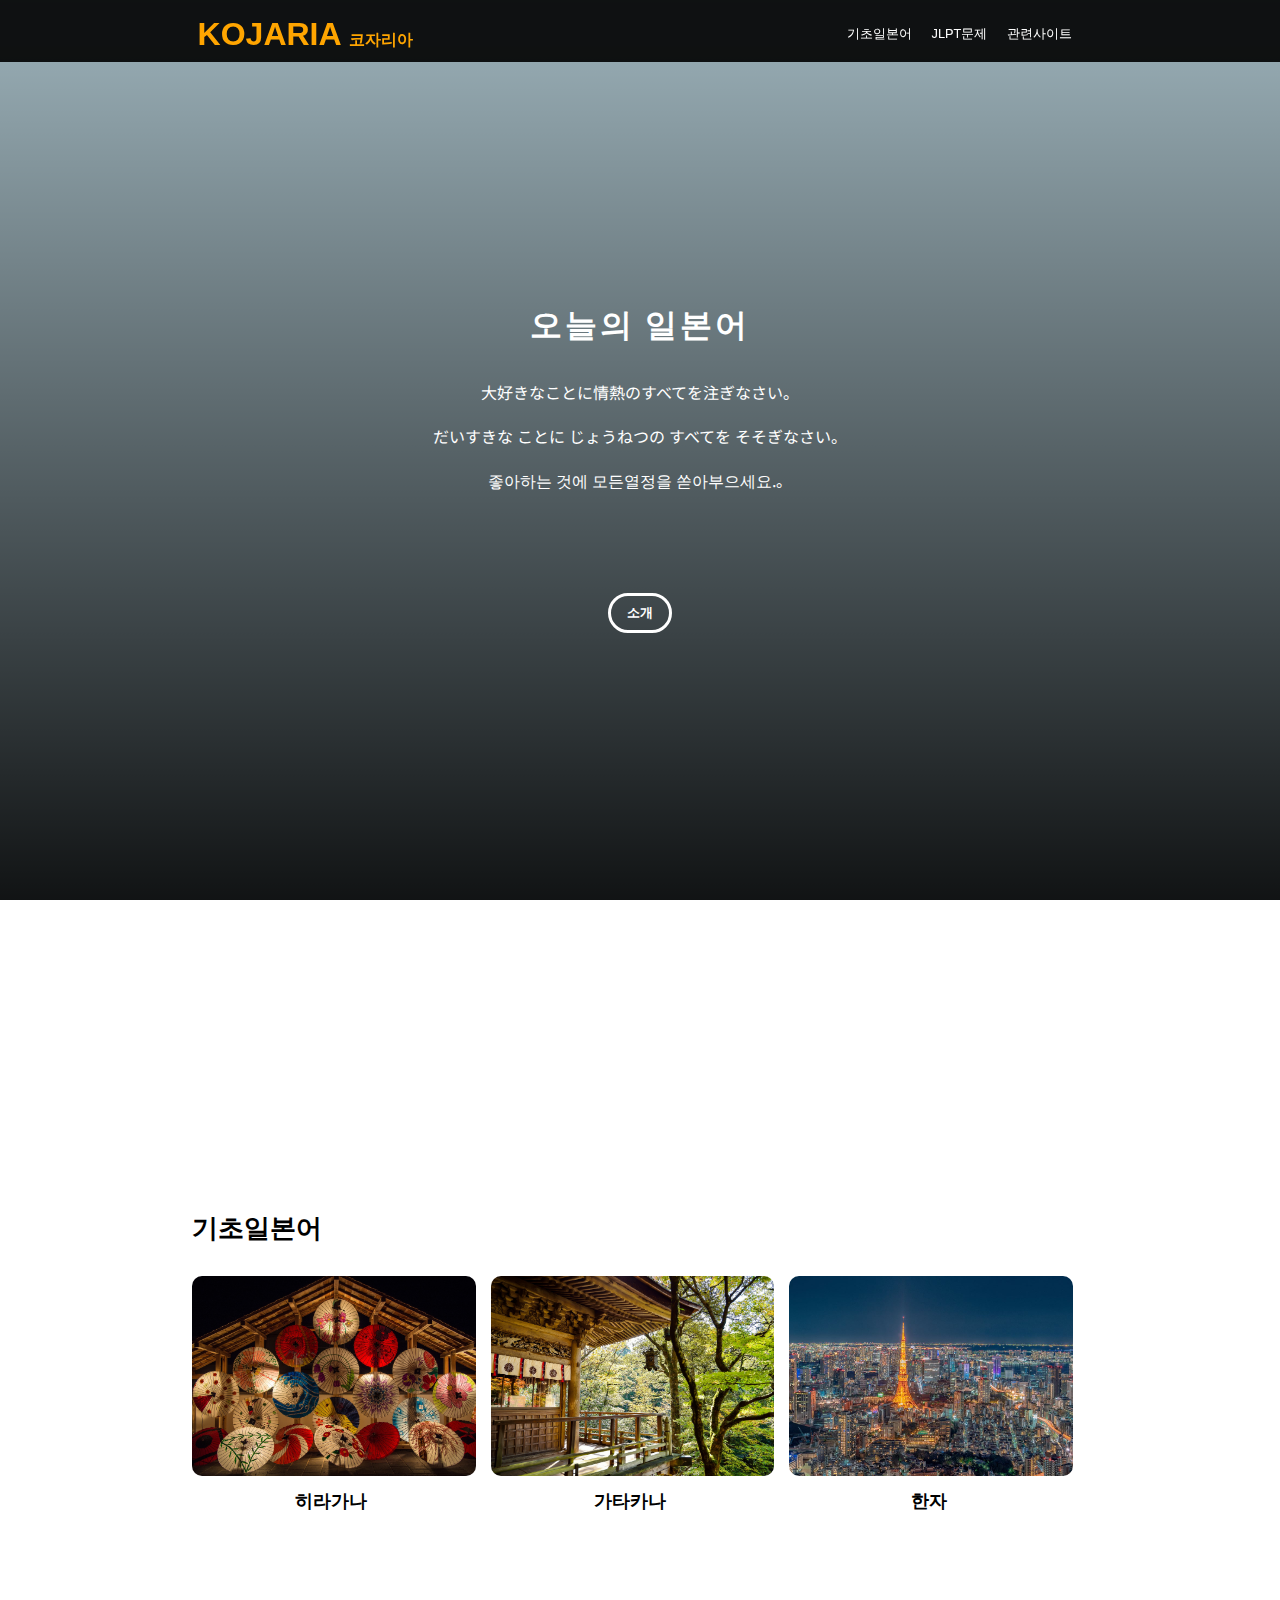
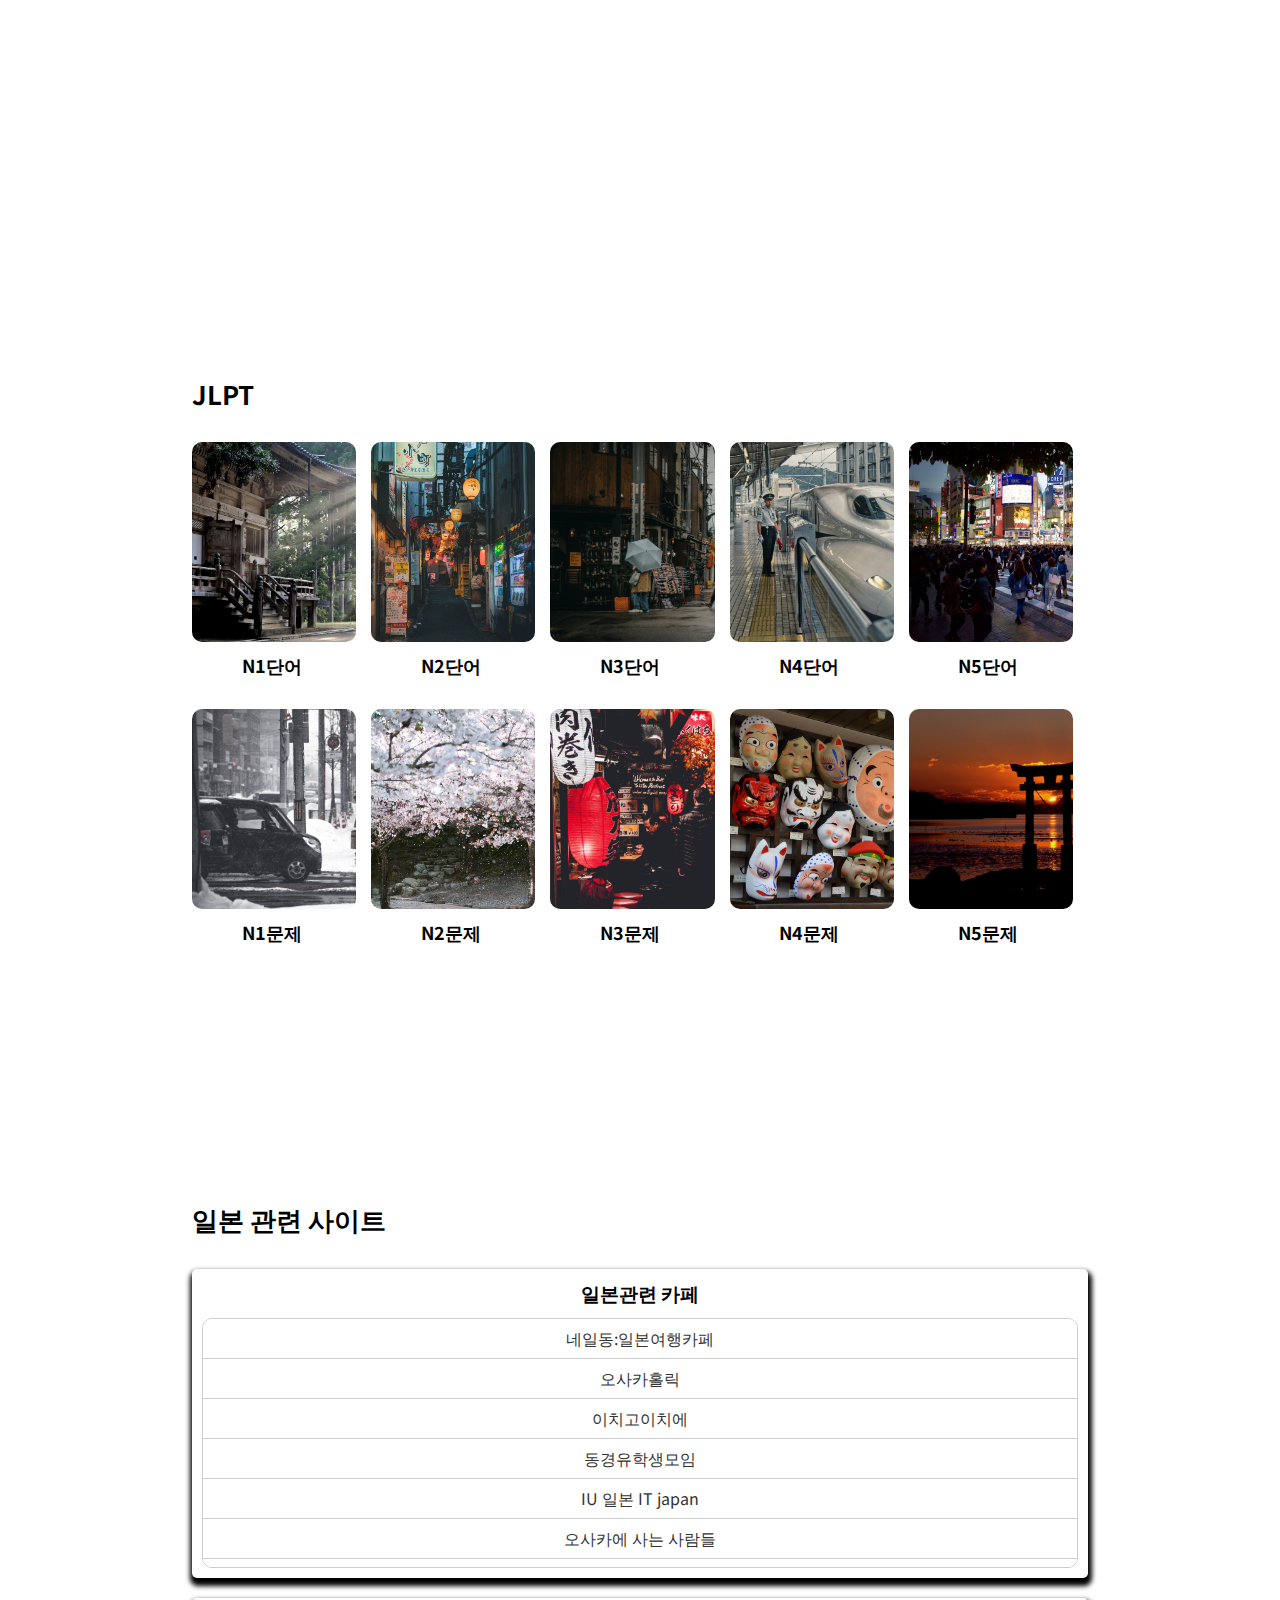
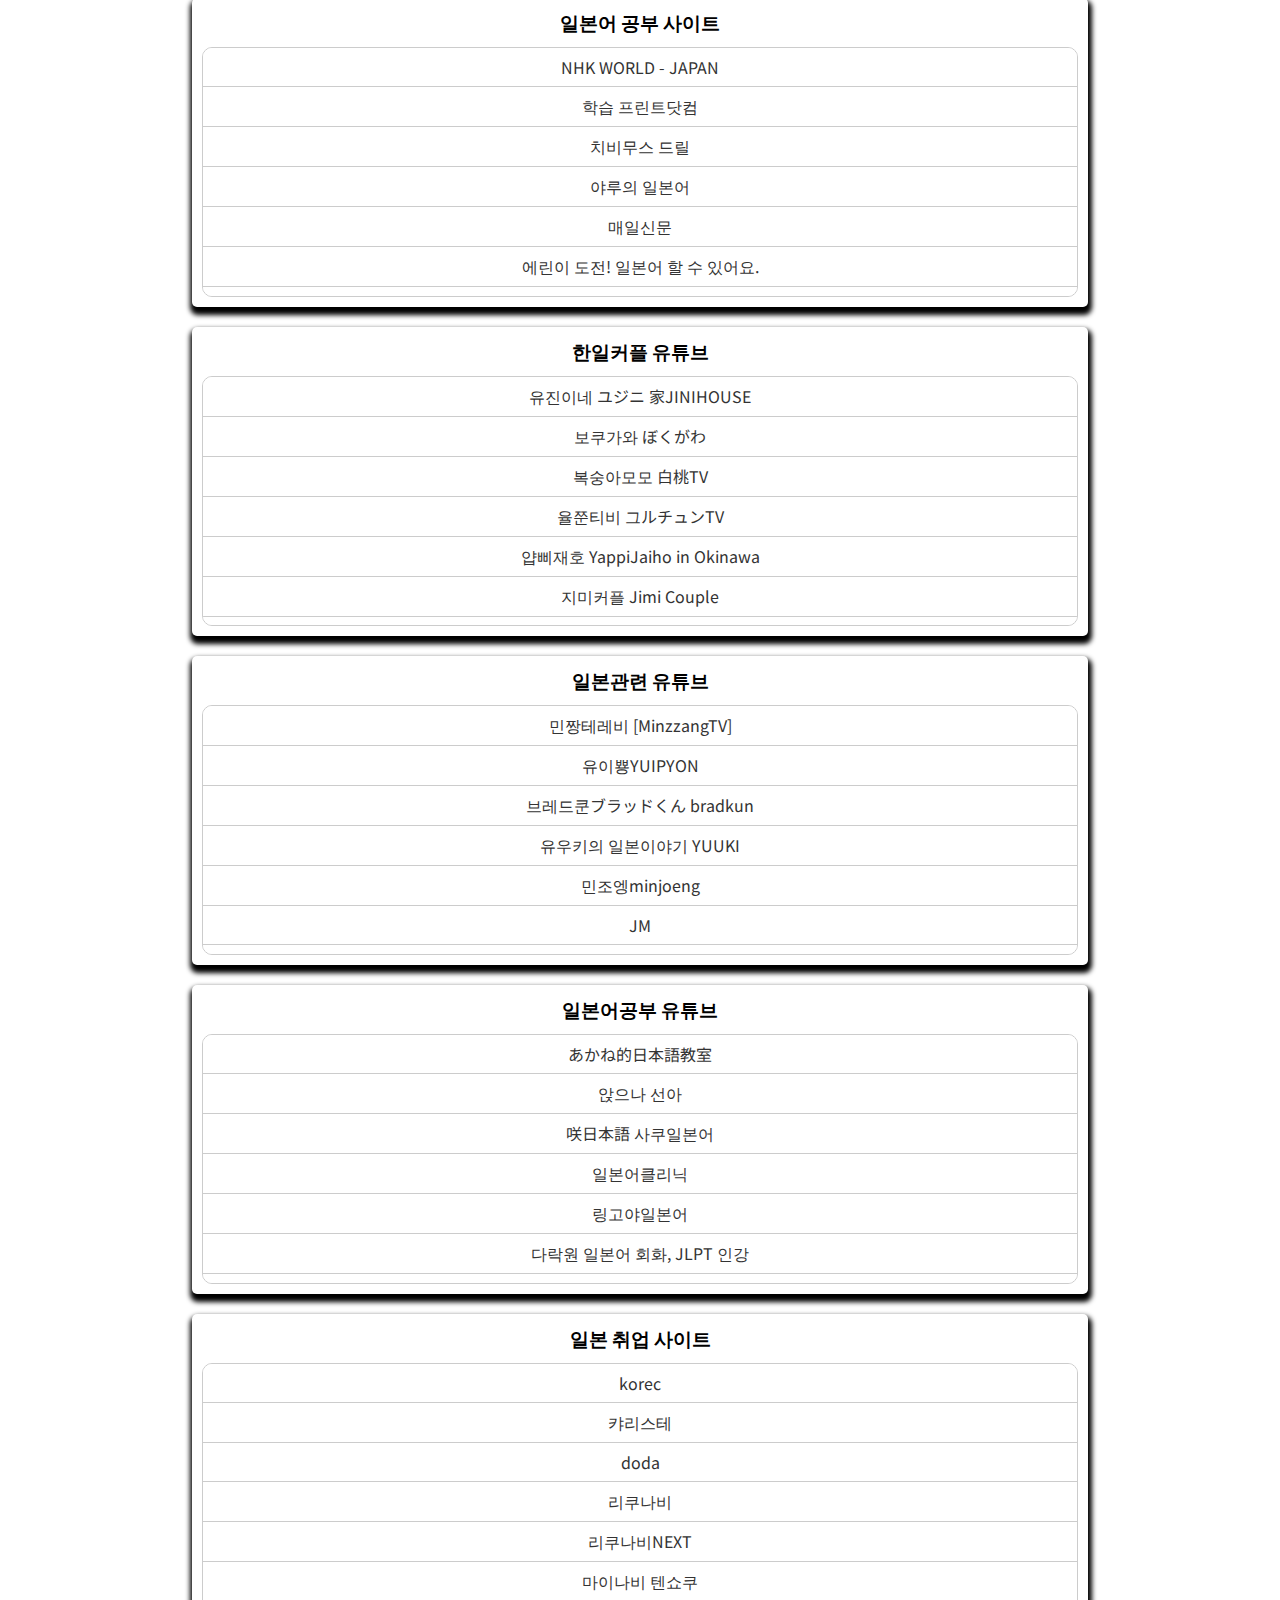
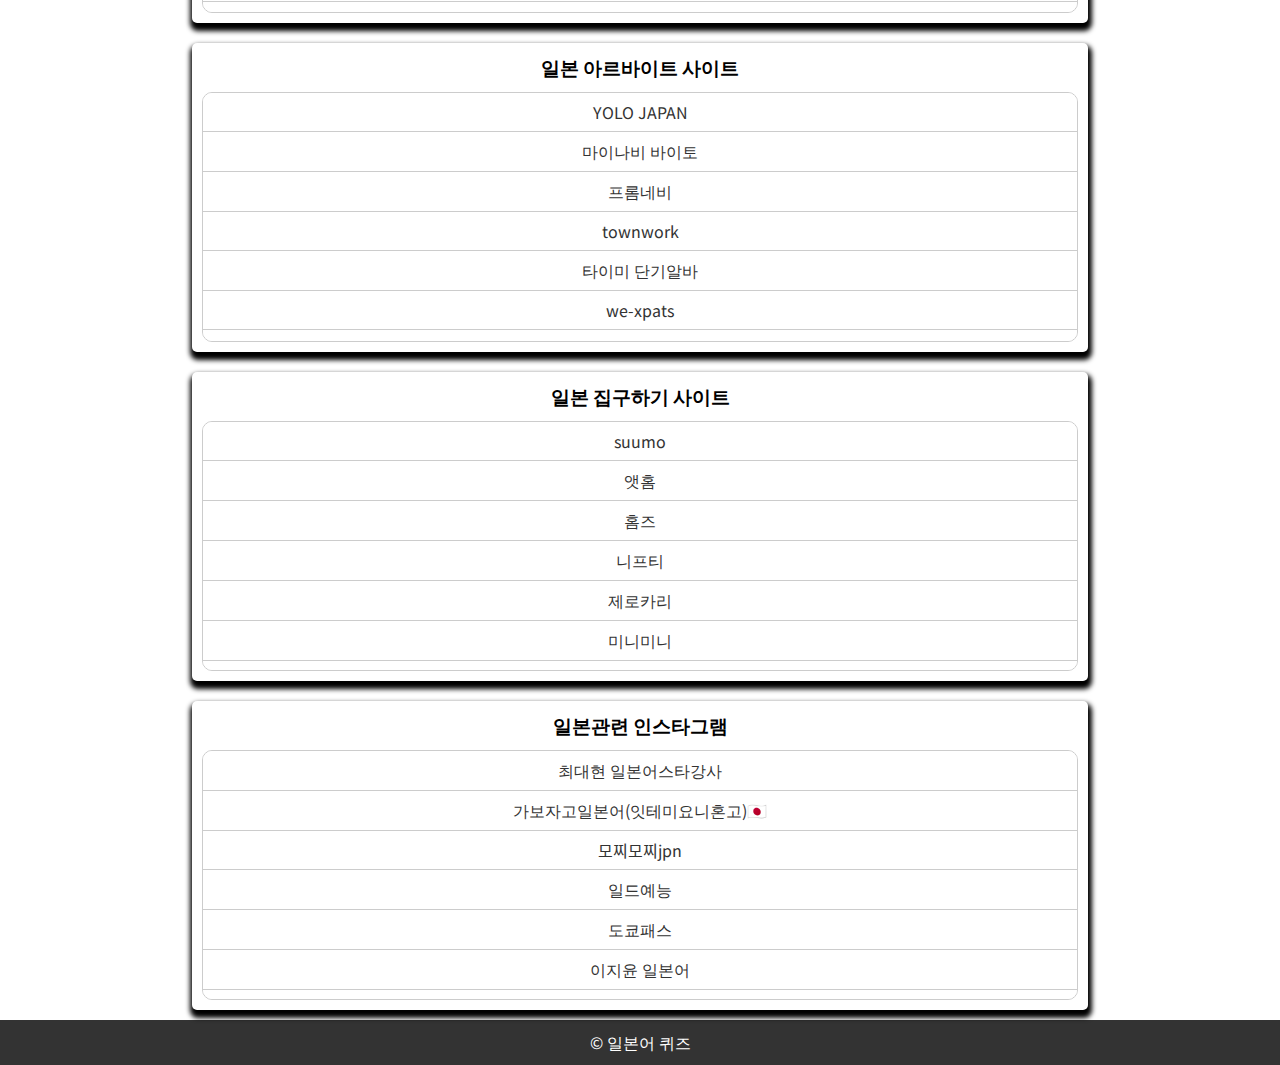
<file: 2.일본을담다/index.html>
<!DOCTYPE html>
<html lang="ko">

<head>
    <meta charset="UTF-8">
    <meta http-equiv="X-UA-compatble" content="IE=edge">
    <meta name="viewport" content="width=device-width, initial-scale=1.0">
    <title>일본어공부 KOJARIA</title>
    <link rel="stylesheet" href="./style.css">
    <!-- 네이버 -->
    <meta name="naver-site-verification" content="93b2ab9fa33b1247dc18200e3175492831aa335e" />
    <!-- 애드센스 -->
    <meta name="google-adsense-account" content="ca-pub-4432624552014640">
    <!-- 구글서치 -->
    <meta name="google-site-verification" content="Kg-1jvIYRQcLgP5xuYU1YwVcQblsc05jkR6I8zFj2h0" />
    <!-- Google Tag Manager -->
    <script>(function (w, d, s, l, i) {
            w[l] = w[l] || []; w[l].push({
                'gtm.start':
                    new Date().getTime(), event: 'gtm.js'
            }); var f = d.getElementsByTagName(s)[0],
                j = d.createElement(s), dl = l != 'dataLayer' ? '&l=' + l : ''; j.async = true; j.src =
                    'https://www.googletagmanager.com/gtm.js?id=' + i + dl; f.parentNode.insertBefore(j, f);
        })(window, document, 'script', 'dataLayer', 'GTM-MX2R7J7C');</script>
    <!-- End Google Tag Manager -->

    <!-- Google tag (gtag.js) -->
    <script async src="https://www.googletagmanager.com/gtag/js?id=G-YPLP1FCY1H"></script>
    <script>
        window.dataLayer = window.dataLayer || [];
        function gtag() { dataLayer.push(arguments); }
        gtag('js', new Date());

        gtag('config', 'G-YPLP1FCY1H');
    </script>

<link rel="apple-touch-icon" sizes="180x180" href="assets/apple-touch-icon.png">
<link rel="icon" type="image/png" sizes="32x32" href="assets/favicon-32x32.png">
<link rel="icon" type="image/png" sizes="16x16" href="assets/favicon-16x16.png">
<link rel="manifest" href="assets/site.webmanifest">
<meta name="msapplication-TileColor" content="#da532c">
<meta name="theme-color" content="#ffffff">
</head>

<body class="jp">
    <header>
        <div class="container">
            <h1>
                <button><a href="./index.html">KOJARIA <small>코자리아</small></a></button>
            </h1>
            <nav>
                <ul>
                    <li>
                        <button data-animation-scroll="true" data-target="#travel-article">기초일본어</button>
                    </li>
                    <li>
                        <button data-animation-scroll="true" data-target="#wrap_b">JLPT문제</button>
                    </li>
                    <li>
                        <button data-animation-scroll="true" data-target="#wrap">관련사이트</button>
                    </li>
                </ul>
            </nav>
        </div>
    </header>

    <main id="main">
        <div class="container">
            <h2>오늘의 일본어</h2>
            <p>大好きなことに情熱のすべてを注ぎなさい。</p>
            <p>だいすきな ことに じょうねつの すべてを そそぎなさい。</p>
            <p>좋아하는 것에 모든열정을 쏟아부으세요.。</p>
            <a href="./소개.html"><button class="download">소개</button></a>
        </div>
    </main>

    <article id="travel-article">
        <div class="sidebar">
            <h3>기초일본어</h3>
        </div>
        <div id="list_a">
            <a href="./기초일본어/히라가나.html" class="list-item_a img1"></a>
            <a href="./기초일본어/가타카나.html" class="list-item_a img2"></a>
            <a href="./한자/한자.html" class="list-item_a img3"></a>
        </div>
        <div id="span_a">
            <span class="span-item_a">히라가나</span>
            <span class="span-item_a">가타카나</span>
            <span class="span-item_a">한자</span>
        </div>
    </article>

    <article id="wrap_b">
        <div class="spann_b">
            <h3>JLPT</h3>
        </div>
        <div id="list_b">
            <a href="./단어/n1단어.html" class="list-item_b img4"></a>
            <a href="./단어/n2단어.html" class="list-item_b img5"></a>
            <a href="./단어/n3단어.html" class="list-item_b img6"></a>
            <a href="./단어/n4단어.html" class="list-item_b img7"></a>
            <a href="./단어/n5단어.html" class="list-item_b img8"></a>
        </div>
        <div id="span_b">
            <span class="span-item_b">N1단어</span>
            <span class="span-item_b">N2단어</span>
            <span class="span-item_b">N3단어</span>
            <span class="span-item_b">N4단어</span>
            <span class="span-item_b">N5단어</span>
        </div>

        <div id="list">
            <a href="./jlpt/n1.html" class="list-item_b img9"></a>
            <a href="./jlpt/n2.html" class="list-item_b img10"></a>
            <a href="./jlpt/n3.html" class="list-item_b img11"></a>
            <a href="./jlpt/n4.html" class="list-item_b img12"></a>
            <a href="./jlpt/n5.html" class="list-item_b img13"></a>
        </div>
        <div id="span">
            <span class="span-item">N1문제</span>
            <span class="span-item">N2문제</span>
            <span class="span-item">N3문제</span>
            <span class="span-item">N4문제</span>
            <span class="span-item">N5문제</span>
        </div>
    </article>

    <Section id="wrap">
        <div class="spann">
            <h3>일본 관련 사이트</h3>
        </div>
        <div id="hee">
            <div class="Section">
                <div class="categor">
                    <h3>일본관련 카페</h3>
                </div>
                <div class="category">
                    <a href="https://cafe.naver.com/jpnstory" target="_blank">네일동:일본여행카페</a>
                    <a href="https://cafe.naver.com/worldtravelcafe" target="_blank">오사카홀릭</a>
                    <a href="https://cafe.naver.com/ichigoichie" target="_blank">이치고이치에</a>
                    <a href="https://cafe.daum.net/japantokyo" target="_blank">동경유학생모임</a>
                    <a href="https://cafe.naver.com/itcareer" target="_blank">IU 일본 IT japan</a>
                    <a href="https://cafe.naver.com/funnygagconcert" target="_blank">오사카에 사는 사람들</a>
                    <a href="https://cafe.naver.com/5yumo" target="_blank">오사카유학생모임</a>
                    <a href="https://cafe.naver.com/okinawago" target="_blank">오키나와 달인</a>
                    <a href="https://cafe.naver.com/kotratokyo" target="_blank">코드라와 함께 일본취업</a>
                    <a href="https://cafe.naver.com/koreccafe" target="_blank">korec</a>


                </div>
            </div>
            <div class="Section">
                <div class="categor">
                    <h3 class="aside">일본어 공부 사이트</h3>
                </div>
                <div class="category">
                    <a href="https://www.nhk.or.jp/lesson/korean/" target="_blank">NHK WORLD - JAPAN</a>
                    <a href="https://xn--fdk3a7ctb5192box5b.com/" target="_blank">학습 프린트닷컴</a>
                    <a href="https://happylilac.net/kisetsu-sozai.html" target="_blank">치비무스 드릴</a>
                    <a href="http://www.japanteacher.co.kr/" target="_blank">야루의 일본어</a>
                    <a href="https://mainichi.jp/" target="_blank">매일신문</a>
                    <a href="https://www.erin.jpf.go.jp/" target="_blank">에린이 도전! 일본어 할 수 있어요.</a>
                    <a href="https://words.marugotoweb.jp/top.php?lang=en" target="_blank">まるごとのことば</a>
                    <a href="https://anime-manga.jp/" target="_blank">애니 만화의 일본어</a>
                    <a href="https://yamette.com/" target="_blank">야메떼닷컴</a>
                    <a href="https://www.darakwon.co.kr/study/language_j.asp" target="_blank">다락원</a>
                    <a href="https://homzzang.com/b/free-2940" target="_blank">후쿠무스메 동화</a>
                </div>
            </div>
            <div class="Section">
                <div class="categor">
                    <h3 class="aside">한일커플 유튜브
                    </h3>
                </div>
                <div class="category">
                    <a href="https://www.youtube.com/@jinihouse6390" target="_blank">유진이네 ユジニ 家JINIHOUSE</a>
                    <a href="https://www.youtube.com/@--bokugawa" target="_blank">보쿠가와 ぼくがわ</a>
                    <a href="https://www.youtube.com/@WHITEPEACHTV" target="_blank">복숭아모모 白桃TV</a>
                    <a href="https://www.youtube.com/@yuljjuntv" target="_blank">율쭌티비 그ルチュンTV</a>
                    <a href="https://www.youtube.com/@YappiJaihoinOkinawa" target="_blank">얍삐재호 YappiJaiho in
                        Okinawa</a>
                    <a href="https://www.youtube.com/@jimicouple" target="_blank">지미커플 Jimi Couple</a>
                    <a href="https://www.youtube.com/@marucouple" target="_blank">마루커플 Maru couple </a>
                    <a href="https://www.youtube.com/@tokyo.family" target="_blank">도쿄패밀리TokyoFamily</a>
                    <a href="https://www.youtube.com/@psora" target="_blank">푸르른소라TV プルルンそらTV</a>
                    <a href="https://www.youtube.com/@nerububu" target="_blank">네루짱NERU</a>
                    <a href="https://www.youtube.com/@user-ry1dg2vq5n" target="_blank">네자매이야기 4 Sisters' Story</a>
                    <a href="https://www.youtube.com/@Hananeharu" target="_blank">하나네의하루 ハナネイハル</a>
                    <a href="https://www.youtube.com/@Myorimu" target="_blank">ミョリム Myorimu</a>
                    <a href="https://www.youtube.com/@MAYO-TV" target="_blank">MAYOTV</a>
                    <a href="https://www.youtube.com/@ukaruka" target="_blank">우카루카 うかるか in KOREA</a>
                    <a href="https://www.youtube.com/@arochika" target="_blank">아로치카 あろちか </a>
                    <a href="https://www.youtube.com/@Minimal-Park" target="_blank">미니멀유목민 ミニマル遊牧民</a>
                    <a href="https://www.youtube.com/@heykin" target="_blank">헤이킨커플 heykin'couple</a>
                    <a href="https://www.youtube.com/@NaNaSoNaYoon" target="_blank">NaNaSoNa Yoon</a>
                    <a href="https://www.youtube.com/@jejucouple" target="_blank">제주커플 jeju couple</a>
                    <a href="https://www.youtube.com/@kukicouple" target="_blank">쿠키커플 クッキーカップル</a>
                    <a href="https://www.youtube.com/@manalee_" target="_blank">미나리</a>
                    <a href="https://www.youtube.com/@were_nayoungcouple" target="_blank">나영커플 なよんカップル[한일커플 日韓カップル]</a>
                    <a href="https://www.youtube.com/@YUKACHANNEL" target="_blank">YUKA-CHANNEL</a>
                    <a href="https://www.youtube.com/@EunSaTV" target="_blank">EunSa </a>
                    <a href="https://www.youtube.com/@user-bq8iw5rp7y" target="_blank">모찌부부 モチ夫婦</a>
                    <a href="https://www.youtube.com/@Victoryfamily0805" target="_blank">승리부부 スンリ夫婦</a>
                    <a href="https://www.youtube.com/@fukuokalife/videos" target="_blank">himemong</a>
                    <a href="https://www.youtube.com/@hoonayuna" target="_blank">후나유나</a>
                    <a href="https://www.youtube.com/@VLOG-cm5li" target="_blank">뵤리미키 びょりみき</a>
                    <a href="https://www.youtube.com/@yoonmiho" target="_blank">윤미호채널 ゆんみほちゃんねる</a>
                    <a href="https://www.youtube.com/@Vitaminfamily" target="_blank">비타민가족</a>
                    <a href="https://www.youtube.com/@iri_wa_young" target="_blank">이리와영イリとヨン</a>
                    <a href="https://www.youtube.com/@KJCPbongtube" target="_blank">봉튜브 한일커플bongtube</a>
                    <a href="https://www.youtube.com/@YukiDongki" target="_blank">유키동키 YukiDongki</a>
                    <a href="https://www.youtube.com/@Room_number_101" target="_blank">101호실의 일상 101号室の日常</a>
                    <a href="https://www.youtube.com/@wife2232" target="_blank">타코wife짱 たこ妻ちゃん</a>
                    <a href="https://www.youtube.com/@sakinochannel6373" target="_blank">사키노채널 Sakino channel</a>
                    <a href="https://www.youtube.com/@honneych_kr" target="_blank">쟈기짱넬 ちゃぎちゃんねる</a>
                    <a href="https://www.youtube.com/@user-tt7tp6rn3s" target="_blank">소빵커플 そっぱんカップル</a>
                    <a href="https://www.youtube.com/@songsang9256" target="_blank">옆나라뇌피셜 송상SONG SANG</a>
                    <a href="https://www.youtube.com/@sapoon-akolife" target="_blank">사뿐사뿐아꼬 サプンサプンあこ</a>
                    <a href="https://www.youtube.com/@wooooongtv" target="_blank">웅짱TV うんちゃんTV</a>
                    <a href="https://www.youtube.com/@sallyandjemin" target="_blank">사리와 제민</a>
                    <a href="https://www.youtube.com/@SEANAMI" target="_blank">SEAN AMI 션아미</a>
                    <a href="https://www.youtube.com/@JinKoonFamily" target="_blank">진쿤패밀리 JinKoon Family</a>
                    <a href="https://www.youtube.com/@JapanKoreafamily" target="_blank">다둥이家한일familyシシ日韓ファミリー</a>
                    <a href="https://www.youtube.com/@healing_couple" target="_blank">힐링커플 TV</a>
                    <a href="https://www.youtube.com/@moneyshaking" target="_blank">밀레니얼TV ミレニアルTV</a>
                    <a href="https://www.youtube.com/@NTCouple" target="_blank">NARO COUPLE 나로커플</a>
                    <a href="https://www.youtube.com/@rekochannel8359" target="_blank">reko channel</a>
                    <a href="https://www.youtube.com/@yuiyuiinseoul1786" target="_blank">Yuiyui in Seoul ゆいの韓国日記</a>
                    <a href="https://www.youtube.com/@yuiinbusan6812" target="_blank">YUI IN BUSAN</a>
                    <a href="https://www.youtube.com/@PUNIPUNI/videos" target="_blank">뿌니ぷに</a>
                    <a href="https://www.youtube.com/@zzangtomo" target="_blank">토모토모TomoTomo</a>
                    <a href="https://www.youtube.com/@Marco_Ai" target="_blank">마르코랑아이 マルコと愛</a>
                    <a href="https://www.youtube.com/@onigiri_studio" target="_blank">오니기리스튜디오〈オニギリスタジオ</a>
                    <a href="https://www.youtube.com/@Parkgane_Couple" target="_blank">박가네의 박씨들 (ぱく家)</a>


                </div>
            </div>
            <div class="Section">
                <div class="categor">
                    <h3 class="aside">일본관련 유튜브</h3>
                </div>
                <div class="category">
                    <a href="https://www.youtube.com/@minzzangtv" target="_blank">민짱테레비 [MinzzangTV]</a>
                    <a href="https://www.youtube.com/@Yuikbyeong" target="_blank">유이뿅YUIPYON</a>
                    <a href="https://www.youtube.com/@bradkun" target="_blank">브레드쿤ブラッドくん bradkun</a>
                    <a href="https://www.youtube.com/@Yuuki_Japan" target="_blank">유우키의 일본이야기 YUUKI</a>
                    <a href="https://www.youtube.com/@minjoeng" target="_blank">민조엥minjoeng</a>
                    <a href="https://www.youtube.com/@jmjm" target="_blank">JM</a>
                    <a href="https://www.youtube.com/@littlejobigjo" target="_blank">리틀조빅조</a>
                    <a href="https://www.youtube.com/@ddeokmochi" target="_blank">윤모찌 오사카 사는 남자ユンモチ</a>
                    <a href="https://www.youtube.com/@gyujjangtokyo" target="_blank">도쿄규짱 gyujjang</a>
                    <a href="https://www.youtube.com/@ramimultimuseum" target="_blank">라미의 멀티뮤지엄</a>
                    <a href="https://www.youtube.com/@hobbyrubi" target="_blank">하비루비 일본여행의 모든 것</a>
                    <a href="https://www.youtube.com/@darlimchannel" target="_blank">Darlim</a>
                    <a href="https://www.youtube.com/@osaka.mensuke/videos" target="_blank">멘스케</a>
                    <a href="https://www.youtube.com/@moeka2199" target="_blank">모에카 MOEKA</a>
                    <a href="https://www.youtube.com/@Udonsobaosakanara" target="_blank">우동소바 오사카 나라</a>
                    <a href="https://www.youtube.com/@user-sx8dz5nk1n" target="_blank">갓병수 ビョンス</a>
                    <a href="https://www.youtube.com/@SouthboundTV12" target="_blank">Southbound TV</a>
                    <a href="https://www.youtube.com/@ParkganeTV" target="_blank">ぱく家(박가네)</a>
                    <a href="https://www.youtube.com/@newonedollarhotel3526" target="_blank">New One Dollar Hotel</a>
                    <a href="https://www.youtube.com/@kpseoex" target="_blank">군수박채널</a>
                    <a href="https://www.youtube.com/@jinsangtv" target="_blank">진상처리반 [jinsang TV]</a>
                    <a href="https://www.youtube.com/@japanvoiceS2" target="_blank">일본 성우 갤러리 S2</a>
                    <a href="https://www.youtube.com/@KaoruTV819" target="_blank">KaoruTV</a>
                    <a href="https://www.youtube.com/@kinoyuu0204/videos" target="_blank">Yuka Kinoshita木下ゆうか</a>
                    <a href="https://www.youtube.com/@sonaz.b/videos" target="_blank">소나 sonaz</a>
                    <a href="https://www.youtube.com/@daeun_translate" target="_blank">통역다은</a>
                    <a href="https://www.youtube.com/@sennim_" target="_blank">센님 Sennim </a>
                    <a href="https://www.youtube.com/@goguma-jtv" target="_blank">【도사남】도쿄 사는 남자 GOGUMA-JTV</a>
                </div>
            </div>
            <div class="Section">
                <div class="categor">
                    <h3 class="aside">일본어공부 유튜브</h3>
                </div>
                <div class="category">
                    <a href="https://www.youtube.com/@Akane-JapaneseClass" target="_blank">あかね的日本語教室 </a>
                    <a href="https://www.youtube.com/@sunahsunah818" target="_blank">앉으나 선아</a>
                    <a href="https://www.youtube.com/@sakujapanese" target="_blank">咲日本語 사쿠일본어</a>
                    <a href="https://www.youtube.com/@user-qv6ig1od6s" target="_blank">일본어클리닉</a>
                    <a href="https://www.youtube.com/@ringoya_japanese" target="_blank">링고야일본어</a>
                    <a href="https://www.youtube.com/@darakwon_japanese" target="_blank">다락원 일본어 회화, JLPT 인강</a>
                    <a href="https://www.youtube.com/@Lets_nihongo" target="_blank">다도센세-ダド先生</a>
                    <a href="https://www.youtube.com/@hyonjp" target="_blank">횬쌤니혼고 [일본어 제대로 알기]</a>
                    <a href="https://www.youtube.com/@tomozzangnihongo" target="_blank">토모짱일본어</a>
                    <a href="https://www.youtube.com/@memory." target="_blank">무의식 암기 .영어단어,중국어.일본어.한자</a>
                    <a href="https://www.youtube.com/@deguchi" target="_blank">出口日語</a>
                    <a href="https://www.youtube.com/@friendlypracticeforjlpt5837" target="_blank">Friendly Practice for
                        JLPT</a>
                    <a href="https://www.youtube.com/@tokyo_another_sky" target="_blank">어쭈구리일본어</a>
                    <a href="https://www.youtube.com/@Atashinchi" target="_blank">아따맘마【アニメ】あたしンち公式チャンネル</a>
                    <a href="https://www.youtube.com/@japasuta" target="_blank">じゃぱすた/Let's study Japanese</a>
                    <a href="https://www.youtube.com/@meshclass" target="_blank">Meshclass 일본어</a>
                    <a href="https://www.youtube.com/@AsadaSchool" target="_blank">Asada School</a>
                    <a href="https://www.youtube.com/@COM-xt5yg" target="_blank">日本語. COM</a>
                    <a href="https://www.youtube.com/@rikinihongodayo6441" target="_blank">Riki Nihongo Dayo</a>
                    <a href="https://www.youtube.com/@JapanesewithMomandDaughter" target="_blank">Japanese Lessons with
                        Mom & Daughter</a>
                    <a href="https://www.youtube.com/@user-dp9xx1bi1f/videos" target="_blank">귀가 뻥 뚫리는 일본어</a>
                    <a href="https://www.youtube.com/@nihongototabi" target="_blank">日本語 to 旅 〜Nihongo to Tabi〜</a>
                    <a href="https://www.youtube.com/@sayojapanese" target="_blank">사요 일본어</a>
                    <a href="https://www.youtube.com/@-1004" target="_blank">서경원</a>
                    <a href="https://www.youtube.com/@user-uy9qx9mx4q" target="_blank">맨투맨일본어독학</a>
                    <a href="https://www.youtube.com/@user-jd8ju4hs5r" target="_blank">일본어 상용한자1026</a>
                    <a href="https://www.youtube.com/@wakamesensei" target="_blank">와카메센세</a>
                    <a href="https://www.youtube.com/@JJ-vx1tf" target="_blank">JJ일본어</a>
                    <a href="https://www.youtube.com/@sisabooks" target="_blank">시사북스</a>
                    <a href="https://www.youtube.com/@user-ci8hw2jk8l" target="_blank">일본어창고</a>
                    <a href="https://www.youtube.com/@nihongonomori2013" target="_blank">日本語の森</a>
                    <a href="https://www.youtube.com/@hxxya_1617/videos" target="_blank">Hxxya _</a>
                    <a href="https://www.youtube.com/@kurekimu8767" target="_blank">크레용키무짱 kurekimu</a>
                    <a href="https://www.youtube.com/@yuhadayo_Japanese" target="_blank">일본어인강 유하다요</a>
                    <a href="https://www.youtube.com/channel/UC_waGdcNiCWTv1GG9OvE23A/featured" target="_blank">유하다요</a>
                    <a href="https://www.youtube.com/@eunjijungjapan" target="_blank">은지의 독학 일본어 교실</a>
                    <a href="https://www.youtube.com/@hackersjapan" target="_blank">일본어 1위 해커스 회화·JLPT·학원·인강</a>
                    <a href="https://www.youtube.com/@denppura" target="_blank">덴뿌라 テンプラ</a>
                    <a href="https://www.youtube.com/@yunyun_1204" target="_blank">윤윤_ゆんゆん</a>
                    <a href="https://www.youtube.com/@CrystalH" target="_blank">핫크리스탈Crystal.H</a>
                    <a href="https://www.youtube.com/@nihongokyousitu" target="_blank">몽짱의 일본어교실</a>
                    <a href="https://www.youtube.com/@user-wz8jd2he4c" target="_blank">나의 하루 1줄 일본어 쓰기 수첩</a>
                    <a href="https://www.youtube.com/@user-dc6bl9nb6y" target="_blank">파닥파닥일본어</a>
                    <a href="https://www.youtube.com/@kj-japanese/videos" target="_blank">이강준의 씹어먹는 일본어
                        Japanese-Korean</a>
                    <a href="https://www.youtube.com/@sisajapan" target="_blank">시사일본어</a>
                    <a href="https://www.youtube.com/@jarring2" target="_blank">쟈링 제2채널</a>
                    <a href="https://www.youtube.com/@user-cb4hw9il7p" target="_blank">쟈링프렌즈 (쟈링센세일본어)</a>
                    <a href="https://www.youtube.com/@siwonjapan" target="_blank">일본어 교육 전문, 시원스쿨 일본어</a>
                </div>
            </div>
            <div class="Section">
                <div class="categor">
                    <h3 class="aside">일본 취업 사이트
                    </h3>
                </div>
                <div class="category">
                    <a href="https://app.korec.jp/" target="_blank">korec</a>
                    <a href="https://step.careerlink.co.jp/?_gl=1*3p9f7b*_gcl_au*MTY1MTkxODgzOC4xNzAwODkzMzkz&_ga=2.174078439.473700442.1700893394-597605921.1700893394"
                        target="_blank">캬리스테</a>
                    <a href="https://doda.jp/" target="_blank">doda</a>
                    <a href="https://job.rikunabi.com/2024/" target="_blank">리쿠나비</a>
                    <a href="https://next.rikunabi.com/?leadtc=top_logo" target="_blank">리쿠나비NEXT</a>
                    <a href="https://tenshoku.mynavi.jp/?gclid=CK_JuKO35csCFYoIvAodpLgCMA" target="_blank">마이나비 텐쇼쿠</a>
                    <a href="https://employment.en-japan.com/" target="_blank">엔 텐쇼쿠</a>
                    <a href="https://www.ecareer.ne.jp/" target="_blank">이-캬리아</a>
                    <a href="https://www.green-japan.com/" target="_blank">그린 텐쇼쿠</a>
                    <a href="https://www.mynavikorea.co.kr/" target="_blank">마이나비 코리아</a>
                    <a href="https://asiafuturejobs.com/" target="_blank">ASIA FUTURE JOBS</a>
                    <a href="https://type.jp/" target="_blank">타이프</a>
                    <a href="http://www.jobtogether.net/job/jobYoungWorld_list.do?menu=1&recFlag=1&empType=2&search_work_warea1=3000"
                        target="_blank">잡투게더</a>
                    <a href="https://offerbox.jp/" target="_blank">오퍼박스</a>
                    <a href="https://www.openwork.jp/" target="_blank">오픈워크</a>
                    <a href="https://www.bizreach.jp/" target="_blank">비즈리치</a>
                    <a href="https://en-ambi.com/html/pr/ad/pcsp/company/mix/026-google2/?utm_source=google2&utm_medium=cpc&utm_term=google2_pc_cpc&utm_campaign=google2_pc_cpc_brand_mix026_230901&RefID=google2_pc_cpc_brand_mixo26_230901&gad_source=1&gclid=Cj0KCQiAkeSsBhDUARIsAK3tieckFX3gd2F_8UVJqt9AGNnYFzTc4VzS0muTCO1Oaz-8Eq4HU6bim28aAnESEALw_wcB"
                        target="_blank">AMBI</a>
                    <a href="https://www.r-agent.com/" target="_blank">리쿠르트 에이전트</a>
                    <a href="https://directscout.recruit.co.jp/" target="_blank">리쿠르트 다이렉트</a>
                    <a href="https://toranet.jp/t/r/T100010s.jsp" target="_blank">토라바-유</a>
                    <a href="https://www.rikunabi.com/" target="_blank">리쿠나비</a>
                    <a href="https://haken.rikunabi.com/" target="_blank">리쿠나비 파견</a>
                    <a href="https://www.r-staffing.co.jp/" target="_blank">RECRUIT</a>
                    <a href="https://www.hatalike.jp/h/r/H100010s.jsp?__u=1704604626250-3636689090686658950"
                        target="_blank">하타라이쿠</a>
                    <a href="https://www.rgf-hragent.asia/" target="_blank">RGF HR 에이전트</a>
                </div>
            </div>
            <div class="Section">
                <div class="categor">
                    <h3 class="aside">일본 아르바이트 사이트
                    </h3>
                </div>
                <div class="category">
                    <a href="https://www.yolo-japan.com/ko/" target="_blank">YOLO JAPAN</a>
                    <a href="https://baito.mynavi.jp/" target="_blank">마이나비 바이토</a>
                    <a href="https://www.froma.com/" target="_blank">프롬네비</a>
                    <a href="https://townwork.net/" target="_blank">townwork</a>
                    <a href="https://timee.co.jp/" target="_blank">타이미 단기알바</a>
                    <a href="https://we-xpats.com/ja/job/as/jp/mypage/" target="_blank">we-xpats</a>
                    <a href="https://arubaito-ex.jp/" target="_blank">아르바이트ex</a>
                    <a href="https://sharefull.com/" target="_blank">シェアフル 단기알바</a>
                </div>
            </div>
            <div class="Section">
                <div class="categor">
                    <h3 class="aside">일본 집구하기 사이트
                    </h3>
                </div>
                <div class="category">
                    <a href="https://suumo.jp/" target="_blank">suumo</a>
                    <a href="https://www.athome.co.jp/" target="_blank">앳홈</a>
                    <a href="https://www.homes.co.jp/" target="_blank">홈즈</a>
                    <a href="https://myhome.nifty.com/rent/" target="_blank">니프티</a>
                    <a href="https://zerocari.jimdofree.com/" target="_blank">제로카리</a>
                    <a href="https://minimini.jp/" target="_blank">미니미니</a>
                    <a href="https://www.best-estate.jp/ko/" target="_blank">best-estate.jp</a>
                    <a href="https://www.asumirai-fukuoka.jp/" target="_blank">아스미라이</a>
                    <a href="https://www.social-apartment.com/" target="_blank">SOCIAL APARTMENT</a>
                    <a href="https://www.oakhouse.jp/?sm_tag=PGA7f6_A&a8=um8TvmNQPV.158hTDJ.ezQhUIGB9.VkbzJCmAkhia1FQPV8eznIhCn8uCnBd6dI.z1Eni78hzm8TMs00000018828001"
                        target="_blank">OAKHOUSE</a>
                    <a href="https://www.muji.net/ie/mujiur/" target="_blank">MUJI×UR</a>
                    <a href="https://www.azureplanning.com/" target="_blank">아주르</a>
                    <a href="https://petit-maison.webnode.jp/" target="_blank">petit-maison</a>
                    <a href="https://x-house.co.jp/ko/" target="_blank">도쿄의 쉐어하우스</a>
                    <a href="https://www.housecom.jp/" target="_blank">하우스코무</a>
                    <a href="https://www.eheya.net/?utm_source=google&utm_medium=cpc&utm_campaign=0405081005006zzz_10027001&gad_source=1&gclid=Cj0KCQiAnfmsBhDfARIsAM7MKi3tubetuFH2apbQJxeR-RSCM_KJmT6GfWO9qmF-hKC8O5qXF_sX0ukaAn4gEALw_wcB"
                        target="_blank">いい部屋ネット</a>
                    <a href="https://modern-projet.com/" target="_blank">modern-projet</a>
                    <a href="https://www.century21.jp/?utm_source=google&utm_medium=cpc&utm_campaign=18394856617&gad_source=1&gclid=Cj0KCQiAnfmsBhDfARIsAM7MKi1Kc-ypjlQQQQJnBTTYkq-2EtyWhogy59zrbFKP0kuYrgn4L1S2MOwaAkRkEALw_wcB"
                        target="_blank">센츄리 21</a>
                </div>
            </div>
            <div class="Section">
                <div class="categor">
                    <h3 class="aside">일본관련 인스타그램</h3>
                </div>
                <div class="category">
                    <a href="https://www.instagram.com/cdh1582/" target="_blank">최대현 일본어스타강사</a>
                    <a href="https://www.instagram.com/ittemiyo_nihongo/" target="_blank">가보자고일본어(잇테미요니혼고)🇯🇵</a>
                    <a href="https://www.instagram.com/mochimochi_jpn/" target="_blank">모찌모찌jpn</a>
                    <a href="https://www.instagram.com/short.jpn?igsh=YWZhOGNxNHJnN25h" target="_blank">일드예능</a>
                    <a href="https://www.instagram.com/tokyopass?igsh=cGNuMTVmcGZpczhh" target="_blank">도쿄패스</a>
                    <a href="https://www.instagram.com/junsensei_jp?igsh=aWw0cnh6NG82OXR1" target="_blank">이지윤 일본어</a>
                    <a href="https://www.instagram.com/japan_realtrip/" target="_blank">재팬리얼트립✈️ | 일본여행 커뮤니티🗼</a>
                    <a href="https://www.instagram.com/yuhadayo_japanese?igsh=amJxYm9zYzM3am94"
                        target="_blank">일본어는 유하다요</a>
                    <a href="https://www.instagram.com/handa_japanese?igsh=MTh5bG1weGtna3hmNw%3D%3D"
                        target="_blank">한다일본어, 1:1 화상일본어/전화일본어</a>
                    <a href="https://www.instagram.com/ohgenki_homeschool?igsh=MTBvZmFlYmdwYmgzNQ%3D%3D"
                        target="_blank">오겡끼홈스쿨</a>
                    <a href="https://www.instagram.com/nihongo_kr?igsh=eTd2ZTlzdnRkNjJ6" target="_blank">일본어강사 원어민 후지이
                        센세</a>
                    <a href="https://www.instagram.com/ejs07111?igsh=YTZ3ZGk3N3VtaGpl" target="_blank">방구석 현지일본어
                        소짱쌤💕일본어맛집🍜</a>
                    <a href="https://www.instagram.com/hanjum_japanese?igsh=MXhzN3J4bmVldXZweQ%3D%3D"
                        target="_blank">한줌일본어</a>
                </div>
            </div>
        </div>
    </Section>

    <div class="kakao">
        <ins class="kakao_ad_area" style="display:none;" data-ad-unit="DAN-DOtVJxHuahEF2rku" data-ad-width="250"
            data-ad-height="250"></ins>
        <script type="text/javascript" src="//t1.daumcdn.net/kas/static/ba.min.js" async></script>
    </div>

    <footer>
        <p>&copy; 일본어 퀴즈<br>
        </p>
    </footer>

    <script>
        const animationMove = function (selector) {
            const target = document.querySelector(selector);
            const browserScrollY = window.pageYOffset;
            const targetScorllY = target.getBoundingClientRect().top + browserScrollY - 0;
            window.scrollTo({ top: targetScorllY, behavior: 'smooth' });


        }

        const scrollMoveE1 = document.querySelectorAll("[data-animation-scroll='true']");
        for (let i = 0; i < scrollMoveE1.length; i++) {
            scrollMoveE1[i].addEventListener('click', function (e) {
                animationMove(this.dataset.target);
            });
        }


    </script>




    <!-- Google Tag Manager (noscript) -->
    <noscript><iframe src="https://www.googletagmanager.com/ns.html?id=GTM-MX2R7J7C" height="0" width="0"
            style="display:none;visibility:hidden"></iframe></noscript>
    <!-- End Google Tag Manager (noscript) -->
</body>

</html>
</file>
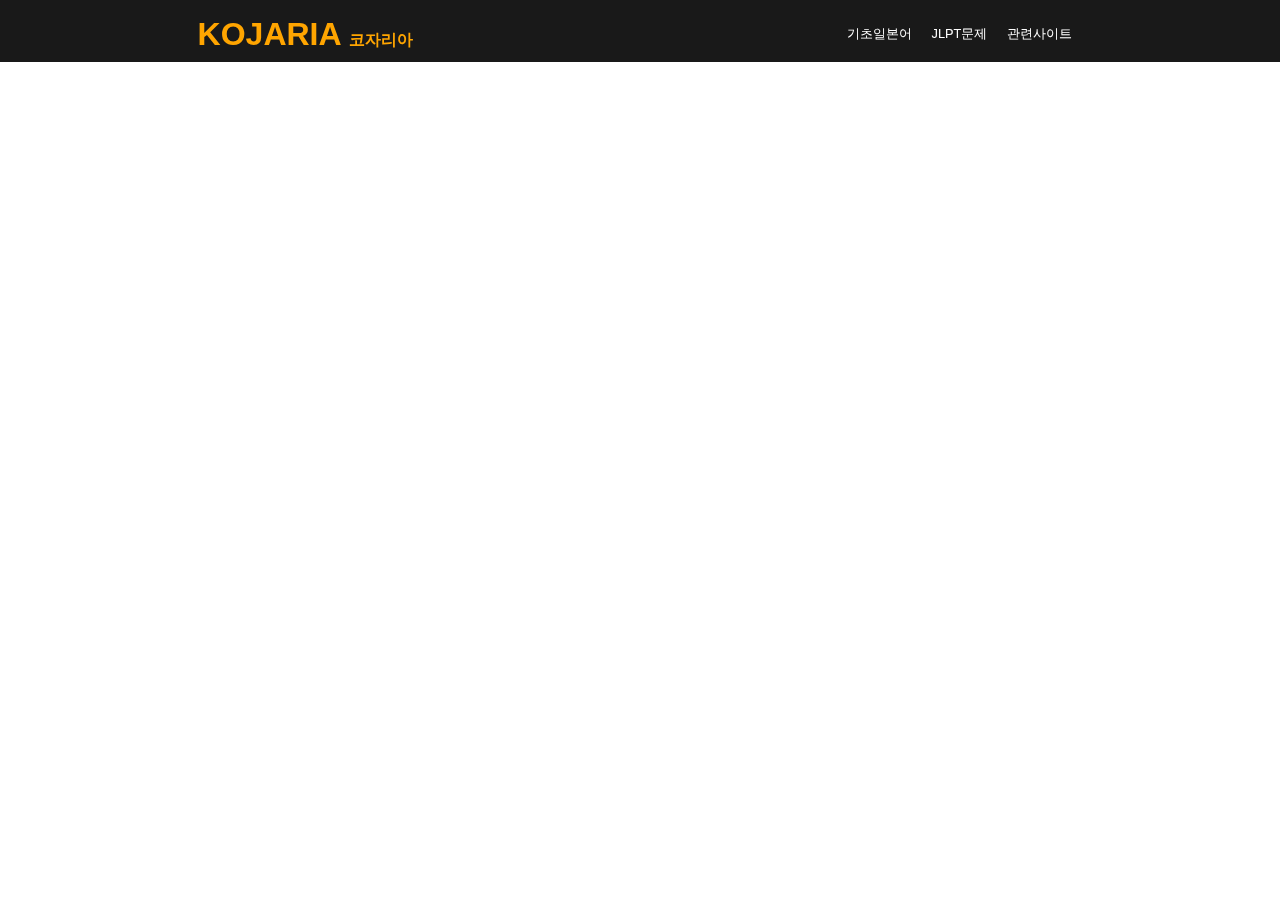
<file: 2.일본을담다/소개.html>
<!DOCTYPE html>
<html lang="ko">

<head>
    <meta charset="UTF-8">
    <meta http-equiv="X-UA-compatble" content="IE=edge">
    <meta name="viewport" content="width=device-width, initial-scale=1.0">
    <title>일본어공부 KOJARIA</title>
    <link rel="stylesheet" href="./style.css">
    <!-- 네이버 -->
    <meta name="naver-site-verification" content="93b2ab9fa33b1247dc18200e3175492831aa335e" />
    <!-- 애드센스 -->
    <meta name="google-adsense-account" content="ca-pub-4432624552014640">
    <!-- 구글서치 -->
    <meta name="google-site-verification" content="Kg-1jvIYRQcLgP5xuYU1YwVcQblsc05jkR6I8zFj2h0" />
    <!-- Google Tag Manager -->
    <script>(function (w, d, s, l, i) {
            w[l] = w[l] || []; w[l].push({
                'gtm.start':
                    new Date().getTime(), event: 'gtm.js'
            }); var f = d.getElementsByTagName(s)[0],
                j = d.createElement(s), dl = l != 'dataLayer' ? '&l=' + l : ''; j.async = true; j.src =
                    'https://www.googletagmanager.com/gtm.js?id=' + i + dl; f.parentNode.insertBefore(j, f);
        })(window, document, 'script', 'dataLayer', 'GTM-MX2R7J7C');</script>
    <!-- End Google Tag Manager -->

    <!-- Google tag (gtag.js) -->
    <script async src="https://www.googletagmanager.com/gtag/js?id=G-YPLP1FCY1H"></script>
    <script>
        window.dataLayer = window.dataLayer || [];
        function gtag() { dataLayer.push(arguments); }
        gtag('js', new Date());

        gtag('config', 'G-YPLP1FCY1H');
    </script>

<link rel="apple-touch-icon" sizes="180x180" href="assets/apple-touch-icon.png">
<link rel="icon" type="image/png" sizes="32x32" href="assets/favicon-32x32.png">
<link rel="icon" type="image/png" sizes="16x16" href="assets/favicon-16x16.png">
<link rel="manifest" href="assets/site.webmanifest">
<meta name="msapplication-TileColor" content="#da532c">
<meta name="theme-color" content="#ffffff">
<style>
    #Japanese{
        background-color: #fff;
    }
</style>
</head>


<body class="jp">
    <header>
        <div class="container">
            <h1>
                <button><a href="./index.html">KOJARIA <small>코자리아</small></a></button>
            </h1>
            <nav>
                <ul>
                    <li>
                        <button data-animation-scroll="true" data-target="#travel-article">기초일본어</button>
                    </li>
                    <li>
                        <button data-animation-scroll="true" data-target="#wrap_b">JLPT문제</button>
                    </li>
                    <li>
                        <button data-animation-scroll="true" data-target="#wrap">관련사이트</button>
                    </li>
                </ul>
            </nav>
        </div>
    </header>

    <div id="Japanese">
        <div class="study">
        </div>
    </div>


</body>
</html>
</file>
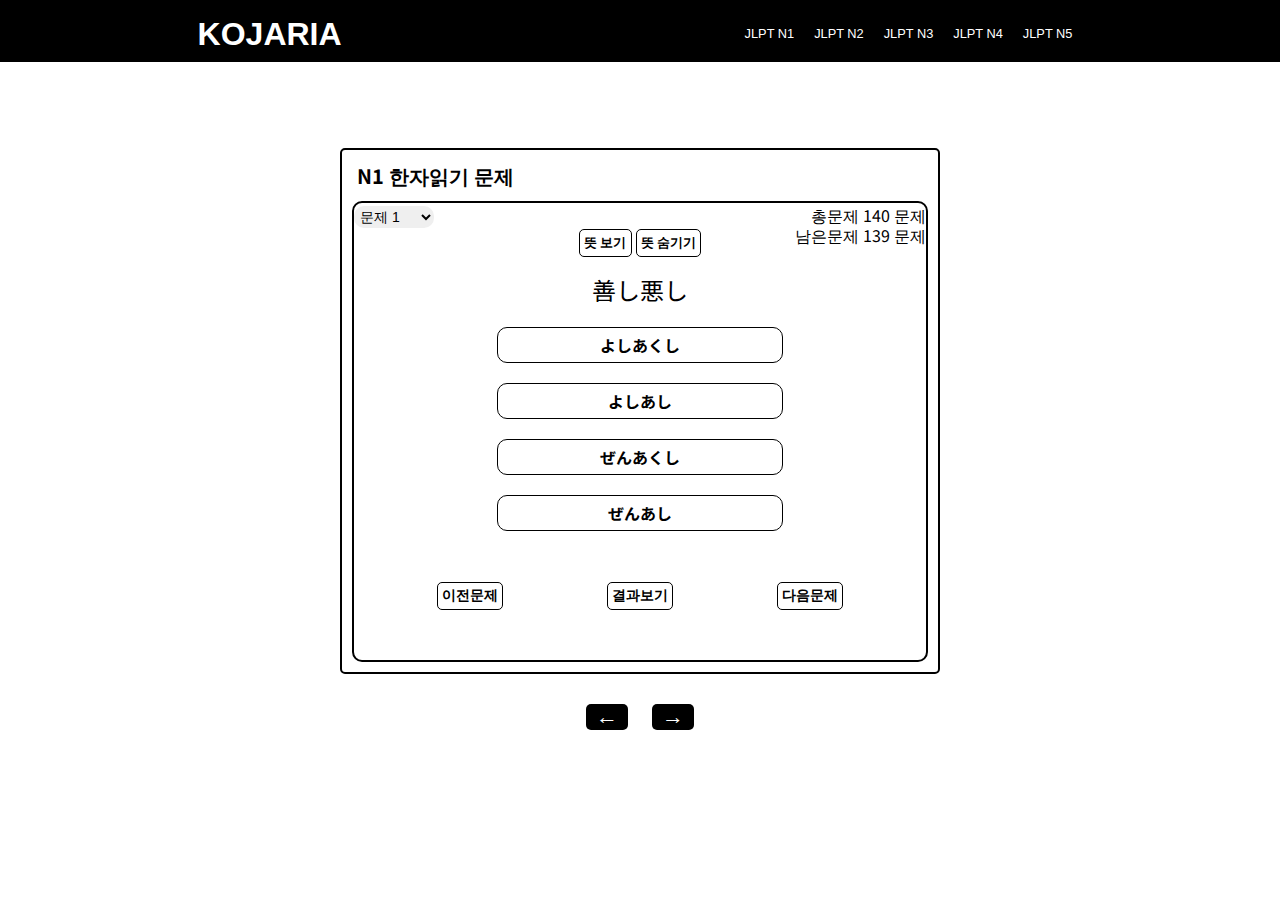
<file: 2.일본을담다/jlpt/n1.html>
<!DOCTYPE html>
<html lang="ko">

<head>
    <meta charset="UTF-8">
    <meta name="viewport" content="width=device-width, initial-scale=1.0">
    <title>일본어공부 KOJARIA</title>
    <link rel="stylesheet" href="./n1.css">

<body class="jp">

    <header>
        <div class="container">
            <h1>
                <button><a href="../index.html">KOJARIA</a></button>
            </h1>
            <nav>
                <ul>
                    <li>
                        <a href="./n1.html"><button>JLPT N1</button></a>
                    </li>
                    <li>
                        <a href="./n2.html"><button>JLPT N2</button></a>
                    </li>
                    <li>
                        <a href="./n3.html"><button>JLPT N3</button></a>
                    </li>
                    <li>
                        <a href="./n4.html"><button>JLPT N4</button></a>
                    </li>
                    <li>
                        <a href="./n5.html"><button>JLPT N5</button></a>
                    </li>
                </ul>
            </nav>
        </div>
    </header>


    <div class="outer">

        <main id="main_a" class="wrap inner">
            <div class="title-header">
                <div class="title-heading">
                    <span class="aside">n1 한자읽기 문제</span>
                </div>
                <div class="category">
                    <select class="question-number-a" onchange="changeSelect(this)"></select>
                    <div class="category-a">
                        <p class="total-question" id="totalQuestionA">총문제 문제</p>
                        <p class="remaining-question" id="remainingQuestionA">남은문제 문제</p>
                        <button class="show-meaning-button" onclick="showMeaning('A')">뜻 보기</button>
                        <button class="hide-meaning-button" onclick="hideMeaning('A')">뜻 숨기기</button>
                        <p class="korean-meaning"></p>
                        <p class="question"></p>
                        <ul class="options">
                            <!-- 선택지가 표시됩니다. -->
                        </ul>

                        <div class="slide_btn_box">
                            <button type="button" class="slide_btn_prev">이전문제</button>
                            <button type="button" class="result-btn-a" onclick="showTotalResulta()">결과보기</button>
                            <button type="button" class="slide_btn_next">다음문제</button>
                        </div>
                    </div>

                    <div class="button-container">
                        <button type="button" class="goBackBtn_a" onclick="goBackToQuiza()"
                            style="display: none;">문제풀기</button>
                        <button type="button" class="resetBtn_a" onclick="resetAnswersa()"
                            style="display: none;">답안초기화</button>
                    </div>

                    <div id="result-container_a">
                        <div id="user-answer_a" class="result-item scroll-box">
                            <p></p>
                        </div>
                        <div id="correct-answer_a" class="result-item">
                            <p></p>
                        </div>
                    </div>
                </div>
            </div>
        </main>
        <main id="main_b" class="wrap inner">
            <div class="title-header">
                <div class="title-heading">
                    <span class="aside">n1 문맥규정 문제</span>
                </div>
                <div class="category">
                    <select class="question-number-b" onchange="changeSelect(this)"></select>
                    <div class="category-b">
                        <p class="total-question" id="totalQuestionB">총문제 문제</p>
                        <p class="remaining-question" id="remainingQuestionB">남은문제 문제</p>
                        <button class="show-meaning-button" onclick="showMeaning('B')">뜻 보기</button>
                        <button class="hide-meaning-button" onclick="hideMeaning('B')">뜻 숨기기</button>
                        <p class="korean-meaningb"></p>
                        <p class="questionb"></p>
                        <ul class="optionsb">
                            <!-- 선택지가 표시됩니다. -->
                        </ul>
                        <div class="slide_btn_box">
                            <button type="button" class="slide_btn_prev">이전문제</button>
                            <button type="button" class="result-btn-b" onclick="showTotalResultb()">결과보기</button>
                            <button type="button" class="slide_btn_next">다음문제</button>
                        </div>
                    </div>

                    <div class="button-container">
                        <button type="button" class="goBackBtn_b" onclick="goBackToQuizb()"
                            style="display: none;">문제풀기</button>
                        <button type="button" class="resetBtn_b" onclick="resetAnswersb()"
                            style="display: none;">답안초기화</button>
                    </div>

                    <div id="result-container_b">
                        <div id="user-answer_b" class="result-item scroll-box">
                            <p></p>
                        </div>
                        <div id="correct-answer_b" class="result-item">
                            <p></p>
                        </div>
                    </div>


                </div>
            </div>
        </main>
        <main id="main_c" class="wrap inner">
            <div class="title-header">
                <div class="title-heading">
                    <span class="aside">n1 유의어 문제</span>
                </div>
                <div class="category">
                    <select class="question-number-c" onchange="changeSelect(this)"></select>
                    <div class="category-c">
                        <p class="total-question" id="totalQuestionC">총문제 문제</p>
                        <p class="remaining-question" id="remainingQuestionC">남은문제 문제</p>
                        <button class="show-meaning-button" onclick="showMeaning('C')">뜻 보기</button>
                        <button class="hide-meaning-button" onclick="hideMeaning('C')">뜻 숨기기</button>
                        <p class="korean-meaningc"></p>
                        <p class="questionc"></p>
                        <ul class="optionsc">
                            <!-- 선택지가 표시됩니다. -->
                        </ul>
                        <div class="slide_btn_box">
                            <button type="button" class="slide_btn_prev">이전문제</button>
                            <button type="button" class="result-btn-c" onclick="showTotalResultc()">결과보기</button>
                            <button type="button" class="slide_btn_next">다음문제</button>
                        </div>
                    </div>

                    <div class="button-container">
                        <button type="button" class="goBackBtn_c" onclick="goBackToQuizc()"
                            style="display: none;">문제풀기</button>
                        <button type="button" class="resetBtn_c" onclick="resetAnswersc()"
                            style="display: none;">답안초기화</button>
                    </div>

                    <div id="result-container_c">
                        <div id="user-answer_c" class="result-item scroll-box">
                            <p></p>
                        </div>
                        <div id="correct-answer_c" class="result-item">
                            <p></p>
                        </div>
                    </div>


                </div>
            </div>
        </main>
        <main id="main_d" class="wrap inner">
            <div class="title-header">
                <div class="title-heading">
                    <span class="aside">n1 용법 문제</span>
                </div>
                <div class="category">
                    <select class="question-number-d" onchange="changeSelect(this)"></select>
                    <div class="category-d">
                        <p class="total-question" id="totalQuestionD">총문제 문제</p>
                        <p class="remaining-question" id="remainingQuestionD">남은문제 문제</p>
                        <button class="show-meaning-button" onclick="showMeaning('D')">뜻 보기</button>
                        <button class="hide-meaning-button" onclick="hideMeaning('D')">뜻 숨기기</button>
                        <p class="korean-meaningd"></p>
                        <p class="questiond"></p>
                        <ul class="optionsd">
                            <!-- 선택지가 표시됩니다. -->
                        </ul>
                        <div class="slide_btn_box">
                            <button type="button" class="slide_btn_prev">이전문제</button>
                            <button type="button" class="result-btn-d" onclick="showTotalResultd()">결과보기</button>
                            <button type="button" class="slide_btn_next">다음문제</button>
                        </div>
                    </div>

                    <div class="button-container">
                        <button type="button" class="goBackBtn_d" onclick="goBackToQuizd()"
                            style="display: none;">문제풀기</button>
                        <button type="button" class="resetBtn_d" onclick="resetAnswersd()"
                            style="display: none;">답안초기화</button>
                    </div>

                    <div id="result-container_d">
                        <div id="user-answer_d" class="result-item scroll-box">
                            <p></p>
                        </div>
                        <div id="correct-answer_d" class="result-item">
                            <p></p>
                        </div>
                    </div>


                </div>
            </div>
        </main>

        <div class="button-list">
            <button class="button-left">←</button>
            <button class="button-right">→</button>
        </div>

    </div>





    <script>

        const kanjiQuizDataA = [
            { question: '洗浄', koreanMeaning: '세척', options: ['せんぞう', 'せんすい', 'せんたく', 'せんじょう'], correctAnswer: 'せんじょう' },
            { question: '侵略', koreanMeaning: '침략', options: ['こうりゃく', 'しんりゃく', 'しんぱい', 'こうげき'], correctAnswer: 'しんりゃく' },
            { question: '松', koreanMeaning: '소나무', options: ['まつ', 'すぎ', 'うめ', 'さくら'], correctAnswer: 'まつ' },
            { question: '漠然', koreanMeaning: '백랑', options: ['しぜん', 'ばくぜん', 'もんぜん', 'たいぜん'], correctAnswer: 'ばくぜん' },
            { question: '沢山', koreanMeaning: '많이', options: ['いくつか', 'たくさん', 'ふくすう', 'じゅうぶん'], correctAnswer: 'たくさん' },
            { question: '起伏', koreanMeaning: '기복', options: ['きじょう', 'きふく', 'きか', 'きもん'], correctAnswer: 'きふく' },
            { question: '利潤', koreanMeaning: '이윤', options: ['りとう', 'りこ', 'りえき', 'りじゅん'], correctAnswer: 'りじゅん' },
            { question: '洞察力', koreanMeaning: '통찰력', options: ['こうどうりょく', 'どうさつりょく', 'はんだんりょく', 'こうさつりょく'], correctAnswer: 'どうさつりょく' },
            { question: '担架', koreanMeaning: '들것', options: ['たんす', 'たんか', 'たんでん', 'たんぽ'], correctAnswer: 'たんか' },
            { question: '朗読', koreanMeaning: '낭독', options: ['くんよみ', 'ちくどく', 'おんどく', 'ろうどく'], correctAnswer: 'ろうどく' },
            { question: '収穫', koreanMeaning: '수확', options: ['しゅうしゅう', 'しゅうかく', 'しゅうばつ', 'しゅうかい'], correctAnswer: 'しゅうかく' },
            { question: '梅雨', koreanMeaning: '장마', options: ['うめあめ', 'さみだれ', 'つゆ', 'らいう'], correctAnswer: 'つゆ' },
            { question: '細胞', koreanMeaning: '세포', options: ['さいぼう', 'しぼう', 'そっちゅう', 'こうそく'], correctAnswer: 'さいぼう' },
            { question: '豆腐', koreanMeaning: '두부', options: ['とうにゅう', 'とうふ', 'まめもち', 'まめもやし'], correctAnswer: 'とうふ' },
            { question: '失脚', koreanMeaning: '실각', options: ['しつれん', 'しったい', 'しっぱい', 'しっきゃく'], correctAnswer: 'しっきゃく' },
            { question: '肘', koreanMeaning: '팔꿈치', options: ['ひざ', 'ひじ', 'ゆび', 'かざ'], correctAnswer: 'ひじ' },
            { question: '軍隊', koreanMeaning: '군대', options: ['ぐんみん', 'ぐんぴょう', 'ぐんりつ', 'ぐんたい'], correctAnswer: 'ぐんたい' },
            { question: '消耗', koreanMeaning: '소모', options: ['しょうか', 'しょうもう', 'しょうたい', 'しょうれい'], correctAnswer: 'しょうもう' },
            { question: '圧迫', koreanMeaning: '압박', options: ['あつはく', 'あっはく', 'あつぱく', 'あっぱく'], correctAnswer: 'あっぱく' },
            { question: '意欲', koreanMeaning: '의욕', options: ['いしょく', 'いよく', 'いゆく', 'いおく'], correctAnswer: 'いよく' },
            { question: '遺跡', koreanMeaning: '유적', options: ['いあと', 'いせき', 'けんあと', 'けんせき'], correctAnswer: 'いせき' },
            { question: '運送', koreanMeaning: '운송', options: ['うんしょう', 'うんそう', 'うんじょう', 'うんぞう'], correctAnswer: 'うんそう' },
            { question: '閲覧', koreanMeaning: '열람', options: ['ぜいらん', 'らんし ', 'えっかん ', 'えつらん'], correctAnswer: 'えつらん' },
            { question: '沿岸', koreanMeaning: '연안', options: ['えんたん ', 'せんがん', 'えんがん ', 'せんたん'], correctAnswer: 'えんがん ' },
            { question: '応募', koreanMeaning: '응모', options: ['おおぼう', 'おぼう ', 'おうぼ ', 'おうぼう'], correctAnswer: 'おうぼ ' },
            { question: '怪獣', koreanMeaning: '괴수', options: ['かいじゅう', 'けいしゅう ', 'けいちょう ', 'へいじゅう '], correctAnswer: 'かいじゅう' },
            { question: '寒気', koreanMeaning: '한기', options: ['かぜ', 'かんき', 'さむき', 'さむけ'], correctAnswer: 'さむけ' },
            { question: '勘弁', koreanMeaning: '용서', options: ['しんべん ', 'かんべん', 'けんべん', 'りきへん'], correctAnswer: 'かんべん' },
            { question: '監視', koreanMeaning: '감시', options: ['とくし', 'かんし', 'かんけん ', 'とっけん'], correctAnswer: 'かんし' },
            { question: '簡潔', koreanMeaning: '간결', options: ['かんぱつ ', 'かんけつ ', 'かんせつ', 'かんせい '], correctAnswer: 'かんけつ ' },
            { question: '間柄', koreanMeaning: '사이', options: ['あいだから', 'かんがら', 'かんぺい', 'あいだがら'], correctAnswer: 'あいだがら' },
            { question: '技能', koreanMeaning: '기능', options: ['じゅつのう', 'ぎのう', 'しのう', 'じのう'], correctAnswer: 'ぎのう' },
            { question: '宮殿', koreanMeaning: '궁전', options: ['きゅうてん', 'きゅうでん', 'かんてん', 'かんでん'], correctAnswer: 'きゅうでん' },
            { question: '急騰', koreanMeaning: '급등', options: ['きゅうきょ', 'きゅうとう', 'きゅうきょう', 'きゅうしょう'], correctAnswer: 'きゅうとう' },
            { question: '業者', koreanMeaning: '업자', options: ['ぎょうさ', 'ぎょうもの', 'ぎょうしゃ', 'ぼくしゃ'], correctAnswer: 'ぎょうしゃ' },
            { question: '経験', koreanMeaning: '경험', options: ['けいけん', 'きょうけん', 'きょうけい', 'けっけん'], correctAnswer: 'けいけん' },
            { question: '経費', koreanMeaning: '경비', options: ['きょうひ', 'けっぴ', 'けひ', 'けいひ'], correctAnswer: 'けいひ' },
            { question: '軽率', koreanMeaning: '경솔', options: ['けいそつ', 'けっそつ', 'けいりつ', 'かるりつ'], correctAnswer: 'けいそつ' },
            { question: '厳密', koreanMeaning: '엄밀', options: ['げんみつ  ', 'しゅひ ', 'けんみつ', 'けんぴ '], correctAnswer: 'げんみつ  ' },
            { question: '古代', koreanMeaning: '고대', options: ['ふるたい', 'こたい', 'ふるだい', 'こだい'], correctAnswer: 'こだい' },
            { question: '誇張', koreanMeaning: '과장', options: ['ほうちょう ', 'ほちょう ', 'こうちょう ', 'こちょう'], correctAnswer: 'こちょう' },
            { question: '護衛', koreanMeaning: '호위', options: ['ぼえい', 'ごえい', 'ごえい ', 'しゅぎょう '], correctAnswer: 'ごえい ' },
            { question: '行政', koreanMeaning: '행정', options: ['ぎょうせい', 'こうせい', 'ぎょうぜい', 'きょうせい'], correctAnswer: 'ぎょうせい' },
            { question: '購買', koreanMeaning: '구매', options: ['こうかい', 'ばいばい', 'こはい', 'こうばい'], correctAnswer: 'こうばい' },
            { question: '昆虫', koreanMeaning: '곤충', options: ['ひちゅう', 'ひむし', 'こんちゅう', 'こんむし'], correctAnswer: 'こんちゅう' },
            { question: '詐欺', koreanMeaning: '사기', options: ['さっけん', 'さっかん', 'さわぎ', 'さぎ'], correctAnswer: 'さぎ' },
            { question: '詐欺', koreanMeaning: '사기', options: ['さっき', 'さっかん', 'さわぎ', 'さぎ'], correctAnswer: 'さぎ' },
            { question: '再建', koreanMeaning: '재건', options: ['さいげん', 'ふたたて', 'ふただて', 'さいけん'], correctAnswer: 'さいけん' },
            { question: '採用', koreanMeaning: '채용', options: ['しよう', 'せつよう', 'しゅよう', 'さいよう'], correctAnswer: 'さいよう' },
            { question: '削減', koreanMeaning: '삭감', options: ['しゃくめつ', 'しゃくげん', 'さくめつ', 'さくげん'], correctAnswer: 'さくげん' },
            { question: '削減', koreanMeaning: '삭감', options: ['さっきょ', 'さくげん ', 'さくじょ ', 'しょうげん '], correctAnswer: 'さくげん ' },
            { question: '施設', koreanMeaning: '시설', options: ['しせつ', 'しやく', 'せせつ ', 'せいせつ '], correctAnswer: 'しせつ' },
            { question: '脂肪', koreanMeaning: '지방', options: ['しゅほう', 'しぼう ', 'しほう ', 'しゅぼ'], correctAnswer: 'しぼう ' },
            { question: '手当', koreanMeaning: '수당', options: ['てとう', 'てあて', 'しゅとう', 'しゅあて'], correctAnswer: 'てあて' },
            { question: '従業', koreanMeaning: '종업', options: ['じゅうぎょう', 'じゅうぎょ', 'じゅぎょう', 'じゅぎょ'], correctAnswer: 'じゅうぎょう' },
            { question: '重工業', koreanMeaning: '중공업', options: ['ちょうこうぎょう', 'ちょうくぎょう', 'じゅうくぎょう', 'じゅうこうぎょう'], correctAnswer: 'じゅうこうぎょう' },
            { question: '承諾', koreanMeaning: '승낙', options: ['しょうだく', 'しょうじゃく', 'しょうたく  ', 'しょじゃく'], correctAnswer: 'しょうだく' },
            { question: '昇進', koreanMeaning: '승진', options: ['しゅっしん', 'しょうしゅう', 'しょうしん', 'しゅうしん'], correctAnswer: 'しょうしん' },
            { question: '象徴', koreanMeaning: '상징', options: ['しょうみょう', 'しょうちょう', 'ぞうちょう ', 'ぞうみょう '], correctAnswer: 'しょうちょう' },
            { question: '上昇', koreanMeaning: '상승', options: ['じょうそう', 'じょうしゃ', 'じょうしょう', 'じょうお'], correctAnswer: 'じょうしょう' },
            { question: '人生', koreanMeaning: '인생', options: ['にんせい', 'にんしょう', 'じんせい', 'じんしょう'], correctAnswer: 'じんせい' },
            { question: '推測', koreanMeaning: '추측', options: ['すいそく', 'すいそっく', 'たいそく', 'たいそっく'], correctAnswer: 'すいそく' },
            { question: '政権', koreanMeaning: '정권', options: ['せけん', 'せいけん', 'そけん', 'そんけん'], correctAnswer: 'せいけん' },
            { question: '誠実', koreanMeaning: '성실', options: ['せいじつ', 'せっじつ', 'せじっつ', 'しょうじつ'], correctAnswer: 'せいじつ' },
            { question: '責任転嫁', koreanMeaning: '책임 전가', options: ['せきにんでんけん', 'せきにんてんかん', 'せきにんてんか', 'せきにんてんけん'], correctAnswer: 'せきにんてんか' },
            { question: '選挙', koreanMeaning: '선거', options: ['せっけん', 'せっきょ', 'せんけん', 'せんきょ'], correctAnswer: 'せんきょ' },
            { question: '善し悪し', koreanMeaning: '좋고 나쁨', options: ['よしあくし', 'よしあし', 'ぜんあくし', 'ぜんあし'], correctAnswer: 'よしあし' },
            { question: '素朴', koreanMeaning: '소박', options: ['そばく', 'そぼく', 'すばく', 'すぼく'], correctAnswer: 'そぼく' },
            { question: '捜索', koreanMeaning: '수색', options: ['そうさく', 'そっさく ', 'そういん ', 'そさく'], correctAnswer: 'そうさく' },
            { question: '側面', koreanMeaning: '측면', options: ['はんめん', 'いちめん', 'がわめん', 'そくめん'], correctAnswer: 'そくめん' },
            { question: '束縛', koreanMeaning: '속박', options: ['そくばく', 'そくじゅう', 'そっぱく', 'せっぱく'], correctAnswer: 'そくばく' },
            { question: '怠慢', koreanMeaning: '태만', options: ['だいかん', 'たいまん', 'だいまん', 'たいかん'], correctAnswer: 'たいまん' },
            { question: '態勢', koreanMeaning: '태세', options: ['のうせい', 'たいぜい', 'たいせい ', 'のうぜい'], correctAnswer: 'たいせい ' },
            { question: '長年', koreanMeaning: '오랜 세월', options: ['ながとし', 'ちょうねん', 'ながねん', 'ちょうとし'], correctAnswer: 'ながねん' },
            { question: '低所得', koreanMeaning: '저소득', options: ['ていしょとく', 'ていじょとく', 'ていしょどく', 'ていじょど'], correctAnswer: 'ていしょとく' },
            { question: '提供', koreanMeaning: '제공', options: ['ぜきょう', 'ていとも', 'ていきょう', 'ぜども'], correctAnswer: 'ていきょう' },
            { question: '同僚', koreanMeaning: '동료', options: ['どうちょう', 'どうしょう', 'どうみょう', 'どうりょう'], correctAnswer: 'どうりょう' },
            { question: '独裁', koreanMeaning: '독재', options: ['どくさい', 'とくさい', 'どくせい', 'とくせい'], correctAnswer: 'どくさい' },
            { question: '念願', koreanMeaning: '염원', options: ['ねんがん', 'ねんかん', 'こんがん', 'こんかん'], correctAnswer: 'ねんがん' },
            { question: '燃料', koreanMeaning: '연료', options: ['えんりょう', 'れんりょう', 'ねんりょう', 'ぜんりょう'], correctAnswer: 'れんりょう' },
            { question: '廃止', koreanMeaning: '폐지', options: ['てっし', 'はっし', 'ていし', 'はいし'], correctAnswer: 'はいし' },
            { question: '発掘', koreanMeaning: '발굴', options: ['はっほり', 'はつほり', 'はっくつ', 'はつくつ'], correctAnswer: 'はっくつ' },
            { question: '発言', koreanMeaning: '발언', options: ['はっけん', 'はつげん', 'はっぴょう', 'ぱつごん'], correctAnswer: 'はつげん' },
            { question: '繁殖', koreanMeaning: '번식', options: ['はんしょく', 'きんしょく', 'はんすく', 'きんすく'], correctAnswer: 'はんしょく' },
            { question: '不景気', koreanMeaning: '불경기', options: ['ふけいき', 'ふけき', 'ふきょうき', 'ぶけいき'], correctAnswer: 'ふけいき' },
            { question: '不景気', koreanMeaning: '불경기', options: ['ふていき', 'ふけいき', 'ふしょうき', 'ふきょうき'], correctAnswer: 'ふけいき' },
            { question: '崩壊', koreanMeaning: '붕괴', options: ['さいかい', 'さいけい', 'ほうかい', 'ほうけん'], correctAnswer: 'ほうかい' },
            { question: '方針', koreanMeaning: '방침', options: ['ほうしん', 'ほうこう', 'ほうぼう', 'ほうじゅう'], correctAnswer: 'ほうしん' },
            { question: '未熟', koreanMeaning: '미숙', options: ['みまん', 'みあつ', 'みじょう', 'みじゅく'], correctAnswer: 'みじゅく' },
            { question: '霧', koreanMeaning: '안개', options: ['かすみ', 'つゆ', 'ゆき', 'きり'], correctAnswer: 'きり' },
            { question: '容疑', koreanMeaning: '용의', options: ['ようぎしゃ', 'ようじもの', 'ようじしゃ', 'ようぎもの'], correctAnswer: 'ようぎしゃ' },
            { question: '書道', koreanMeaning: '서예', options: ['しょうどう', 'しょみち ', 'かくみち', 'しょどう'], correctAnswer: 'しょどう' },
            { question: '毛筆', koreanMeaning: '모필', options: ['けふで', 'もうふで', 'もうひつ ', 'けひつ'], correctAnswer: 'もうひつ ' },
            { question: '墨', koreanMeaning: '먹물', options: ['ぼく', 'くろ ', 'すみ', 'ほく '], correctAnswer: 'すみ' },
            { question: '文字', koreanMeaning: '문자', options: ['もじ ', 'ぶんじ ', 'ふみじ ', 'もんじ'], correctAnswer: 'もじ ' },
            { question: '芸術', koreanMeaning: '예술', options: ['げいじゅつ ', 'げいじゅうつ ', 'げじゅつ ', 'げじゅうつ'], correctAnswer: 'げいじゅつ' },
            { question: '法律', koreanMeaning: '법률', options: ['ほうりつ', 'ほうりゅう', 'ふうりつ', 'ふうりゅう'], correctAnswer: 'ほうりつ ' },
            { question: '雇用', koreanMeaning: '고용', options: ['やとよう', 'こよう', 'こよん', 'やとよん'], correctAnswer: 'こよう' },
            { question: '差別', koreanMeaning: '차별', options: ['ちゃべつ', 'さわか', 'ちゃわか', 'さべつ'], correctAnswer: 'さべつ' },
            { question: '解消', koreanMeaning: '해소', options: ['がいしゅう', 'かいしゅう', 'がいしょう', 'かいしょう'], correctAnswer: 'かいしょう ' },
            { question: '施行', koreanMeaning: '시행', options: ['しこう', 'じぎょう', 'じこう', 'しぎょう'], correctAnswer: 'しこう ' },
            { question: '定年', koreanMeaning: '정년', options: ['じょうねん', 'ていねん', 'てんねん', 'てんねい'], correctAnswer: 'ていねん' },
            { question: '意思', koreanMeaning: '의사', options: ['おす', 'いす', 'いし', 'いじ'], correctAnswer: 'いし' },
            { question: '退職', koreanMeaning: '퇴직', options: ['といしょく', 'といしゃく', 'たいしゃく', 'たいしょく'], correctAnswer: 'たいしょく' },
            { question: '制度', koreanMeaning: '제도', options: ['じいど', 'じどう', 'せどう', 'せいど'], correctAnswer: 'せいど' },
            { question: '遊覧', koreanMeaning: '유람', options: ['ゆうれん', 'ゆらん', 'ゆうらん', 'ゆれん'], correctAnswer: 'ゆうらん' },
            { question: '保養', koreanMeaning: '보양', options: ['ほよう', 'ほうよう', 'ほうよ', 'ぼよう'], correctAnswer: 'ほよう' },
            { question: '余暇', koreanMeaning: '여가', options: ['あひま', 'あか', 'よひま', 'よか'], correctAnswer: 'よか' },
            { question: '旅', koreanMeaning: '여행', options: ['だび', 'りょう', 'たび', 'りょ'], correctAnswer: 'たび ' },
            { question: '定着', koreanMeaning: '정착', options: ['ていちゃく', 'ていき', 'じょうちゃく', 'じょうき'], correctAnswer: 'ていちゃく' },
            { question: '余年', koreanMeaning: '남은 년', options: ['ようねん', 'ようとし', 'よとし', 'よねん'], correctAnswer: 'よねん' },
            { question: '京都', koreanMeaning: '교토', options: ['きょうと', 'きょとう', 'きょうど', 'きょうとう'], correctAnswer: 'きょうと' },
            { question: '元来', koreanMeaning: '원래', options: ['もとき', 'げんき', 'がんらい', 'げんらい'], correctAnswer: 'がんらい' },
            { question: '箸', koreanMeaning: '젓가락', options: ['はし', 'はじ', 'ばし', 'はしい'], correctAnswer: 'はし' },
            { question: '神', koreanMeaning: '신', options: ['かみ', 'じん', 'しん', 'がみ'], correctAnswer: 'かみ ' },
            { question: '捧', koreanMeaning: '봉', options: ['さな', 'さか', 'さまた', 'ささ'], correctAnswer: 'ささ ' },
            { question: '神聖', koreanMeaning: '신성', options: ['しんせい', 'じんせ', 'かみせい', 'じんせい'], correctAnswer: 'しんせい  ' },
            { question: '端午', koreanMeaning: '단오', options: ['だんご', 'たんご', 'たんぎゅう', 'だんぎゅう'], correctAnswer: 'たんご' },
            { question: '節句', koreanMeaning: '명절', options: ['せっく', 'ふしぐ', 'せつく', 'ふしく'], correctAnswer: 'せっく' },
            { question: '成長', koreanMeaning: '성장', options: ['せちょう', 'せいちょ', 'せいちょう', 'せちょ'], correctAnswer: 'せいちょう' },
            { question: '渦', koreanMeaning: '', options: ['せ', 'うず', 'たき', 'みぞ'], correctAnswer: '' },
            { question: '循環', koreanMeaning: '', options: ['じゅんかん', 'しゅんかん', 'どんかん', 'とんかん'], correctAnswer: '' },
            { question: '伯父', koreanMeaning: '', options: ['おば', 'おじ', 'そぼ', 'そふ'], correctAnswer: '' },
            { question: '負債', koreanMeaning: '', options: ['ふまん', 'ふさい', 'ふかい', 'ふてき'], correctAnswer: '' },
            { question: '世俗的', koreanMeaning: '', options: ['よぞくてき', 'よそんてき', 'せいぞんてき', 'せぞくてき'], correctAnswer: '' },
            { question: '滋養', koreanMeaning: '', options: ['じよう', 'たんよう', 'そよう', 'えいよう'], correctAnswer: '' },
            { question: '老朽化', koreanMeaning: '', options: ['ろうちくか', 'ろうきゅうか', 'ろうくうか', 'ろうろうか'], correctAnswer: '' },
            { question: '均衡', koreanMeaning: '', options: ['きんこう', 'きんとう', 'きんてい', 'きんれい'], correctAnswer: '' },
            { question: '素朴', koreanMeaning: '', options: ['そが', 'そがい', 'そぼ', 'そぼく'], correctAnswer: '' },
            { question: '土俵', koreanMeaning: '', options: ['たわら', 'どひょう', 'すもう', 'どぐう'], correctAnswer: '' },
            { question: '魅力', koreanMeaning: '', options: ['まりょく', 'びりょく', 'みりょく', 'きりょく'], correctAnswer: '' },
            { question: '桃', koreanMeaning: '', options: ['うめ', 'もも', 'さくら', 'すぎ'], correctAnswer: '' },
            { question: '膨張', koreanMeaning: '', options: ['ぼうちょう', 'こちょう', 'かくちょう', 'いんちょう'], correctAnswer: '' },
            { question: '随時', koreanMeaning: '', options: ['えんどき', 'かくどき', 'かくじ', 'ずいじ'], correctAnswer: '' },
            { question: '椅子', koreanMeaning: '', options: ['なるこ', 'さいし', 'なす', 'いす'], correctAnswer: '' },
            { question: '穂', koreanMeaning: '', options: ['いね', 'いな', 'ほ', 'ぼ'], correctAnswer: '' },
            { question: '欠陥', koreanMeaning: '', options: ['けつぼう', 'けつれつ', 'けっかん', 'けっとう'], correctAnswer: '' },
            { question: '食糧', koreanMeaning: '', options: ['しょくちく', 'しょくりょう', 'しょくざい', 'しょくもん'], correctAnswer: '' },
            { question: '肺', koreanMeaning: '', options: ['はい', 'のう', 'わき', 'どう'], correctAnswer: '' },
            { question: '陶芸', koreanMeaning: '', options: ['えつげい', 'とつげい', 'えんげい', 'とうげい'], correctAnswer: '' },

        ];

        const kanjiQuizDataB = [
            { question: 'しゅとく', koreanMeaning: '획득', options: ['取得', '拾得', '取徳', '修行'], correctAnswer: '取得' },
            { question: 'じゅく', koreanMeaning: '학원', options: ['熱', '熟', '熟', '塾'], correctAnswer: '塾' },
            { question: 'ますい', koreanMeaning: '마취', options: ['泥酔', '麻酔', '摩耗', '摩擦'], correctAnswer: '麻酔' },
            { question: 'ふきゅう', koreanMeaning: '보급', options: ['風習', '普及', '復旧', '紛糾'], correctAnswer: '普及' },
            { question: 'けんお', koreanMeaning: '혐오', options: ['拒否', '嫌悪', '避難', '否定'], correctAnswer: '嫌悪' },
            { question: 'しじ', koreanMeaning: '지시', options: ['実施', '恣意', '指示', '自信'], correctAnswer: '指示' },
            { question: 'きょうきゅう', koreanMeaning: '공급', options: ['満足', '供給', '提供', '経験'], correctAnswer: '供給' },
            { question: 'そうごん', koreanMeaning: '장엄, 웅장', options: ['荘厳', '総娯', '総厳', '僧厳'], correctAnswer: '荘厳' },
            { question: 'こうにゅう', koreanMeaning: '구입', options: ['構入', '購入', '貯入', '顧入'], correctAnswer: '購入' },
            { question: 'さかん', koreanMeaning: '번창, 활발', options: ['盤ん', '盛ん', '監ん', '盗ん'], correctAnswer: '盛ん' },
            { question: 'いっかん', koreanMeaning: '일관', options: ['一貫', '一律', '一環', '一括'], correctAnswer: '一貫' },
            { question: 'いっきょ', koreanMeaning: '일거', options: ['一括', '一挙', '一斉', '一切'], correctAnswer: '一挙' },
            { question: 'いっさい', koreanMeaning: '일체', options: ['一向', '一斉', '一切', '一再'], correctAnswer: '一切' },
            { question: 'たんいつ', koreanMeaning: '단일', options: ['画一', '単一', '唯一', '均一'], correctAnswer: '単一' },
            { question: 'あんい', koreanMeaning: '안이', options: ['安直', '容易', '安易', '簡易'], correctAnswer: '安易' },
            { question: 'こうあん', koreanMeaning: '고안', options: ['公案', '考案', '思案', '提案'], correctAnswer: '考案' },
            { question: 'ようい', koreanMeaning: '용이', options: ['容易', '安易', '用意', '容意'], correctAnswer: '容易' },
            { question: 'かくいつ', koreanMeaning: '획일', options: ['単一', '画一', '唯一', '均一'], correctAnswer: '画一' },
            { question: 'ていあん', koreanMeaning: '제안', options: ['提案', '堤案', '題案', '是案'], correctAnswer: '提案' },
            { question: 'そうおう', koreanMeaning: '상응', options: ['相応', '順応', '適応', '対応'], correctAnswer: '相応' },
            { question: 'たいおう', koreanMeaning: '대응', options: ['対応', '相応', '適応', '順応'], correctAnswer: '対応' },
            { question: 'おうせつ', koreanMeaning: '응접', options: ['応用', '応答', '応接', '応対'], correctAnswer: '応接' },
            { question: 'おうよう', koreanMeaning: '응용', options: ['汎用', '応用', '応対', '応答'], correctAnswer: '応用' },
            { question: 'てきおう', koreanMeaning: '적응', options: ['適当', '適用', '適格', '適応'], correctAnswer: '適応' },
            { question: 'しんとう', koreanMeaning: '침투', options: ['涯透', '浸透', '津透', '潜透'], correctAnswer: '浸透' },
            { question: 'ぎぞう', koreanMeaning: '위조', options: ['傍作', '偏造', '儀作', '偽造'], correctAnswer: '偽造' },
            { question: 'べんしょう', koreanMeaning: '변상', options: ['弁俵', '弁償', '弁併', '弁偏'], correctAnswer: '弁償' },
            { question: 'てつや', koreanMeaning: '철야', options: ['敏夜', '轍夜', '徹夜', '撤夜'], correctAnswer: '徹夜' },
            { question: 'めつぼう', koreanMeaning: '멸망', options: ['滅亡', '漂亡', '漠亡', '没亡'], correctAnswer: '滅亡' },
            { question: 'がっぺい', koreanMeaning: '합병', options: ['合堀', '合併', '活堀', '活併'], correctAnswer: '合併' },
            { question: 'はんらん', koreanMeaning: '범람', options: ['反濫', '氾濫', '犯藍', '繁藍'], correctAnswer: '氾濫' },
            { question: 'ぼっしゅう', koreanMeaning: '몰수', options: ['没収', '没集', '沈修', '沈拾'], correctAnswer: '没収' },
            { question: 'へんけん', koreanMeaning: '편견', options: ['片研', '変観', '遍看', '偏見'], correctAnswer: '偏見' },
            { question: 'ばっさい', koreanMeaning: '벌채', options: ['抜採', '伐採', '抜裁', '伐裁'], correctAnswer: '伐採' },
            { question: 'ごえい', koreanMeaning: '호위', options: ['護衛', '護衡', '御偉', '御偉'], correctAnswer: '護衛' },
            { question: 'ちょっけい', koreanMeaning: '직경', options: ['直佳', '直型', '直経', '直径'], correctAnswer: '直径' },
            { question: 'ろうひ', koreanMeaning: '낭비', options: ['朗費', '漏費', '労費', '浪費'], correctAnswer: '浪費' },
            { question: 'おくびょう', koreanMeaning: '겁이 많음', options: ['臆病', '億病', '憶病', '志病'], correctAnswer: '臆病' },
            { question: 'びょうとう', koreanMeaning: '병동', options: ['病梢', '病棟', '病椅', '病栓'], correctAnswer: '病棟' },
            { question: 'かいしゃく', koreanMeaning: '해석', options: ['介尺', '解尺', '介釈', '解釈'], correctAnswer: '解釈' },
            { question: 'ばっすい', koreanMeaning: '발췌', options: ['抜粋', '抜粘', '伐粋', '伐粘'], correctAnswer: '抜粋' },
            { question: 'きけん', koreanMeaning: '기권', options: ['棄権', '危権', '貴権', '箕権'], correctAnswer: '棄権' },
            { question: 'ようちえん', koreanMeaning: '유치원', options: ['幻稀園', '幻稚園', '幼稀園', '幼稚園'], correctAnswer: '幼稚園' },
            { question: 'がいよう', koreanMeaning: '개요', options: ['慢要', '慨要', '樹要', '概要'], correctAnswer: '概要' },
            { question: 'さいばい', koreanMeaning: '재배', options: ['裁培', '栽培', '載培', '哉培'], correctAnswer: '栽培' },
            { question: 'こきょう', koreanMeaning: '고향', options: ['故饗', '故卿', '故郷', '故響'], correctAnswer: '故郷' },
            { question: 'ちんれつ', koreanMeaning: '진열', options: ['陳列', '陣列', '隊列', '陥列'], correctAnswer: '陳列' },
            { question: 'くうらん', koreanMeaning: '공란', options: ['空槽', '空蘭', '空欄', '空椅'], correctAnswer: '空欄' },
            { question: 'だっせん', koreanMeaning: '탈선', options: ['脱線', '腫線', '膜線', '膝線'], correctAnswer: '脱線' },
            { question: 'あいさつ', koreanMeaning: '인사', options: ['挨拶', '拶挨', '撲拶', '拶撲'], correctAnswer: '挨拶' },
            { question: 'とうじょう', koreanMeaning: '탑승', options: ['搭乗', '塔乗', '搭場', '塔場'], correctAnswer: '搭乗' },
            { question: 'かくご', koreanMeaning: '각오', options: ['覚悟', '覚惜', '格悟', '格惜'], correctAnswer: '覚悟' },
            { question: 'かつやく', koreanMeaning: '활약', options: ['活蹴', '活躍', '勝蹴', '勝躍'], correctAnswer: '活躍' },
            { question: 'すいはんき', koreanMeaning: '밥솥', options: ['炊飯器', '煩飯器', '飯炊器', '飯煩器'], correctAnswer: '炊飯器' },
            { question: 'しんちょう', koreanMeaning: '신중', options: ['懐重', '憤重', '慢重', '慎重'], correctAnswer: '慎重' },
            { question: 'ゆうかい', koreanMeaning: '유괴', options: ['遊択', '誘択', '遊拐', '誘拐'], correctAnswer: '誘拐' },
            { question: 'ついらく', koreanMeaning: '추락', options: ['塾落', '墜落', '墨楽', '墓楽'], correctAnswer: '墜落' },
            { question: 'かだん', koreanMeaning: '화단', options: ['花壇', '花塀', '華壇', '華塀'], correctAnswer: '花壇' },
            { question: 'しき', koreanMeaning: '지휘', options: ['指撫', '指揮', '指括', '指挿'], correctAnswer: '指揮' },
            { question: 'こうじょ', koreanMeaning: '공제', options: ['抗徐', '括徐', '掛除', '控除'], correctAnswer: '控除' },
            { question: 'ばいよう', koreanMeaning: '매양', options: ['媒養', '陪養', '培養', '栽養'], correctAnswer: '媒養' },

        ];

        const kanjiQuizDataC = [
            { question: 'この映画は画期的な手法で製作された。', koreanMeaning: '', options: ['広く知られている', '最近ではめずらしい', '非常に時間がかかる', '今までになく新しい'], correctAnswer: '今までになく新しい' },
            { question: 'あの企業は海外市場への進出をもくろんでいる。', koreanMeaning: '', options: ['計画して', '果たして', '開始して', 'あきらめて'], correctAnswer: '計画して' },
            { question: '問題を解決するために、もう少し手がかりが欲しい。', koreanMeaning: '', options: ['イメージ', 'サポート', 'チャンス', 'ヒント'], correctAnswer: 'ヒント' },
            { question: 'あの人の話はにわかには信じられない。', koreanMeaning: '', options: ['すぐには', '完全には', 'すなおには', '簡単には'], correctAnswer: 'すぐには' },
            { question: 'この鍋は重宝している。', koreanMeaning: '', options: ['以前より値上がりしている', '形が気に入っている', '評価が高まっている', '便利で役に立っている'], correctAnswer: '便利で役に立っている' },
            { question: '中村さんは仕事に対していつもシビアだ。', koreanMeaning: '', options: ['弱気だ', '厳しい', '柔軟だ', '注意深い'], correctAnswer: '厳しい' },

        ];

        const kanjiQuizDataD = [
            { question: '閑静', koreanMeaning: '한정', options: ['そのレストランは繁華街から外れた閑静な場所にある。', '今日は朝から具合が悪かったので、会社を休んで家で閑静にしていた。', '用事が早く済み、閑静な時間ができたので、映画を見に行くことにした。', '日中はにぎやかな公園だが、夜になると急に閑静になる。'], correctAnswer: 'そのレストランは繁華街から外れた閑静な場所にある。' },
            { question: 'たやすい', koreanMeaning: '쉬운', options: ['弟は寝坊したらしく、たやすい物だけ食べて、慌てて出かけていった。', '伊藤氏とは大学時代からの親友で、本音が言えるたやすい関係だ。', 'せっかくの日曜日だから、ゆっくり休んでたやすく過ごそうと思う。', 'この問題は想像以上に複雑で、たやすく解決できるものではなかった。'], correctAnswer: '伊藤氏とは大学時代からの親友で、本音が言えるたやすい関係だ。' },
            { question: '察する', koreanMeaning: '살필', options: ['医師たちはチームを組み、意見を出し合って、最良の治療法を察した。', '気象予報士はテレビの天気予報で、来週の気温の変化を察し始めた。', '鈴木さんは、私が何も言わなくても、私の気持ちを察して慰めてくれた。', '外を歩いていたら急にいいアイディアを察したので、手帳にメモをした。'], correctAnswer: '鈴木さんは、私が何も言わなくても、私の気持ちを察して慰めてくれた。' },
            { question: '内訳', koreanMeaning: '내역', options: ['来週の内訳を確認したが、予定がないのは木曜の夜だけだ。', '前回の出張費の内訳を見たら、交通費の割合が予想外に高かった。', '司会者は進行を間違えないように、式の内訳を何度も見直した。', '家族の健康のため、栄養の内訳を考えて食事を作っている。'], correctAnswer: '前回の出張費の内訳を見たら、交通費の割合が予想外に高かった。' },
            { question: '食い違う', koreanMeaning: '불일치', options: ['この事件は、複数の目撃者の話がそれぞれ食い違っており、不明な点が多い。', '金庫を開けようと思ったが、どの鍵も食い違って開けられなかった。', '何だか歩きにくいと思ったら、サンダルの左右が食い違っていた。', '調味料を変えたのか、この料理はいつもと味が食い違っているように感じる。'], correctAnswer: 'この事件は、複数の目撃者の話がそれぞれ食い違っており、不明な点が多い。' },
            { question: '過密', koreanMeaning: '과밀', options: ['雑誌で紹介されてから、この商品への過密な注文が続いているらしい。', '水質汚染に関して人々の抗議が過密になり、政府は対策を迫られている。', '今回の出張は過密なスケジュールで、ゆっくり食事する時間もなさそうだ。', '春になると、この池の周りには、色とりどりの花が過密に咲き乱れる。'], correctAnswer: '雑誌で紹介されてから、この商品への過密な注文が続いているらしい。' },

        ];

    </script>


    <script src="./script.js"></script>


</body>

</html>
</file>
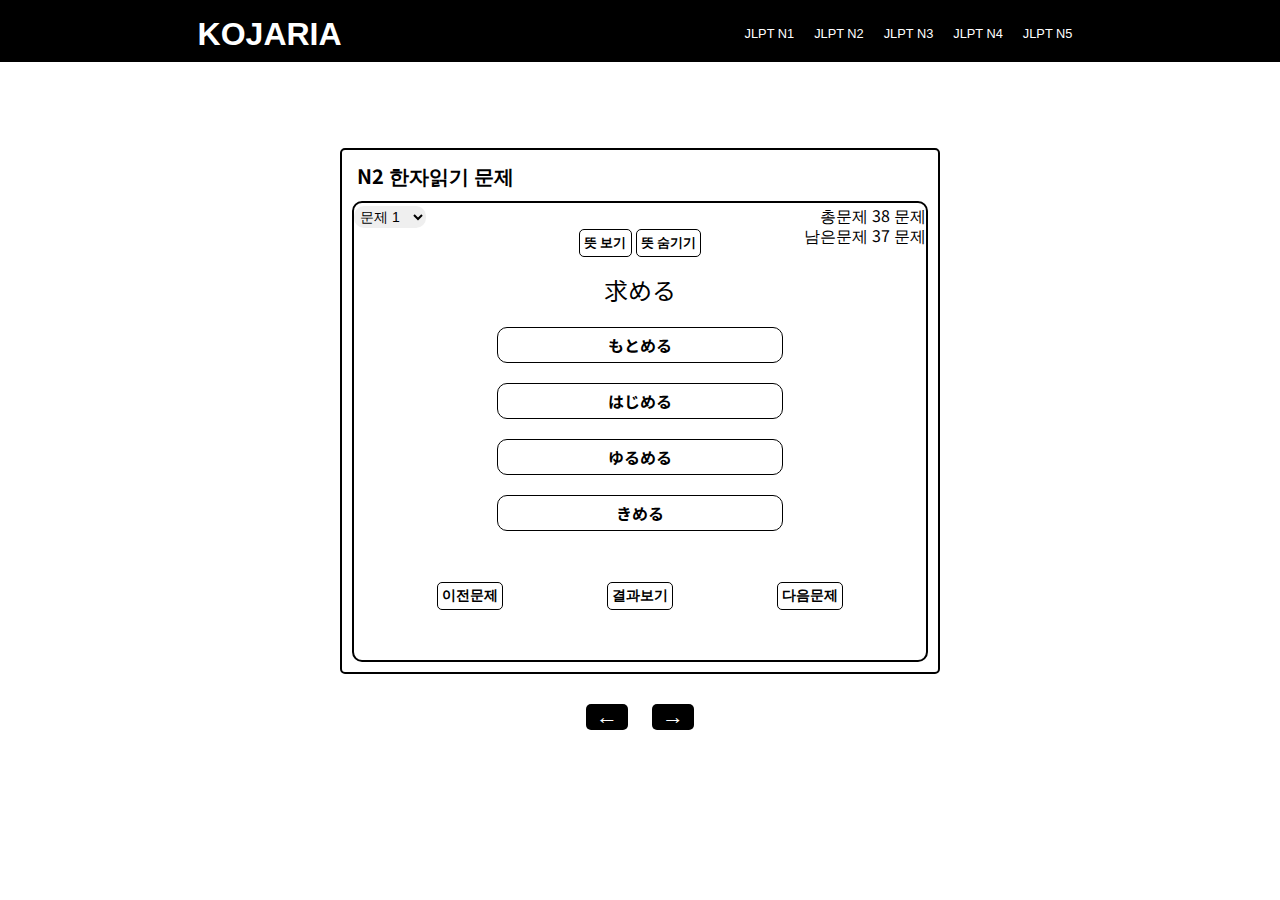
<file: 2.일본을담다/jlpt/n2.html>
<!DOCTYPE html>
<html lang="ko">
<head>
    <meta charset="UTF-8">
    <meta name="viewport" content="width=device-width, initial-scale=1.0">
    <title>일본어공부 KOJARIA</title>
    <link rel="stylesheet" href="./n1.css">
<body class="jp">

    <header>
        <div class="container">
            <h1>
                <button><a href="../index.html">KOJARIA</a></button>
            </h1>
            <nav>
                <ul>
                    <li>
                        <a href="./n1.html"><button>JLPT N1</button></a>
                    </li>
                    <li>
                        <a href="./n2.html"><button>JLPT N2</button></a>
                    </li>
                    <li>
                        <a href="./n3.html"><button>JLPT N3</button></a>
                    </li>
                    <li>
                        <a href="./n4.html"><button>JLPT N4</button></a>
                    </li>
                    <li>
                        <a href="./n5.html"><button>JLPT N5</button></a>
                    </li>
                </ul>
            </nav>
        </div>
    </header>

    
<div class="outer">

    <main id="main_a" class="wrap inner">
        <div class="title-header">
            <div class="title-heading">
                <span class="aside">n2 한자읽기 문제</span>
            </div>
            <div class="category">
                    <select class="question-number-a" onchange="changeSelect(this)"></select>
                <div class="category-a">
                    <p class="total-question" id="totalQuestionA">총문제 문제</p>
                    <p class="remaining-question" id="remainingQuestionA">남은문제 문제</p>                   
                    <button class="show-meaning-button" onclick="showMeaning('A')">뜻 보기</button>
                    <button class="hide-meaning-button" onclick="hideMeaning('A')">뜻 숨기기</button>
                    <p class="korean-meaning"></p>
                    <p class="question"></p>
                    <ul class="options">
                    <!-- 선택지가 표시됩니다. -->
                    </ul>

                    <div class="slide_btn_box">
                        <button type="button" class="slide_btn_prev">이전문제</button>
                        <button type="button" class="result-btn-a" onclick="showTotalResulta()">결과보기</button>                       
                        <button type="button" class="slide_btn_next">다음문제</button>
                    </div>    
                </div>

                <div class="button-container">
                <button type="button" class="goBackBtn_a" onclick="goBackToQuiza()" style="display: none;">문제풀기</button>
                <button type="button" class="resetBtn_a" onclick="resetAnswersa()" style="display: none;">답안초기화</button>
                </div>
        
                <div id="result-container_a">
                    <div id="user-answer_a" class="result-item scroll-box">
                        <p></p>
                    </div>
                    <div id="correct-answer_a" class="result-item">
                        <p></p>
                    </div>
                </div>
            </div>
        </div>
    </main>
    <main id="main_b" class="wrap inner">
        <div class="title-header">
            <div class="title-heading">
                <span class="aside">n2 문맥규정 문제</span>
            </div>
            <div class="category">
                <select class="question-number-b" onchange="changeSelect(this)"></select>
                <div class="category-b">
                    <p class="total-question" id="totalQuestionB">총문제 문제</p>
                    <p class="remaining-question" id="remainingQuestionB">남은문제 문제</p>    
                    <button class="show-meaning-button" onclick="showMeaning('B')">뜻 보기</button>
                    <button class="hide-meaning-button" onclick="hideMeaning('B')">뜻 숨기기</button>
                    <p class="korean-meaningb"></p>
                    <p class="questionb"></p>
                    <ul class="optionsb">
                    <!-- 선택지가 표시됩니다. -->
                </ul>
                <div class="slide_btn_box">
                    <button type="button" class="slide_btn_prev">이전문제</button>
                    <button type="button" class="result-btn-b" onclick="showTotalResultb()">결과보기</button>                       
                    <button type="button" class="slide_btn_next">다음문제</button>
                </div>    
                </div>

                <div class="button-container">
                <button type="button" class="goBackBtn_b" onclick="goBackToQuizb()" style="display: none;">문제풀기</button>
                <button type="button" class="resetBtn_b" onclick="resetAnswersb()" style="display: none;">답안초기화</button>
                </div>
            
                <div id="result-container_b">
                    <div id="user-answer_b"  class="result-item scroll-box">
                        <p></p>
                    </div>
                    <div id="correct-answer_b" class="result-item">
                        <p></p>
                    </div>
                </div>

                
            </div>
        </div>
    </main>
    <main id="main_c" class="wrap inner">
        <div class="title-header">
            <div class="title-heading">
                <span class="aside">n2 유의어 문제</span>
            </div>
            <div class="category">
                <select class="question-number-c" onchange="changeSelect(this)"></select>
                <div class="category-c">
                    <p class="total-question" id="totalQuestionC">총문제 문제</p>
                    <p class="remaining-question" id="remainingQuestionC">남은문제 문제</p>            
                    <button class="show-meaning-button" onclick="showMeaning('C')">뜻 보기</button>
                    <button class="hide-meaning-button" onclick="hideMeaning('C')">뜻 숨기기</button>
                    <p class="korean-meaningc"></p>
                    <p class="questionc"></p>
                    <ul class="optionsc">
                    <!-- 선택지가 표시됩니다. -->
                </ul>
                <div class="slide_btn_box">
                    <button type="button" class="slide_btn_prev">이전문제</button>
                    <button type="button" class="result-btn-c" onclick="showTotalResultc()">결과보기</button>                       
                    <button type="button" class="slide_btn_next">다음문제</button>
                </div>    
                </div>

                <div class="button-container">
                <button type="button" class="goBackBtn_c" onclick="goBackToQuizc()" style="display: none;">문제풀기</button>
                <button type="button" class="resetBtn_c" onclick="resetAnswersc()" style="display: none;">답안초기화</button>
                </div>
            
                <div id="result-container_c">
                    <div id="user-answer_c"  class="result-item scroll-box">
                        <p></p>
                    </div>
                    <div id="correct-answer_c" class="result-item">
                        <p></p>
                    </div>
                </div>

                
            </div>
        </div>
    </main>
    <main id="main_d" class="wrap inner">
        <div class="title-header">
            <div class="title-heading">
                <span class="aside">n2 용법 문제</span>
            </div>
            <div class="category">
                <select class="question-number-d" onchange="changeSelect(this)"></select>
                <div class="category-d">
                    <p class="total-question" id="totalQuestionD">총문제 문제</p>
                    <p class="remaining-question" id="remainingQuestionD">남은문제 문제</p>    
                    <button class="show-meaning-button" onclick="showMeaning('D')">뜻 보기</button>
                    <button class="hide-meaning-button" onclick="hideMeaning('D')">뜻 숨기기</button>
                    <p class="korean-meaningd"></p>
                    <p class="questiond"></p>
                    <ul class="optionsd">
                    <!-- 선택지가 표시됩니다. -->
                </ul>
                <div class="slide_btn_box">
                    <button type="button" class="slide_btn_prev">이전문제</button>
                    <button type="button" class="result-btn-d" onclick="showTotalResultd()">결과보기</button>                       
                    <button type="button" class="slide_btn_next">다음문제</button>
                </div>    
                </div>

                <div class="button-container">
                <button type="button" class="goBackBtn_d" onclick="goBackToQuizd()" style="display: none;">문제풀기</button>
                <button type="button" class="resetBtn_d" onclick="resetAnswersd()" style="display: none;">답안초기화</button>
                </div>
            
                <div id="result-container_d">
                    <div id="user-answer_d"  class="result-item scroll-box">
                        <p></p>
                    </div>
                    <div id="correct-answer_d" class="result-item">
                        <p></p>
                    </div>
                </div>

                
            </div>
        </div>
    </main>
    
    <div class="button-list">
        <button class="button-left">←</button>
        <button class="button-right">→</button>
    </div>

</div>





<script>

    const kanjiQuizDataA = [
    { question: '収穫', koreanMeaning: '수확', options: ['しゅうかく', 'しゅうとく', 'しゅうしゅう', 'しゅうがく'], correctAnswer: 'しゅうかく' },
{ question: '新鮮', koreanMeaning: '신선', options: ['しんかん', 'しんちょう', 'しんせん', 'しんそん'], correctAnswer: 'しんせん' },
{ question: '農家', koreanMeaning: '농가', options: ['のうや', 'のうか', 'のういえ', 'のうけ'], correctAnswer: 'のうか' },
{ question: '直接', koreanMeaning: '직접', options: ['ちょっせつ', 'ちょうせつ', 'ちょくせつ', 'ちょせつ'], correctAnswer: 'ちょくせつ' },
{ question: '自宅', koreanMeaning: '자택', options: ['じっか', 'じゅうたく', 'じったく', 'じたく'], correctAnswer: 'じたく' },
{ question: '配達', koreanMeaning: '배달', options: ['はいたつ', 'ばいたつ', 'はいだる', 'ばいだる'], correctAnswer: 'はいたつ' },
{ question: '留学', koreanMeaning: '유학', options: ['るがく', 'るうがく', 'りゅうがく', 'ゆうがく'], correctAnswer: 'りゅうがく' },
{ question: '寮', koreanMeaning: '기숙사', options: ['りょう', 'そう', 'ちょう', 'ろう'], correctAnswer: 'りょう' },
{ question: '集団', koreanMeaning: '집단', options: ['しゅたん', 'しゅだん', 'しゅうたん', 'しゅうだん'], correctAnswer: 'しゅうだん' },
{ question: '経験', koreanMeaning: '경험', options: ['きょうけん', 'けいけん', 'けけん', 'けんけん'], correctAnswer: 'けいけん' },
{ question: '紅葉', koreanMeaning: '단풍잎', options: ['もよう', 'こうみじ', 'こうよう', 'こうば'], correctAnswer: 'こうよう' },
{ question: '時期', koreanMeaning: '시기', options: ['つき', 'とき', 'しき', 'じき'], correctAnswer: 'じき' },
{ question: '登山', koreanMeaning: '등산', options: ['とうさん', 'とうぜん', 'とさん', 'とざん'], correctAnswer: 'とざん' },
{ question: '景色', koreanMeaning: '경치', options: ['けいしょく', 'けいしき', 'けいろ', 'けしき'], correctAnswer: 'けしき' },
{ question: '挨拶', koreanMeaning: '인사', options: ['えんかい', 'がまん', 'あいさつ', 'けいやく'], correctAnswer: 'あいさつ' },
{ question: '目下', koreanMeaning: '목하', options: ['もっか', 'めっか', 'めした', 'めもと'], correctAnswer: 'めした' },
{ question: '握手', koreanMeaning: '악수', options: ['かって', 'にゅうしゅ', 'はくしゅ', 'あくしゅ'], correctAnswer: 'あくしゅ' },
{ question: '求める', koreanMeaning: '구하다', options: ['もとめる', 'はじめる', 'ゆるめる', 'きめる'], correctAnswer: 'もとめる' },
{ question: '大統領', koreanMeaning: '대통령', options: ['だいとんりょう', 'だいとうりょう', 'だいどりょう', 'だいどうれい'], correctAnswer: 'だいとうりょう' },
{ question: '景気', koreanMeaning: '경기', options: ['けいき', 'きょうき', 'けっき', 'けき'], correctAnswer: 'けいき' },
{ question: '対策', koreanMeaning: '대책', options: ['たいしょ', 'たいしょう', 'たいさく', 'たいせい'], correctAnswer: 'たいさく' },
{ question: '医療', koreanMeaning: '의료', options: ['いしゃ', 'いりゅう', 'ちりょう', 'いりょう'], correctAnswer: 'いりょう' },
{ question: '発展', koreanMeaning: '발전', options: ['はつてん', 'はつたつ', 'はってん', 'はったつ'], correctAnswer: 'はってん' },
{ question: '重視', koreanMeaning: '중시', options: ['りょうし', 'しゅちょう', 'じゅうし', 'はっぴょう'], correctAnswer: 'じゅうし' },
{ question: '大勢', koreanMeaning: '대세', options: ['おおぜい', 'たいせい', 'おおせい', 'だいせい'], correctAnswer: 'おおぜい' },
{ question: '尊重', koreanMeaning: '존중', options: ['そんじゅう', 'そんちょう', 'けいじゅう', 'けいちょう'], correctAnswer: 'そんちょう' },
{ question: '補足', koreanMeaning: '보충', options: ['ほそく', 'ふぞく', 'ふそく', 'ぼそく'], correctAnswer: 'ほそく' },
{ question: '環境', koreanMeaning: '환경', options: ['かんきゅう', 'かんきょう', 'けんきゅう', 'けんきょう'], correctAnswer: 'かんきょう' },
{ question: '括弧', koreanMeaning: '괄호', options: ['かっこ', 'かついん', 'かっこう', 'かっし'], correctAnswer: 'かっこ' },
{ question: '括弧', koreanMeaning: '삭제', options: ['しょうじょう', 'さくじょ', 'さくじょう', 'しょうじょ'], correctAnswer: 'さくじょ' },
{ question: '資料', koreanMeaning: '자료', options: ['しょるい', 'かりょう', 'しか', 'しりょう'], correctAnswer: 'しりょう' },
{ question: '速達', koreanMeaning: '속달', options: ['そったつ', 'はやたち', 'はやだち', 'そくたつ'], correctAnswer: 'そくたつ' },
{ question: '郵送', koreanMeaning: '우송', options: ['ゆうそう', 'ゆうそ', 'ゆそう', 'ゆぞう'], correctAnswer: 'ゆうそう' },
{ question: '横断', koreanMeaning: '횡단', options: ['おうたん', 'おうだん', 'よこたち', 'よこだち'], correctAnswer: 'おうだん' },
{ question: '歩道橋', koreanMeaning: '육교', options: ['ほどうばし', 'ほどうきょう', 'さんどうばし', 'さんどうきょう'], correctAnswer: 'ほどうきょう' },
{ question: '乾燥', koreanMeaning: '건조', options: ['ちょうそう', 'かんそ', 'ちょうそ', 'かんそう'], correctAnswer: 'かんそう' },
{ question: '車輪', koreanMeaning: '차륜', options: ['しゃりん', 'しゃわ', 'くるまわ', 'しゃろん'], correctAnswer: 'しゃりん' },
{ question: '消毒', koreanMeaning: '소독', options: ['けしどく', 'きょどく', 'しょどく', 'しょうどく'], correctAnswer: 'しょうどく' },

    ];
    
    const kanjiQuizDataB = [
    { question: 'よほう', koreanMeaning: '예보', options: ['予報', '予放', '予想', '余報'], correctAnswer: '予報' },
{ question: 'はっけん', koreanMeaning: '발견', options: ['発件', '発見', '発券', '発検'], correctAnswer: '発見' },
{ question: 'ふちゅうい', koreanMeaning: '부주의', options: ['非注意', '無注意', '否注意', '不注意'], correctAnswer: '不注意' },
{ question: 'かいけつ', koreanMeaning: '해결', options: ['解決', '会決', '快決', '解結'], correctAnswer: '解決' },
{ question: 'ちがう', koreanMeaning: '아니', options: ['緯う', '遺う', '違う', '偉う'], correctAnswer: '違う' },
{ question: 'えいせいほうそう', koreanMeaning: '위성 방송', options: ['衛星放送', '衛星奉送', '衛生包装', '衛生放送'], correctAnswer: '衛星放送' },
{ question: 'じこ', koreanMeaning: '자기', options: ['自己', '事姑', '事故', '事個'], correctAnswer: '自己' },
{ question: 'もんだい', koreanMeaning: '문제', options: ['問題', '悶題', '聞題', '門題'], correctAnswer: '問題' },
{ question: 'このみ', koreanMeaning: '취향', options: ['木の実', '好み', '個の味', '子の見'], correctAnswer: '好み' },
{ question: 'ふしまつ', koreanMeaning: '불미스러운 일', options: ['不失末', '不始末', '不島津', '不始待'], correctAnswer: '不始末' },

    ];
    
    const kanjiQuizDataC = [
    { question: '彼は、誰にでも優しくて、（ユーモアもある）ので、人気がある。', koreanMeaning: '그는 누구에게나 상냥하고 (유머도 있다) 그래서 인기가 있다.', options: ['親切な', '面白い', '金持ちな', '知識がある'], correctAnswer: '面白い' },
{ question: '私は（何が何でも）、今度の試験に合格したい。', koreanMeaning: '나는 (무슨일이 있어도), 이번 시험에 합격하고 싶어', options: ['どんな理由でも', 'どんな時でも', 'どんな試験でも', 'どんなことをしても'], correctAnswer: 'どんなことをしても' },
{ question: '今回のテスト、（甘くみて）失敗した。かなり、難しい。しかも点数が悪いと再試があるそうだ。', koreanMeaning: '이번 테스트, (만만하게 봐서) 실패했다. 꽤 어렵다.게다가 점수가 나쁘면 재시험이 있다고 한다.', options: ['よく確かめないで', 'いつもと同じで', '簡単だと考えて', '時間を守らなくて'], correctAnswer: '簡単だと考えて' },
{ question: '彼女は（そそっかしくて）、よく仕事を間違える。', koreanMeaning: '그녀는 (거들먹거려서) 자주 일을 그르친다.', options: ['のんびりしていて', '注意が足りなくて', '能力がなくて', '怠け者で'], correctAnswer: '注意が足りなくて' },
{ question: '彼女は日本に来て（一段と）日本語が上手になった。', koreanMeaning: '그녀는 일본에 와서 (한층) 일본어가 능숙해졌다.', options: ['わずかながら', '少しずつ', '前よりもっと', '突然'], correctAnswer: '前よりもっと' },
{ question: '子どもは　（てっぺんに）旗が立っている山の絵をかいた。', koreanMeaning: '아이는 (꼭대기에) 깃발이 서 있는 산의 그림을 그렸다.', options: ['中腹', '頂上', 'すその', 'ふもと'], correctAnswer: '頂上' },
{ question: '彼は（話がわかる）上司として、部下に人気がある。', koreanMeaning: '그는 (말이 통하는) 상사로서 부하에게 인기가 있다.', options: ['部下が理解できる', '話をよく聞く', '語学が得意な', '部下と話をする'], correctAnswer: '部下が理解できる' },
{ question: 'パーティーに誘われたが、（気が進まない）。', koreanMeaning: '파티에 초대받았지만 (내키지 않는다).', options: ['とても心配だ', 'いやな気持ちだ', '行きたくない', '腹が立った'], correctAnswer: '行きたくない' },
{ question: '今日は金曜日だから、早く仕事を（あげて）おいしいものでも食べに行こうよ。', koreanMeaning: '오늘은 금요일이니까, 빨리 일을(주고) 맛있는 것이라도 먹으러 가자.', options: ['終了させて', '見つけて', '能力を出して', '十分に行って'], correctAnswer: '終了させて' },
{ question: 'その舞台はとてもすばらしく、舞台を見るために東京まで来た（甲斐があった）と感じた。', koreanMeaning: '그 무대는 매우 훌륭하고, 무대를 보기 위해 도쿄까지 온 (보람이 있었다)고 느꼈다.', options: ['時間が無駄だった', 'お金が高かった', '価値があった', '時間が必要だった'], correctAnswer: '価値があった' },
    
    ];
    
    const kanjiQuizDataD = [
    { question: '彼は、誰にでも優しくて、（ユーモアもある）ので、人気がある。', koreanMeaning: '그는 누구에게나 상냥하고 (유머도 있다) 그래서 인기가 있다.', options: ['親切な', '面白い', '金持ちな', '知識がある'], correctAnswer: '面白い' },
{ question: '私は（何が何でも）、今度の試験に合格したい。', koreanMeaning: '나는 (무슨일이 있어도), 이번 시험에 합격하고 싶어', options: ['どんな理由でも', 'どんな時でも', 'どんな試験でも', 'どんなことをしても'], correctAnswer: 'どんなことをしても' },
{ question: '今回のテスト、（甘くみて）失敗した。かなり、難しい。しかも点数が悪いと再試があるそうだ。', koreanMeaning: '이번 테스트, (만만하게 봐서) 실패했다. 꽤 어렵다.게다가 점수가 나쁘면 재시험이 있다고 한다.', options: ['よく確かめないで', 'いつもと同じで', '簡単だと考えて', '時間を守らなくて'], correctAnswer: '簡単だと考えて' },
{ question: '彼女は（そそっかしくて）、よく仕事を間違える。', koreanMeaning: '그녀는 (거들먹거려서) 자주 일을 그르친다.', options: ['のんびりしていて', '注意が足りなくて', '能力がなくて', '怠け者で'], correctAnswer: '注意が足りなくて' },
{ question: '彼女は日本に来て（一段と）日本語が上手になった。', koreanMeaning: '그녀는 일본에 와서 (한층) 일본어가 능숙해졌다.', options: ['わずかながら', '少しずつ', '前よりもっと', '突然'], correctAnswer: '前よりもっと' },
{ question: '子どもは　（てっぺんに）旗が立っている山の絵をかいた。', koreanMeaning: '아이는 (꼭대기에) 깃발이 서 있는 산의 그림을 그렸다.', options: ['中腹', '頂上', 'すその', 'ふもと'], correctAnswer: '頂上' },
{ question: '彼は（話がわかる）上司として、部下に人気がある。', koreanMeaning: '그는 (말이 통하는) 상사로서 부하에게 인기가 있다.', options: ['部下が理解できる', '話をよく聞く', '語学が得意な', '部下と話をする'], correctAnswer: '部下が理解できる' },
{ question: 'パーティーに誘われたが、（気が進まない）。', koreanMeaning: '파티에 초대받았지만 (내키지 않는다).', options: ['とても心配だ', 'いやな気持ちだ', '行きたくない', '腹が立った'], correctAnswer: '行きたくない' },
{ question: '今日は金曜日だから、早く仕事を（あげて）おいしいものでも食べに行こうよ。', koreanMeaning: '오늘은 금요일이니까, 빨리 일을(주고) 맛있는 것이라도 먹으러 가자.', options: ['終了させて', '見つけて', '能力を出して', '十分に行って'], correctAnswer: '終了させて' },
{ question: 'その舞台はとてもすばらしく、舞台を見るために東京まで来た（甲斐があった）と感じた。', koreanMeaning: '그 무대는 매우 훌륭하고, 무대를 보기 위해 도쿄까지 온 (보람이 있었다)고 느꼈다.', options: ['時間が無駄だった', 'お金が高かった', '価値があった', '時間が必要だった'], correctAnswer: '価値があった' },
  
    ];
    
    
    
    
    
    
</script>


<script src="./script.js"></script>


</body>
</html>
</file>
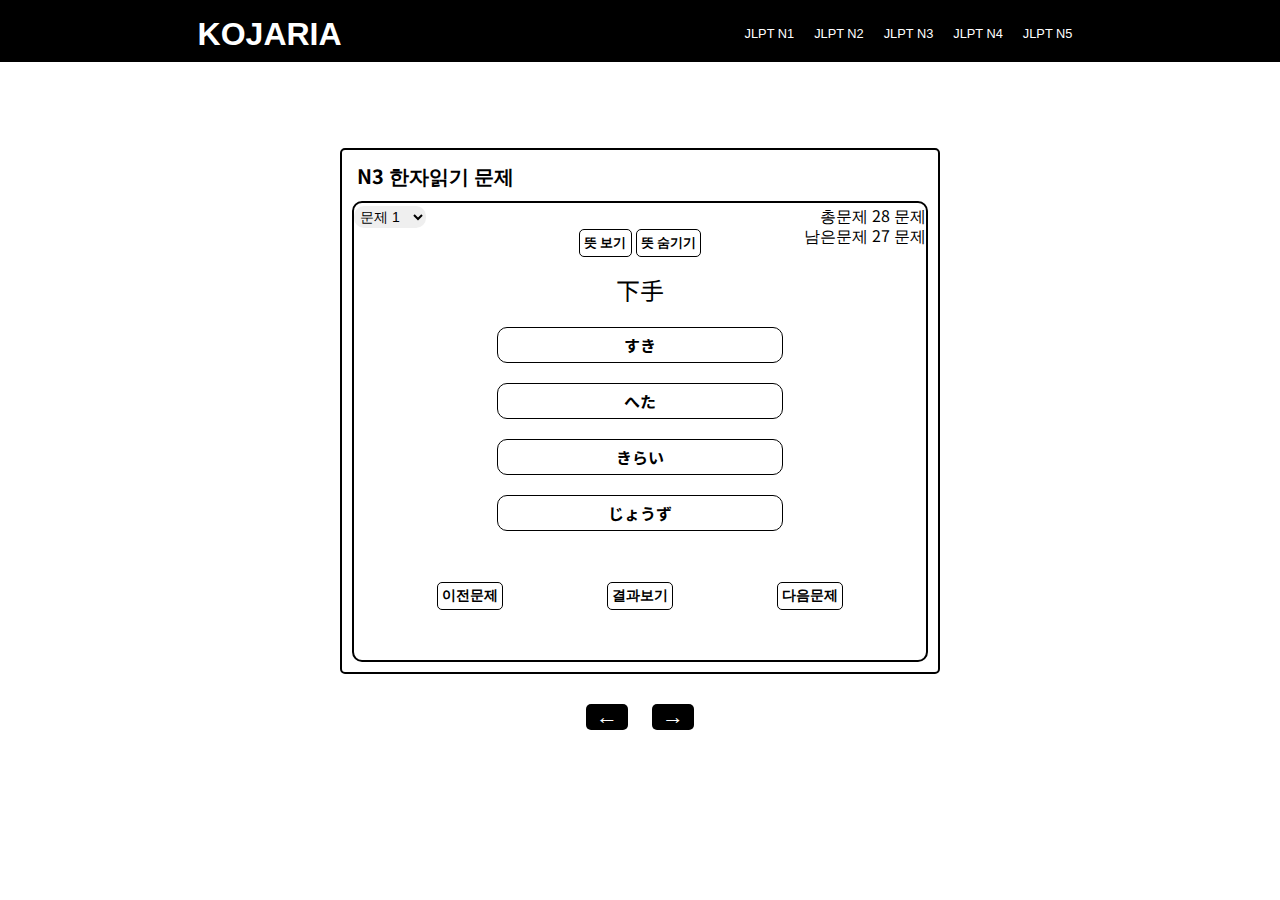
<file: 2.일본을담다/jlpt/n3.html>
<!DOCTYPE html>
<html lang="ko">
<head>
    <meta charset="UTF-8">
    <meta name="viewport" content="width=device-width, initial-scale=1.0">
    <title>일본어공부 KOJARIA</title>
    <link rel="stylesheet" href="./n1.css">
<body class="jp">

    <header>
        <div class="container">
            <h1>
                <button><a href="../index.html">KOJARIA</a></button>
            </h1>
            <nav>
                <ul>
                    <li>
                        <a href="./n1.html"><button>JLPT N1</button></a>
                    </li>
                    <li>
                        <a href="./n2.html"><button>JLPT N2</button></a>
                    </li>
                    <li>
                        <a href="./n3.html"><button>JLPT N3</button></a>
                    </li>
                    <li>
                        <a href="./n4.html"><button>JLPT N4</button></a>
                    </li>
                    <li>
                        <a href="./n5.html"><button>JLPT N5</button></a>
                    </li>
                </ul>
            </nav>
        </div>
    </header>

    
<div class="outer">

    <main id="main_a" class="wrap inner">
        <div class="title-header">
            <div class="title-heading">
                <span class="aside">n3 한자읽기 문제</span>
            </div>
            <div class="category">
                    <select class="question-number-a" onchange="changeSelect(this)"></select>
                <div class="category-a">
                    <p class="total-question" id="totalQuestionA">총문제 문제</p>
                    <p class="remaining-question" id="remainingQuestionA">남은문제 문제</p>                   
                    <button class="show-meaning-button" onclick="showMeaning('A')">뜻 보기</button>
                    <button class="hide-meaning-button" onclick="hideMeaning('A')">뜻 숨기기</button>
                    <p class="korean-meaning"></p>
                    <p class="question"></p>
                    <ul class="options">
                    <!-- 선택지가 표시됩니다. -->
                    </ul>

                    <div class="slide_btn_box">
                        <button type="button" class="slide_btn_prev">이전문제</button>
                        <button type="button" class="result-btn-a" onclick="showTotalResulta()">결과보기</button>                       
                        <button type="button" class="slide_btn_next">다음문제</button>
                    </div>    
                </div>

                <div class="button-container">
                <button type="button" class="goBackBtn_a" onclick="goBackToQuiza()" style="display: none;">문제풀기</button>
                <button type="button" class="resetBtn_a" onclick="resetAnswersa()" style="display: none;">답안초기화</button>
                </div>
        
                <div id="result-container_a">
                    <div id="user-answer_a" class="result-item scroll-box">
                        <p></p>
                    </div>
                    <div id="correct-answer_a" class="result-item">
                        <p></p>
                    </div>
                </div>
            </div>
        </div>
    </main>
    <main id="main_b" class="wrap inner">
        <div class="title-header">
            <div class="title-heading">
                <span class="aside">n3 문맥규정 문제</span>
            </div>
            <div class="category">
                <select class="question-number-b" onchange="changeSelect(this)"></select>
                <div class="category-b">
                    <p class="total-question" id="totalQuestionB">총문제 문제</p>
                    <p class="remaining-question" id="remainingQuestionB">남은문제 문제</p>    
                    <button class="show-meaning-button" onclick="showMeaning('B')">뜻 보기</button>
                    <button class="hide-meaning-button" onclick="hideMeaning('B')">뜻 숨기기</button>
                    <p class="korean-meaningb"></p>
                    <p class="questionb"></p>
                    <ul class="optionsb">
                    <!-- 선택지가 표시됩니다. -->
                </ul>
                <div class="slide_btn_box">
                    <button type="button" class="slide_btn_prev">이전문제</button>
                    <button type="button" class="result-btn-b" onclick="showTotalResultb()">결과보기</button>                       
                    <button type="button" class="slide_btn_next">다음문제</button>
                </div>    
                </div>

                <div class="button-container">
                <button type="button" class="goBackBtn_b" onclick="goBackToQuizb()" style="display: none;">문제풀기</button>
                <button type="button" class="resetBtn_b" onclick="resetAnswersb()" style="display: none;">답안초기화</button>
                </div>
            
                <div id="result-container_b">
                    <div id="user-answer_b"  class="result-item scroll-box">
                        <p></p>
                    </div>
                    <div id="correct-answer_b" class="result-item">
                        <p></p>
                    </div>
                </div>

                
            </div>
        </div>
    </main>
    <main id="main_c" class="wrap inner">
        <div class="title-header">
            <div class="title-heading">
                <span class="aside">n3 유의어 문제</span>
            </div>
            <div class="category">
                <select class="question-number-c" onchange="changeSelect(this)"></select>
                <div class="category-c">
                    <p class="total-question" id="totalQuestionC">총문제 문제</p>
                    <p class="remaining-question" id="remainingQuestionC">남은문제 문제</p>            
                    <button class="show-meaning-button" onclick="showMeaning('C')">뜻 보기</button>
                    <button class="hide-meaning-button" onclick="hideMeaning('C')">뜻 숨기기</button>
                    <p class="korean-meaningc"></p>
                    <p class="questionc"></p>
                    <ul class="optionsc">
                    <!-- 선택지가 표시됩니다. -->
                </ul>
                <div class="slide_btn_box">
                    <button type="button" class="slide_btn_prev">이전문제</button>
                    <button type="button" class="result-btn-c" onclick="showTotalResultc()">결과보기</button>                       
                    <button type="button" class="slide_btn_next">다음문제</button>
                </div>    
                </div>

                <div class="button-container">
                <button type="button" class="goBackBtn_c" onclick="goBackToQuizc()" style="display: none;">문제풀기</button>
                <button type="button" class="resetBtn_c" onclick="resetAnswersc()" style="display: none;">답안초기화</button>
                </div>
            
                <div id="result-container_c">
                    <div id="user-answer_c"  class="result-item scroll-box">
                        <p></p>
                    </div>
                    <div id="correct-answer_c" class="result-item">
                        <p></p>
                    </div>
                </div>

                
            </div>
        </div>
    </main>
    <main id="main_d" class="wrap inner">
        <div class="title-header">
            <div class="title-heading">
                <span class="aside">n3 용법 문제</span>
            </div>
            <div class="category">
                <select class="question-number-d" onchange="changeSelect(this)"></select>
                <div class="category-d">
                    <p class="total-question" id="totalQuestionD">총문제 문제</p>
                    <p class="remaining-question" id="remainingQuestionD">남은문제 문제</p>    
                    <button class="show-meaning-button" onclick="showMeaning('D')">뜻 보기</button>
                    <button class="hide-meaning-button" onclick="hideMeaning('D')">뜻 숨기기</button>
                    <p class="korean-meaningd"></p>
                    <p class="questiond"></p>
                    <ul class="optionsd">
                    <!-- 선택지가 표시됩니다. -->
                </ul>
                <div class="slide_btn_box">
                    <button type="button" class="slide_btn_prev">이전문제</button>
                    <button type="button" class="result-btn-d" onclick="showTotalResultd()">결과보기</button>                       
                    <button type="button" class="slide_btn_next">다음문제</button>
                </div>    
                </div>

                <div class="button-container">
                <button type="button" class="goBackBtn_d" onclick="goBackToQuizd()" style="display: none;">문제풀기</button>
                <button type="button" class="resetBtn_d" onclick="resetAnswersd()" style="display: none;">답안초기화</button>
                </div>
            
                <div id="result-container_d">
                    <div id="user-answer_d"  class="result-item scroll-box">
                        <p></p>
                    </div>
                    <div id="correct-answer_d" class="result-item">
                        <p></p>
                    </div>
                </div>

                
            </div>
        </div>
    </main>
    
    <div class="button-list">
        <button class="button-left">←</button>
        <button class="button-right">→</button>
    </div>

</div>





<script>

    const kanjiQuizDataA = [
    { question: '週末', koreanMeaning: '주말', options: ['しゅうまる', 'しゅうま', 'しゅうまつ', 'しゅまつ'], correctAnswer: 'しゅうまつ' },
{ question: '泊まる', koreanMeaning: '묵다', options: ['きまる', 'こまる', 'はくまる', 'とまる'], correctAnswer: 'とまる' },
{ question: '旅館', koreanMeaning: '여관', options: ['りょかん', 'りょうかん', 'りょっかん', 'りょっか'], correctAnswer: 'りょかん' },
{ question: '予約', koreanMeaning: '예약', options: ['ようやく', 'よやく', 'よやっく', 'よんやく'], correctAnswer: 'よやく' },
{ question: '味', koreanMeaning: '맛', options: ['あじ', 'いろ', 'におい', 'こころ'], correctAnswer: 'あじ' },
{ question: '苦い', koreanMeaning: '쓰다', options: ['くさい', 'あおい', 'くるしい', 'にがい'], correctAnswer: 'にがい' },
{ question: '大学', koreanMeaning: '대학', options: ['たいがく', 'たいかく', 'だいがく', 'だいかく'], correctAnswer: 'だいがく' },
{ question: '経済', koreanMeaning: '경제', options: ['けいざい', 'けいぜ', 'きょうざい', 'きょうぜ'], correctAnswer: 'けいざい' },
{ question: '卒業', koreanMeaning: '졸업', options: ['そつごう', 'そつぎょう', 'そっぎょう', 'そつぎょ'], correctAnswer: 'そつぎょう' },
{ question: '貿易', koreanMeaning: '무역', options: ['りゅうえき', 'りゅうい', 'ぼうい', 'ぼうえき'], correctAnswer: 'ぼうえき' },
{ question: '先輩', koreanMeaning: '선배', options: ['さきほど', 'せんぱい', 'せんぺ', 'しっぱい'], correctAnswer: 'せんぱい' },
{ question: 'お土産', koreanMeaning: '선물', options: ['おみやげ', 'おいわい', 'おみまい', 'おかし'], correctAnswer: 'おみやげ' },
{ question: '台風', koreanMeaning: '태풍', options: ['だいぷう', 'たいぷう', 'だいふう', 'たいふう'], correctAnswer: 'たいふう' },
{ question: '近所', koreanMeaning: '근처', options: ['ちかく', 'ぐんじょ', 'きんじょ', 'きんしょ'], correctAnswer: 'きんじょ' },
{ question: '倒れ', koreanMeaning: '쓰러짐', options: ['たおれ', 'おれ', 'くずれ', 'こわれ'], correctAnswer: 'たおれ' },
{ question: '屋上', koreanMeaning: '옥상', options: ['やうえ', 'おくじょう', 'やじょう', 'おくうえ'], correctAnswer: 'おくじょう' },
{ question: '村', koreanMeaning: '마을', options: ['むら', 'まち', 'そら', 'みなと'], correctAnswer: 'むら' },
{ question: '景色', koreanMeaning: '경치', options: ['けいしき', 'けいいろ', 'けしき', 'けしょく'], correctAnswer: 'けしき' },
{ question: '田舎', koreanMeaning: '시골', options: ['ふるさと', 'でんしゃ', 'みなと', 'いなか'], correctAnswer: 'いなか' },
{ question: '生活', koreanMeaning: '생활', options: ['せかつ', 'せっかつ', 'せいかつ', 'せんかつ'], correctAnswer: 'せいかつ' },
{ question: '不便', koreanMeaning: '불편', options: ['ふへん', 'ふべん', 'ぶへん', 'ぶべん'], correctAnswer: 'ふべん' },
{ question: '皆', koreanMeaning: '모두', options: ['かれ', 'とても', 'ぜんぶ', 'みんな'], correctAnswer: 'みんな' },
{ question: '親切', koreanMeaning: '친절', options: ['じゆう', 'しんせつ', 'しんぱい', 'ざんねん'], correctAnswer: 'しんせつ' },
{ question: '十日', koreanMeaning: '십일', options: ['とおか', 'いつか', 'とうか', 'じゅうにち'], correctAnswer: 'とおか' },
{ question: '珍しい', koreanMeaning: '드물다 희기하다', options: ['うつくしい', 'やかましい', 'めずらしい', 'さわがしい'], correctAnswer: 'めずらしい' },
{ question: '全て', koreanMeaning: '모두', options: ['ぜんて', 'よって', 'かつて', 'すべて'], correctAnswer: 'すべて' },
{ question: '運動', koreanMeaning: '운동', options: ['うんてん', 'うんどう', 'うんどん', 'うんよう'], correctAnswer: 'うんどう' },
{ question: '下手', koreanMeaning: '서투르다', options: ['すき', 'へた', 'きらい', 'じょうず'], correctAnswer: 'へた' },

    ];
    
    const kanjiQuizDataB = [
    { question: 'けいかく', koreanMeaning: '계획', options: ['計画', '形格', '傾角', '形画'], correctAnswer: '計画' },
{ question: 'はっぴょう', koreanMeaning: '발표', options: ['発表', '溌表', '葵表', '發表'], correctAnswer: '発表' },
{ question: 'つめたい', koreanMeaning: '차갑다', options: ['怜たい', '令たい', '冷たい', '玲たい'], correctAnswer: '冷たい' },
{ question: 'きんし', koreanMeaning: '금지', options: ['中止', '禁止', '停止', '阻止'], correctAnswer: '禁止' },
{ question: 'ざんぎょう', koreanMeaning: '잔업', options: ['残業', '残形', '残行', '残尭'], correctAnswer: '残業' },

    ];
    
    const kanjiQuizDataC = [
    { question: 'けいかく', koreanMeaning: '계획', options: ['計画', '形格', '傾角', '形画'], correctAnswer: '計画' },
{ question: 'はっぴょう', koreanMeaning: '발표', options: ['発表', '溌表', '葵表', '發表'], correctAnswer: '発表' },
{ question: 'つめたい', koreanMeaning: '차갑다', options: ['怜たい', '令たい', '冷たい', '玲たい'], correctAnswer: '冷たい' },
{ question: 'きんし', koreanMeaning: '금지', options: ['中止', '禁止', '停止', '阻止'], correctAnswer: '禁止' },
{ question: 'ざんぎょう', koreanMeaning: '잔업', options: ['残業', '残形', '残行', '残尭'], correctAnswer: '残業' },
    
    ];
    
    const kanjiQuizDataD = [
    { question: 'けいかく', koreanMeaning: '계획', options: ['計画', '形格', '傾角', '形画'], correctAnswer: '計画' },
{ question: 'はっぴょう', koreanMeaning: '발표', options: ['発表', '溌表', '葵表', '發表'], correctAnswer: '発表' },
{ question: 'つめたい', koreanMeaning: '차갑다', options: ['怜たい', '令たい', '冷たい', '玲たい'], correctAnswer: '冷たい' },
{ question: 'きんし', koreanMeaning: '금지', options: ['中止', '禁止', '停止', '阻止'], correctAnswer: '禁止' },
{ question: 'ざんぎょう', koreanMeaning: '잔업', options: ['残業', '残形', '残行', '残尭'], correctAnswer: '残業' },
    
    ];
    
    
    
    
    
    
</script>


<script src="./script.js"></script>


</body>
</html>
</file>
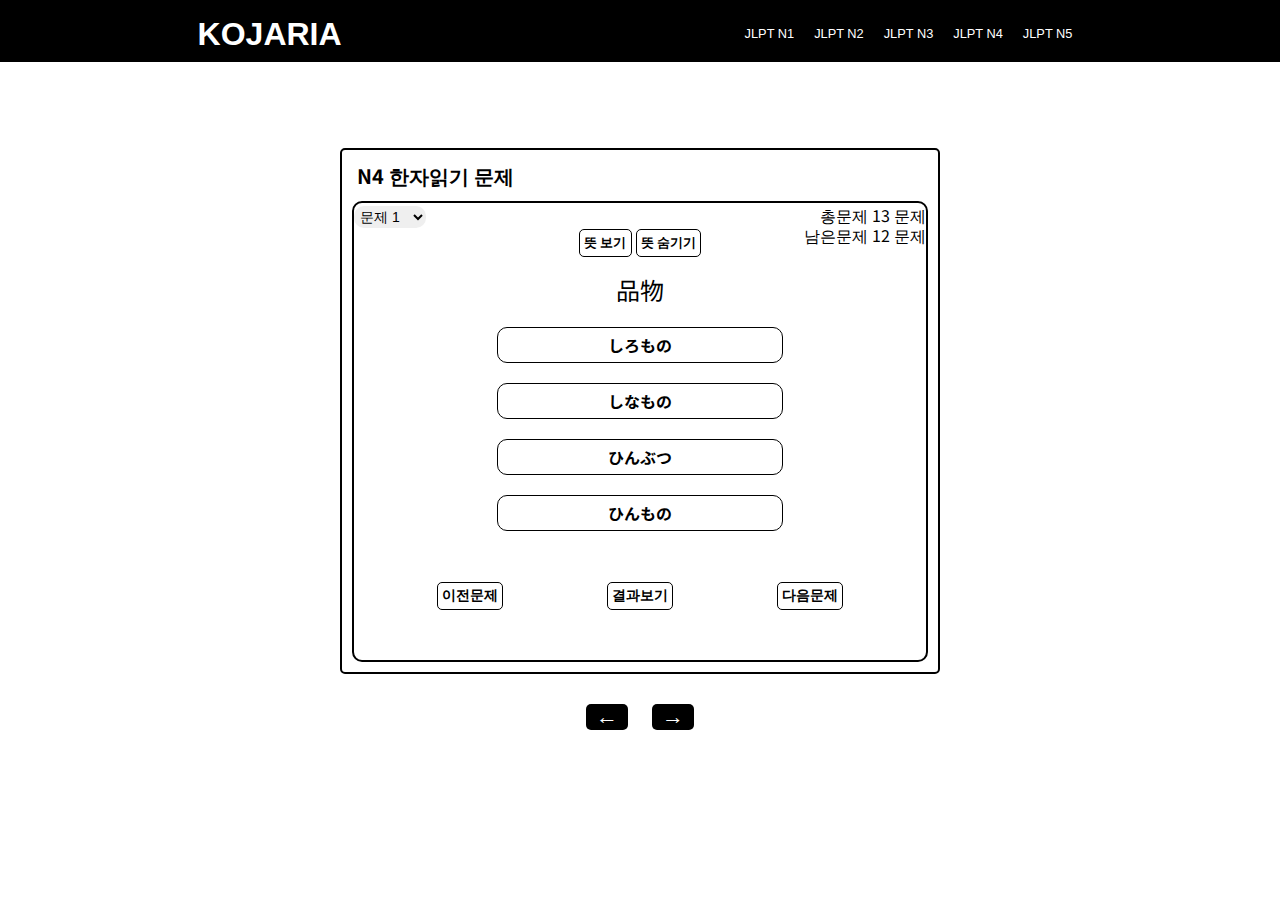
<file: 2.일본을담다/jlpt/n4.html>
<!DOCTYPE html>
<html lang="ko">
<head>
    <meta charset="UTF-8">
    <meta name="viewport" content="width=device-width, initial-scale=1.0">
    <title>일본어공부 KOJARIA</title>
    <link rel="stylesheet" href="./n1.css">
<body class="jp">

    <header>
        <div class="container">
            <h1>
                <button><a href="../index.html">KOJARIA</a></button>
            </h1>
            <nav>
                <ul>
                    <li>
                        <a href="./n1.html"><button>JLPT N1</button></a>
                    </li>
                    <li>
                        <a href="./n2.html"><button>JLPT N2</button></a>
                    </li>
                    <li>
                        <a href="./n3.html"><button>JLPT N3</button></a>
                    </li>
                    <li>
                        <a href="./n4.html"><button>JLPT N4</button></a>
                    </li>
                    <li>
                        <a href="./n5.html"><button>JLPT N5</button></a>
                    </li>
                </ul>
            </nav>
        </div>
    </header>

    
<div class="outer">

    <main id="main_a" class="wrap inner">
        <div class="title-header">
            <div class="title-heading">
                <span class="aside">n4 한자읽기 문제</span>
            </div>
            <div class="category">
                    <select class="question-number-a" onchange="changeSelect(this)"></select>
                <div class="category-a">
                    <p class="total-question" id="totalQuestionA">총문제 문제</p>
                    <p class="remaining-question" id="remainingQuestionA">남은문제 문제</p>                   
                    <button class="show-meaning-button" onclick="showMeaning('A')">뜻 보기</button>
                    <button class="hide-meaning-button" onclick="hideMeaning('A')">뜻 숨기기</button>
                    <p class="korean-meaning"></p>
                    <p class="question"></p>
                    <ul class="options">
                    <!-- 선택지가 표시됩니다. -->
                    </ul>

                    <div class="slide_btn_box">
                        <button type="button" class="slide_btn_prev">이전문제</button>
                        <button type="button" class="result-btn-a" onclick="showTotalResulta()">결과보기</button>                       
                        <button type="button" class="slide_btn_next">다음문제</button>
                    </div>    
                </div>

                <div class="button-container">
                <button type="button" class="goBackBtn_a" onclick="goBackToQuiza()" style="display: none;">문제풀기</button>
                <button type="button" class="resetBtn_a" onclick="resetAnswersa()" style="display: none;">답안초기화</button>
                </div>
        
                <div id="result-container_a">
                    <div id="user-answer_a" class="result-item scroll-box">
                        <p></p>
                    </div>
                    <div id="correct-answer_a" class="result-item">
                        <p></p>
                    </div>
                </div>
            </div>
        </div>
    </main>
    <main id="main_b" class="wrap inner">
        <div class="title-header">
            <div class="title-heading">
                <span class="aside">n4 문맥규정 문제</span>
            </div>
            <div class="category">
                <select class="question-number-b" onchange="changeSelect(this)"></select>
                <div class="category-b">
                    <p class="total-question" id="totalQuestionB">총문제 문제</p>
                    <p class="remaining-question" id="remainingQuestionB">남은문제 문제</p>    
                    <button class="show-meaning-button" onclick="showMeaning('B')">뜻 보기</button>
                    <button class="hide-meaning-button" onclick="hideMeaning('B')">뜻 숨기기</button>
                    <p class="korean-meaningb"></p>
                    <p class="questionb"></p>
                    <ul class="optionsb">
                    <!-- 선택지가 표시됩니다. -->
                </ul>
                <div class="slide_btn_box">
                    <button type="button" class="slide_btn_prev">이전문제</button>
                    <button type="button" class="result-btn-b" onclick="showTotalResultb()">결과보기</button>                       
                    <button type="button" class="slide_btn_next">다음문제</button>
                </div>    
                </div>

                <div class="button-container">
                <button type="button" class="goBackBtn_b" onclick="goBackToQuizb()" style="display: none;">문제풀기</button>
                <button type="button" class="resetBtn_b" onclick="resetAnswersb()" style="display: none;">답안초기화</button>
                </div>
            
                <div id="result-container_b">
                    <div id="user-answer_b"  class="result-item scroll-box">
                        <p></p>
                    </div>
                    <div id="correct-answer_b" class="result-item">
                        <p></p>
                    </div>
                </div>

                
            </div>
        </div>
    </main>
    <main id="main_c" class="wrap inner">
        <div class="title-header">
            <div class="title-heading">
                <span class="aside">n4 유의어 문제</span>
            </div>
            <div class="category">
                <select class="question-number-c" onchange="changeSelect(this)"></select>
                <div class="category-c">
                    <p class="total-question" id="totalQuestionC">총문제 문제</p>
                    <p class="remaining-question" id="remainingQuestionC">남은문제 문제</p>            
                    <button class="show-meaning-button" onclick="showMeaning('C')">뜻 보기</button>
                    <button class="hide-meaning-button" onclick="hideMeaning('C')">뜻 숨기기</button>
                    <p class="korean-meaningc"></p>
                    <p class="questionc"></p>
                    <ul class="optionsc">
                    <!-- 선택지가 표시됩니다. -->
                </ul>
                <div class="slide_btn_box">
                    <button type="button" class="slide_btn_prev">이전문제</button>
                    <button type="button" class="result-btn-c" onclick="showTotalResultc()">결과보기</button>                       
                    <button type="button" class="slide_btn_next">다음문제</button>
                </div>    
                </div>

                <div class="button-container">
                <button type="button" class="goBackBtn_c" onclick="goBackToQuizc()" style="display: none;">문제풀기</button>
                <button type="button" class="resetBtn_c" onclick="resetAnswersc()" style="display: none;">답안초기화</button>
                </div>
            
                <div id="result-container_c">
                    <div id="user-answer_c"  class="result-item scroll-box">
                        <p></p>
                    </div>
                    <div id="correct-answer_c" class="result-item">
                        <p></p>
                    </div>
                </div>

                
            </div>
        </div>
    </main>
    <main id="main_d" class="wrap inner">
        <div class="title-header">
            <div class="title-heading">
                <span class="aside">n4 용법 문제</span>
            </div>
            <div class="category">
                <select class="question-number-d" onchange="changeSelect(this)"></select>
                <div class="category-d">
                    <p class="total-question" id="totalQuestionD">총문제 문제</p>
                    <p class="remaining-question" id="remainingQuestionD">남은문제 문제</p>    
                    <button class="show-meaning-button" onclick="showMeaning('D')">뜻 보기</button>
                    <button class="hide-meaning-button" onclick="hideMeaning('D')">뜻 숨기기</button>
                    <p class="korean-meaningd"></p>
                    <p class="questiond"></p>
                    <ul class="optionsd">
                    <!-- 선택지가 표시됩니다. -->
                </ul>
                <div class="slide_btn_box">
                    <button type="button" class="slide_btn_prev">이전문제</button>
                    <button type="button" class="result-btn-d" onclick="showTotalResultd()">결과보기</button>                       
                    <button type="button" class="slide_btn_next">다음문제</button>
                </div>    
                </div>

                <div class="button-container">
                <button type="button" class="goBackBtn_d" onclick="goBackToQuizd()" style="display: none;">문제풀기</button>
                <button type="button" class="resetBtn_d" onclick="resetAnswersd()" style="display: none;">답안초기화</button>
                </div>
            
                <div id="result-container_d">
                    <div id="user-answer_d"  class="result-item scroll-box">
                        <p></p>
                    </div>
                    <div id="correct-answer_d" class="result-item">
                        <p></p>
                    </div>
                </div>

                
            </div>
        </div>
    </main>
    
    <div class="button-list">
        <button class="button-left">←</button>
        <button class="button-right">→</button>
    </div>

</div>





<script>

    const kanjiQuizDataA = [
    { question: '住所', koreanMeaning: '주소', options: ['じゅうしょう', 'じっしょ', 'じゅうしょ', 'じゆうしょ'], correctAnswer: 'じゅうしょ' },
{ question: '町', koreanMeaning: '거리', options: ['ちょう', 'まち', 'ところ', 'むら'], correctAnswer: 'まち' },
{ question: '都合', koreanMeaning: '형편', options: ['とごう', 'つごう', 'つご', 'とあい'], correctAnswer: 'つごう' },
{ question: '明日', koreanMeaning: '내일', options: ['こんしゅう', 'きょう', 'あした', 'きのう'], correctAnswer: 'あした' },
{ question: '安心', koreanMeaning: '안심', options: ['あんしん', 'かんじん', 'あんじん', 'じょしん'], correctAnswer: 'あんしん' },
{ question: '会場', koreanMeaning: '회장', options: ['かいじょう', 'あいじょう', 'かいじょ', 'あいじょ'], correctAnswer: 'かいじょう' },
{ question: '運転', koreanMeaning: '운전', options: ['うんどう', 'じどう', 'じてん', 'うんてん'], correctAnswer: 'うんてん' },
{ question: '火事', koreanMeaning: '화재', options: ['かんじ', 'ひごと', 'ひこと', 'かじ'], correctAnswer: 'かじ' },
{ question: '計画', koreanMeaning: '계획', options: ['じゅうが', 'けいが', 'けいかく', 'じゅうかく'], correctAnswer: 'けいかく' },
{ question: '小鳥', koreanMeaning: '작은 새', options: ['しょうとう', 'ことり', 'しょうちょう', 'こしま'], correctAnswer: 'ことり' },
{ question: '品物', koreanMeaning: '물건', options: ['しろもの', 'しなもの', 'ひんぶつ', 'ひんもの'], correctAnswer: 'しなもの' },
{ question: '店員', koreanMeaning: '점원', options: ['てんいん', 'てにん', 'てんじん', 'てんにん'], correctAnswer: 'てんいん' },
{ question: '特別', koreanMeaning: '특별', options: ['しょうれつ', 'どくとく', 'とくべつ', 'じれつ'], correctAnswer: 'とくべつ' },

    ];
    
    const kanjiQuizDataB = [
    { question: 'おわったら', koreanMeaning: '시작되면', options: ['代わったら', '始わったら', '追わったら', '終わったら'], correctAnswer: '始わったら' },
{ question: 'おしえる', koreanMeaning: '가르치다', options: ['授える', '習える', '教える', '学える'], correctAnswer: '教える' },
{ question: 'しょうせつ', koreanMeaning: '소설', options: ['小節', '小説', '詳説', '少説'], correctAnswer: '小説' },
{ question: 'どうぶつ', koreanMeaning: '동물', options: ['働物', '植物', '生物', '動物'], correctAnswer: '動物' },
{ question: 'うわぎ', koreanMeaning: '상의', options: ['上着', '上衣', '上気', '下着'], correctAnswer: '上着' },
{ question: 'せわ', koreanMeaning: '시중', options: ['世間', '世界', '世話', '世語'], correctAnswer: '世話' },
{ question: 'きて', koreanMeaning: '와서', options: ['来て', '気て', '着て', '切て'], correctAnswer: '来て' },
{ question: 'あね', koreanMeaning: '누나', options: ['兄', '妹', '姉', '姪'], correctAnswer: '姉' },

    ];
    
    const kanjiQuizDataC = [
    { question: 'おわったら', koreanMeaning: '시작되면', options: ['代わったら', '始わったら', '追わったら', '終わったら'], correctAnswer: '始わったら' },
{ question: 'おしえる', koreanMeaning: '가르치다', options: ['授える', '習える', '教える', '学える'], correctAnswer: '教える' },
{ question: 'しょうせつ', koreanMeaning: '소설', options: ['小節', '小説', '詳説', '少説'], correctAnswer: '小説' },
{ question: 'どうぶつ', koreanMeaning: '동물', options: ['働物', '植物', '生物', '動物'], correctAnswer: '動物' },
{ question: 'うわぎ', koreanMeaning: '상의', options: ['上着', '上衣', '上気', '下着'], correctAnswer: '上着' },
{ question: 'せわ', koreanMeaning: '시중', options: ['世間', '世界', '世話', '世語'], correctAnswer: '世話' },
{ question: 'きて', koreanMeaning: '와서', options: ['来て', '気て', '着て', '切て'], correctAnswer: '来て' },
{ question: 'あね', koreanMeaning: '누나', options: ['兄', '妹', '姉', '姪'], correctAnswer: '姉' },
    
    ];
    
    const kanjiQuizDataD = [
    { question: 'おわったら', koreanMeaning: '시작되면', options: ['代わったら', '始わったら', '追わったら', '終わったら'], correctAnswer: '始わったら' },
{ question: 'おしえる', koreanMeaning: '가르치다', options: ['授える', '習える', '教える', '学える'], correctAnswer: '教える' },
{ question: 'しょうせつ', koreanMeaning: '소설', options: ['小節', '小説', '詳説', '少説'], correctAnswer: '小説' },
{ question: 'どうぶつ', koreanMeaning: '동물', options: ['働物', '植物', '生物', '動物'], correctAnswer: '動物' },
{ question: 'うわぎ', koreanMeaning: '상의', options: ['上着', '上衣', '上気', '下着'], correctAnswer: '上着' },
{ question: 'せわ', koreanMeaning: '시중', options: ['世間', '世界', '世話', '世語'], correctAnswer: '世話' },
{ question: 'きて', koreanMeaning: '와서', options: ['来て', '気て', '着て', '切て'], correctAnswer: '来て' },
{ question: 'あね', koreanMeaning: '누나', options: ['兄', '妹', '姉', '姪'], correctAnswer: '姉' },
    
    ];
    
    
    
    
    
    
</script>


<script src="./script.js"></script>


</body>
</html>
</file>
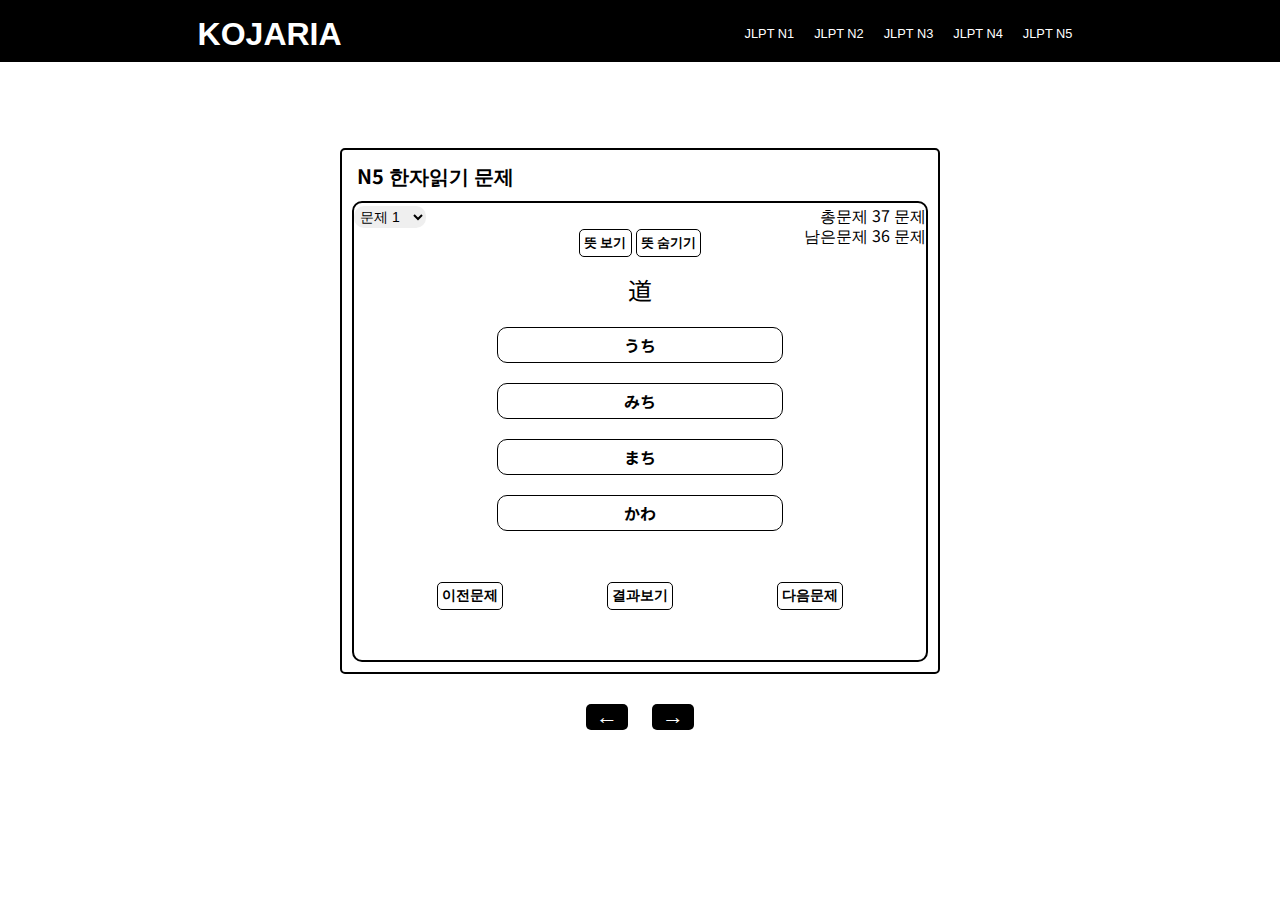
<file: 2.일본을담다/jlpt/n5.html>
<!DOCTYPE html>
<html lang="ko">
<head>
    <meta charset="UTF-8">
    <meta name="viewport" content="width=device-width, initial-scale=1.0">
    <title>일본어공부 KOJARIA</title>
    <link rel="stylesheet" href="./n1.css">
<body class="jp">

    <header>
        <div class="container">
            <h1>
                <button><a href="../index.html">KOJARIA</a></button>
            </h1>
            <nav>
                <ul>
                    <li>
                        <a href="./n1.html"><button>JLPT N1</button></a>
                    </li>
                    <li>
                        <a href="./n2.html"><button>JLPT N2</button></a>
                    </li>
                    <li>
                        <a href="./n3.html"><button>JLPT N3</button></a>
                    </li>
                    <li>
                        <a href="./n4.html"><button>JLPT N4</button></a>
                    </li>
                    <li>
                        <a href="./n5.html"><button>JLPT N5</button></a>
                    </li>
                </ul>
            </nav>
        </div>
    </header>

    
<div class="outer">

    <main id="main_a" class="wrap inner">
        <div class="title-header">
            <div class="title-heading">
                <span class="aside">n5 한자읽기 문제</span>
            </div>
            <div class="category">
                    <select class="question-number-a" onchange="changeSelect(this)"></select>
                <div class="category-a">
                    <p class="total-question" id="totalQuestionA">총문제 문제</p>
                    <p class="remaining-question" id="remainingQuestionA">남은문제 문제</p>                   
                    <button class="show-meaning-button" onclick="showMeaning('A')">뜻 보기</button>
                    <button class="hide-meaning-button" onclick="hideMeaning('A')">뜻 숨기기</button>
                    <p class="korean-meaning"></p>
                    <p class="question"></p>
                    <ul class="options">
                    <!-- 선택지가 표시됩니다. -->
                    </ul>

                    <div class="slide_btn_box">
                        <button type="button" class="slide_btn_prev">이전문제</button>
                        <button type="button" class="result-btn-a" onclick="showTotalResulta()">결과보기</button>                       
                        <button type="button" class="slide_btn_next">다음문제</button>
                    </div>    
                </div>

                <div class="button-container">
                <button type="button" class="goBackBtn_a" onclick="goBackToQuiza()" style="display: none;">문제풀기</button>
                <button type="button" class="resetBtn_a" onclick="resetAnswersa()" style="display: none;">답안초기화</button>
                </div>
        
                <div id="result-container_a">
                    <div id="user-answer_a" class="result-item scroll-box">
                        <p></p>
                    </div>
                    <div id="correct-answer_a" class="result-item">
                        <p></p>
                    </div>
                </div>
            </div>
        </div>
    </main>
    <main id="main_b" class="wrap inner">
        <div class="title-header">
            <div class="title-heading">
                <span class="aside">n5 문맥규정 문제</span>
            </div>
            <div class="category">
                <select class="question-number-b" onchange="changeSelect(this)"></select>
                <div class="category-b">
                    <p class="total-question" id="totalQuestionB">총문제 문제</p>
                    <p class="remaining-question" id="remainingQuestionB">남은문제 문제</p>    
                    <button class="show-meaning-button" onclick="showMeaning('B')">뜻 보기</button>
                    <button class="hide-meaning-button" onclick="hideMeaning('B')">뜻 숨기기</button>
                    <p class="korean-meaningb"></p>
                    <p class="questionb"></p>
                    <ul class="optionsb">
                    <!-- 선택지가 표시됩니다. -->
                </ul>
                <div class="slide_btn_box">
                    <button type="button" class="slide_btn_prev">이전문제</button>
                    <button type="button" class="result-btn-b" onclick="showTotalResultb()">결과보기</button>                       
                    <button type="button" class="slide_btn_next">다음문제</button>
                </div>    
                </div>

                <div class="button-container">
                <button type="button" class="goBackBtn_b" onclick="goBackToQuizb()" style="display: none;">문제풀기</button>
                <button type="button" class="resetBtn_b" onclick="resetAnswersb()" style="display: none;">답안초기화</button>
                </div>
            
                <div id="result-container_b">
                    <div id="user-answer_b"  class="result-item scroll-box">
                        <p></p>
                    </div>
                    <div id="correct-answer_b" class="result-item">
                        <p></p>
                    </div>
                </div>

                
            </div>
        </div>
    </main>
    <main id="main_c" class="wrap inner">
        <div class="title-header">
            <div class="title-heading">
                <span class="aside">n5 유의어 문제</span>
            </div>
            <div class="category">
                <select class="question-number-c" onchange="changeSelect(this)"></select>
                <div class="category-c">
                    <p class="total-question" id="totalQuestionC">총문제 문제</p>
                    <p class="remaining-question" id="remainingQuestionC">남은문제 문제</p>            
                    <button class="show-meaning-button" onclick="showMeaning('C')">뜻 보기</button>
                    <button class="hide-meaning-button" onclick="hideMeaning('C')">뜻 숨기기</button>
                    <p class="korean-meaningc"></p>
                    <p class="questionc"></p>
                    <ul class="optionsc">
                    <!-- 선택지가 표시됩니다. -->
                </ul>
                <div class="slide_btn_box">
                    <button type="button" class="slide_btn_prev">이전문제</button>
                    <button type="button" class="result-btn-c" onclick="showTotalResultc()">결과보기</button>                       
                    <button type="button" class="slide_btn_next">다음문제</button>
                </div>    
                </div>

                <div class="button-container">
                <button type="button" class="goBackBtn_c" onclick="goBackToQuizc()" style="display: none;">문제풀기</button>
                <button type="button" class="resetBtn_c" onclick="resetAnswersc()" style="display: none;">답안초기화</button>
                </div>
            
                <div id="result-container_c">
                    <div id="user-answer_c"  class="result-item scroll-box">
                        <p></p>
                    </div>
                    <div id="correct-answer_c" class="result-item">
                        <p></p>
                    </div>
                </div>

                
            </div>
        </div>
    </main>
    <main id="main_d" class="wrap inner">
        <div class="title-header">
            <div class="title-heading">
                <span class="aside">n5 용법 문제</span>
            </div>
            <div class="category">
                <select class="question-number-d" onchange="changeSelect(this)"></select>
                <div class="category-d">
                    <p class="total-question" id="totalQuestionD">총문제 문제</p>
                    <p class="remaining-question" id="remainingQuestionD">남은문제 문제</p>    
                    <button class="show-meaning-button" onclick="showMeaning('D')">뜻 보기</button>
                    <button class="hide-meaning-button" onclick="hideMeaning('D')">뜻 숨기기</button>
                    <p class="korean-meaningd"></p>
                    <p class="questiond"></p>
                    <ul class="optionsd">
                    <!-- 선택지가 표시됩니다. -->
                </ul>
                <div class="slide_btn_box">
                    <button type="button" class="slide_btn_prev">이전문제</button>
                    <button type="button" class="result-btn-d" onclick="showTotalResultd()">결과보기</button>                       
                    <button type="button" class="slide_btn_next">다음문제</button>
                </div>    
                </div>

                <div class="button-container">
                <button type="button" class="goBackBtn_d" onclick="goBackToQuizd()" style="display: none;">문제풀기</button>
                <button type="button" class="resetBtn_d" onclick="resetAnswersd()" style="display: none;">답안초기화</button>
                </div>
            
                <div id="result-container_d">
                    <div id="user-answer_d"  class="result-item scroll-box">
                        <p></p>
                    </div>
                    <div id="correct-answer_d" class="result-item">
                        <p></p>
                    </div>
                </div>

                
            </div>
        </div>
    </main>
    
    <div class="button-list">
        <button class="button-left">←</button>
        <button class="button-right">→</button>
    </div>

</div>





<script>

    const kanjiQuizDataA = [
    { question: '来月', koreanMeaning: '다음달', options: ['きがつ', 'らいがつ', 'らいげつ', 'きげつ'], correctAnswer: 'らいげつ' },
{ question: '一日', koreanMeaning: '하루', options: ['ついたち', 'いちにち', 'ふつか', 'ひとり'], correctAnswer: 'いちにち' },
{ question: '西', koreanMeaning: '서', options: ['にし', 'みなみ', 'きた', 'ひがし'], correctAnswer: 'にし' },
{ question: '四時', koreanMeaning: '4시', options: ['よんじ', 'よじ', 'ようじ', 'しじ'], correctAnswer: 'よじ' },
{ question: '学校', koreanMeaning: '학교', options: ['がっこ', 'がっこう', 'がっこお', 'がこう'], correctAnswer: 'がっこう' },
{ question: '駅', koreanMeaning: '역', options: ['みち', 'みせ', 'えき', 'くるま'], correctAnswer: 'えき' },
{ question: '話', koreanMeaning: '말', options: ['しつもん', 'なまえ', 'ことば', 'はなし'], correctAnswer: 'はなし' },
{ question: 'お金', koreanMeaning: '돈', options: ['おきん', 'おがね', 'おぎん', 'おかね'], correctAnswer: 'おかね' },
{ question: '水', koreanMeaning: '수', options: ['すい', 'みつ', 'みず', 'ちゃ'], correctAnswer: 'みず' },
{ question: '一つ', koreanMeaning: '한', options: ['ひとつ', 'いちつ', 'いっつ', 'ひとっつ'], correctAnswer: 'ひとつ' },
{ question: '木', koreanMeaning: '목', options: ['き', 'かわ', 'もく', 'やま'], correctAnswer: 'き' },
{ question: '男', koreanMeaning: '남자', options: ['だん', 'おとこ', 'なん', 'おんな'], correctAnswer: 'おとこ' },
{ question: '雨', koreanMeaning: '비', options: ['ゆき', 'かみなり', 'あめ', 'あられ'], correctAnswer: 'あめ' },
{ question: '話', koreanMeaning: '말', options: ['かいわ', 'はな', 'はなし', 'はなす'], correctAnswer: 'はなし' },
{ question: '天気', koreanMeaning: '날씨', options: ['でんき', 'でんぎ', 'てんき', 'はれ'], correctAnswer: 'でんき' },
{ question: '母', koreanMeaning: '어머니', options: ['はは', 'おば', 'あね', 'ばば'], correctAnswer: 'はは' },
{ question: '午後', koreanMeaning: '오후', options: ['ひる', 'ここ', 'ごご', 'ごぜん'], correctAnswer: 'ごご' },
{ question: '外国', koreanMeaning: '외국', options: ['がいくに', 'がいこく', 'がいごぐ', 'そとこく'], correctAnswer: 'がいこく' },
{ question: '電話', koreanMeaning: '전화', options: ['でんき', 'でんわ', 'てんわ', 'けいたい'], correctAnswer: 'でんわ' },
{ question: '小さい', koreanMeaning: '작다', options: ['ちさい', 'こさい', 'ちいさい', 'しょうさい'], correctAnswer: 'ちいさい' },
{ question: '三日', koreanMeaning: '초사흘', options: ['さんにち', 'さんか', 'みっか', 'みにち'], correctAnswer: 'みっか' },
{ question: '百万円', koreanMeaning: '백만엔', options: ['はくまんえん', 'ひゃくえん', 'ひゃくまんえん', 'びゃくまんえん'], correctAnswer: 'ひゃくまんえん' },
{ question: '会社', koreanMeaning: '회사', options: ['びょういん', 'かいしゃ', 'がっこう', 'ぎんこう'], correctAnswer: 'かいしゃ' },
{ question: '左', koreanMeaning: '왼쪽', options: ['ひだり', 'みぎ', 'ひたり', 'みき'], correctAnswer: 'ひだり' },
{ question: '八千', koreanMeaning: '8천', options: ['はちぜん', 'はっせん', 'やっせん', 'はちせん'], correctAnswer: 'はっせん' },
{ question: '3分', koreanMeaning: '삼분', options: ['みふん', 'さんぷん', 'さんふん', 'さんぶん'], correctAnswer: 'さんぷん' },
{ question: '先生', koreanMeaning: '선생님', options: ['せんせえ', 'せんせい', 'せんせ', 'せいと'], correctAnswer: 'せんせい' },
{ question: '足', koreanMeaning: '발', options: ['かみ', 'あし', 'て', 'つめ'], correctAnswer: 'あし' },
{ question: '高い', koreanMeaning: '비싸다', options: ['おいしい', 'やすい', 'きれい', 'たかい'], correctAnswer: 'たかい' },
{ question: '道', koreanMeaning: '길', options: ['うち', 'みち', 'まち', 'かわ'], correctAnswer: 'みち' },
{ question: '新聞', koreanMeaning: '신문', options: ['しんふん', 'にぶん', 'しんぶん', 'にいぶん'], correctAnswer: 'しんぶん' },
{ question: '何時間', koreanMeaning: '몇 시간', options: ['なんにちかん', 'なんじかん', 'なんじ', 'なんぷん'], correctAnswer: 'なんじかん' },
{ question: '本', koreanMeaning: '책', options: ['えんぴつ', 'くつ', 'ほん', 'くるま'], correctAnswer: 'ほん' },
{ question: '食べ物', koreanMeaning: '음식', options: ['くつ', 'たべもの', 'でんわ', 'いす'], correctAnswer: 'たべもの' },
{ question: '映画', koreanMeaning: '영화', options: ['びょういん', 'ほん', 'えいが', 'がっこう'], correctAnswer: 'えいが' },
{ question: '友達', koreanMeaning: '친구', options: ['たべもの', 'ともだち', 'でんわ', 'くるま'], correctAnswer: 'ともだち' },
{ question: '飲み物', koreanMeaning: '음료', options: ['がっこう', 'のみもの', 'いえ', 'えいが'], correctAnswer: 'のみもの' },

    ];
    
    const kanjiQuizDataB = [
    { question: 'みぎ', koreanMeaning: '왼쪽', options: ['佐', '左', '右', '古'], correctAnswer: '左' },
{ question: 'まえ', koreanMeaning: '앞', options: ['下', '上', '後', '前'], correctAnswer: '前' },
{ question: 'ちち', koreanMeaning: '아버지', options: ['男', '父', '校', '母'], correctAnswer: '父' },
{ question: 'おかあさん', koreanMeaning: '어머니.', options: ['お兄さん', 'お父さん', 'お姉さん', 'お母さん'], correctAnswer: 'お母さん' },
{ question: 'がくせい', koreanMeaning: '학생', options: ['先生', '学王', '学主', '学生'], correctAnswer: '学生' },
{ question: 'なんにん', koreanMeaning: '몇 사람', options: ['何口', '何八', '可人', '何人'], correctAnswer: '何人' },
   
    ];
    
    const kanjiQuizDataC = [
    { question: 'みぎ', koreanMeaning: '왼쪽', options: ['佐', '左', '右', '古'], correctAnswer: '左' },
{ question: 'まえ', koreanMeaning: '앞', options: ['下', '上', '後', '前'], correctAnswer: '前' },
{ question: 'ちち', koreanMeaning: '아버지', options: ['男', '父', '校', '母'], correctAnswer: '父' },
{ question: 'おかあさん', koreanMeaning: '어머니.', options: ['お兄さん', 'お父さん', 'お姉さん', 'お母さん'], correctAnswer: 'お母さん' },
{ question: 'がくせい', koreanMeaning: '학생', options: ['先生', '学王', '学主', '学生'], correctAnswer: '学生' },
{ question: 'なんにん', koreanMeaning: '몇 사람', options: ['何口', '何八', '可人', '何人'], correctAnswer: '何人' },
    
    ];
    
    const kanjiQuizDataD = [
    { question: 'みぎ', koreanMeaning: '왼쪽', options: ['佐', '左', '右', '古'], correctAnswer: '左' },
{ question: 'まえ', koreanMeaning: '앞', options: ['下', '上', '後', '前'], correctAnswer: '前' },
{ question: 'ちち', koreanMeaning: '아버지', options: ['男', '父', '校', '母'], correctAnswer: '父' },
{ question: 'おかあさん', koreanMeaning: '어머니.', options: ['お兄さん', 'お父さん', 'お姉さん', 'お母さん'], correctAnswer: 'お母さん' },
{ question: 'がくせい', koreanMeaning: '학생', options: ['先生', '学王', '学主', '学生'], correctAnswer: '学生' },
{ question: 'なんにん', koreanMeaning: '몇 사람', options: ['何口', '何八', '可人', '何人'], correctAnswer: '何人' },
    
    ];
    
    
    
    
    
    
</script>


<script src="./script.js"></script>


</body>
</html>
</file>
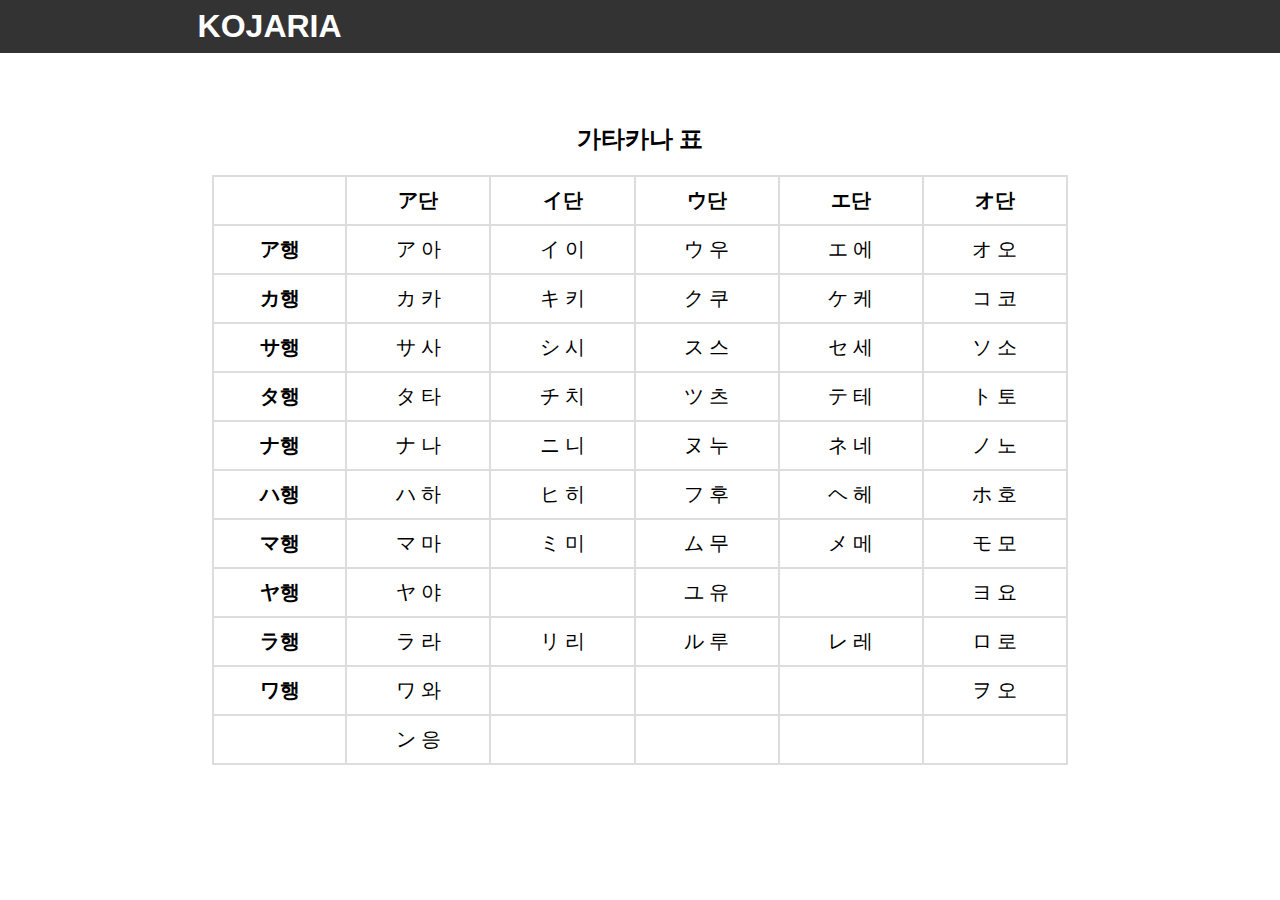
<file: 2.일본을담다/기초일본어/가타카나.html>
<!DOCTYPE html>
<html lang="ko">

<head>
    <meta charset="UTF-8">
    <meta name="viewport" content="width=device-width, initial-scale=1.0">
    <title>일본어공부 KOJARIA</title>
    <link rel="stylesheet" href="./히라가나.css">
</head class="jp">

<body>

    <header>
        <div class="container">
            <h1>
                <button><a href="../index.html">KOJARIA</a></button>
            </h1>
        </div>
    </header>


    <dir class="hiragana-container">
        <dir class="hiragana-section">
            <h3>가타카나 표</h3>
        </dir>
        <dir class="hiragana-wrapper">
            <table border="1" width="100%" height="400px">
                <tr>
                    <td></td>
                    <td class="dan">ア단</td>
                    <td class="dan">イ단</td>
                    <td class="dan">ウ단</td>
                    <td class="dan">エ단</td>
                    <td class="dan">オ단</td>
                </tr>
                <tr>
                    <td>ア행</td>
                    <td>ア 아</td>
                    <td>イ 이</td>
                    <td>ウ 우</td>
                    <td>エ 에</td>
                    <td>オ 오</td>
                </tr>
                <tr>
                    <td>カ행</td>
                    <td>カ 카</td>
                    <td>キ 키</td>
                    <td>ク 쿠</td>
                    <td>ケ 케</td>
                    <td>コ 코</td>
                </tr>
                <tr>
                    <td>サ행</td>
                    <td>サ 사</td>
                    <td>シ 시</td>
                    <td>ス 스</td>
                    <td>セ 세</td>
                    <td>ソ 소</td>
                </tr>
                <tr>
                    <td>タ행</td>
                    <td>タ 타</td>
                    <td>チ 치</td>
                    <td>ツ 츠</td>
                    <td>テ 테</td>
                    <td>ト 토</td>
                </tr>
                <tr>
                    <td>ナ행</td>
                    <td>ナ 나</td>
                    <td>ニ 니</td>
                    <td>ヌ 누</td>
                    <td>ネ 네</td>
                    <td>ノ 노</td>
                </tr>
                <tr>
                    <td>ハ행</td>
                    <td>ハ 하</td>
                    <td>ヒ 히</td>
                    <td>フ 후</td>
                    <td>ヘ 헤</td>
                    <td>ホ 호</td>
                </tr>
                <tr>
                    <td>マ행</td>
                    <td>マ 마</td>
                    <td>ミ 미</td>
                    <td>ム 무</td>
                    <td>メ 메</td>
                    <td>モ 모</td>
                </tr>
                <tr>
                    <td>ヤ행</td>
                    <td>ヤ 야</td>
                    <td></td>
                    <td>ユ 유</td>
                    <td></td>
                    <td>ヨ 요</td>
                </tr>
                <tr>
                    <td>ラ행</td>
                    <td>ラ 라</td>
                    <td>リ 리</td>
                    <td>ル 루</td>
                    <td>レ 레</td>
                    <td>ロ 로</td>
                </tr>
                <tr>
                    <td>ワ행</td>
                    <td>ワ 와</td>
                    <td></td>
                    <td></td>
                    <td></td>
                    <td>ヲ 오</td>
                </tr>
                <tr>
                    <td></td>
                    <td>ン 응</td>
                    <td></td>
                    <td></td>
                    <td></td>
                    <td></td>
                </tr>
            </table>
        </dir>
    </dir>



</body>

</html>
</file>
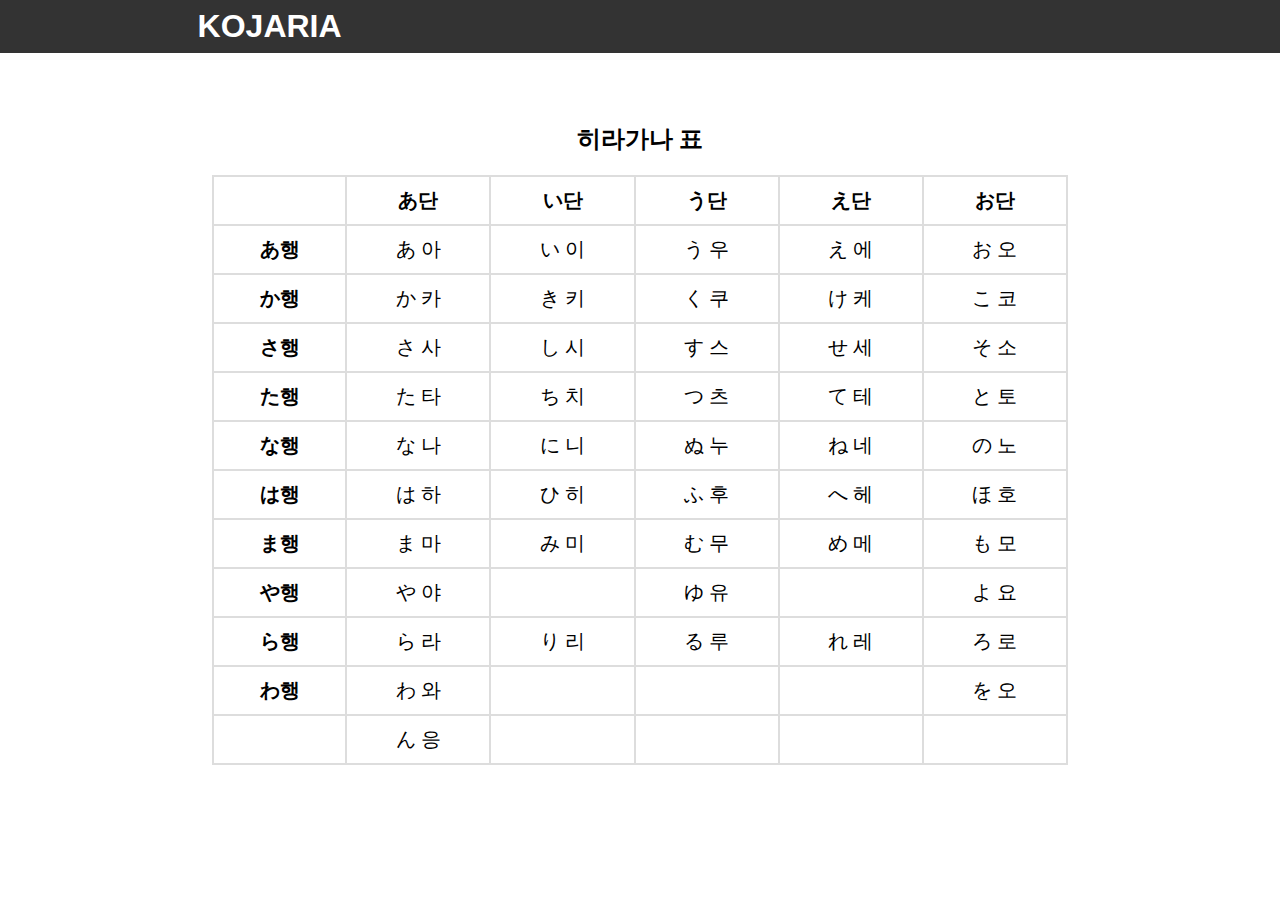
<file: 2.일본을담다/기초일본어/히라가나.html>
<!DOCTYPE html>
<html lang="ko">
<head>
    <meta charset="UTF-8">
    <meta name="viewport" content="width=device-width, initial-scale=1.0">
    <title>일본어공부 KOJARIA</title>
    <link rel="stylesheet" href="./히라가나.css">
</head class="jp">
<body>

    <header>
        <div class="container">
            <h1>
                <button><a href="../index.html">KOJARIA</a></button>
            </h1>
        </div>
    </header>


<dir class="hiragana-container">
    <dir class="hiragana-section">
        <h3>히라가나 표</h3>
    </dir>
    <dir class="hiragana-wrapper">
        <table border="1" width ="100%" height="400px">
            <tr>
                <td></td>
                <td class="dan">あ단</td>
                <td class="dan">い단</td>
                <td class="dan">う단</td>
                <td class="dan">え단</td>
                <td class="dan">お단</td>
            </tr>
            <tr>
                <td>あ행</td>
                <td>あ 아</td>
                <td>い 이</td>
                <td>う 우</td>
                <td>え 에</td>
                <td>お 오</td>
            </tr>
            <tr>
                <td>か행</td>
                <td>か 카</td>
                <td>き 키</td>
                <td>く 쿠</td>
                <td>け 케</td>
                <td>こ 코</td>
            </tr>
            <tr>
                <td>さ행</td>
                <td>さ 사</td>
                <td>し 시</td>
                <td>す 스</td>
                <td>せ 세</td>
                <td>そ 소</td>
            </tr>
            <tr>
                <td>た행</td>
                <td>た 타</td>
                <td>ち 치</td>
                <td>つ 츠</td>
                <td>て 테</td>
                <td>と 토</td>
            </tr>
            <tr>
                <td>な행</td>
                <td>な 나</td>
                <td>に 니</td>
                <td>ぬ 누</td>
                <td>ね 네</td>
                <td>の 노</td>
            </tr>
            <tr>
                <td>は행</td>
                <td>は 하</td>
                <td>ひ 히</td>
                <td>ふ 후</td>
                <td>へ 헤</td>
                <td>ほ 호</td>
            </tr>
            <tr>
                <td>ま행</td>
                <td>ま 마</td>
                <td>み 미</td>
                <td>む 무</td>
                <td>め 메</td>
                <td>も 모</td>
            </tr>
            <tr>
                <td>や행</td>
                <td>や 야</td>
                <td></td>
                <td>ゆ 유</td>
                <td></td>
                <td>よ 요</td>
            </tr>
            <tr>
                <td>ら행</td>
                <td>ら 라</td>
                <td>り 리</td>
                <td>る 루</td>
                <td>れ 레</td>
                <td>ろ 로</td>
            </tr>
            <tr>
                <td>わ행</td>
                <td>わ 와</td>
                <td></td>
                <td></td>
                <td></td>
                <td>を 오</td>
            </tr>
            <tr>
                <td></td>
                <td>ん 응</td>
                <td></td>
                <td></td>
                <td></td>
                <td></td>
            </tr>
        </table>
    </dir>
</dir>



</body>
</html>
</file>
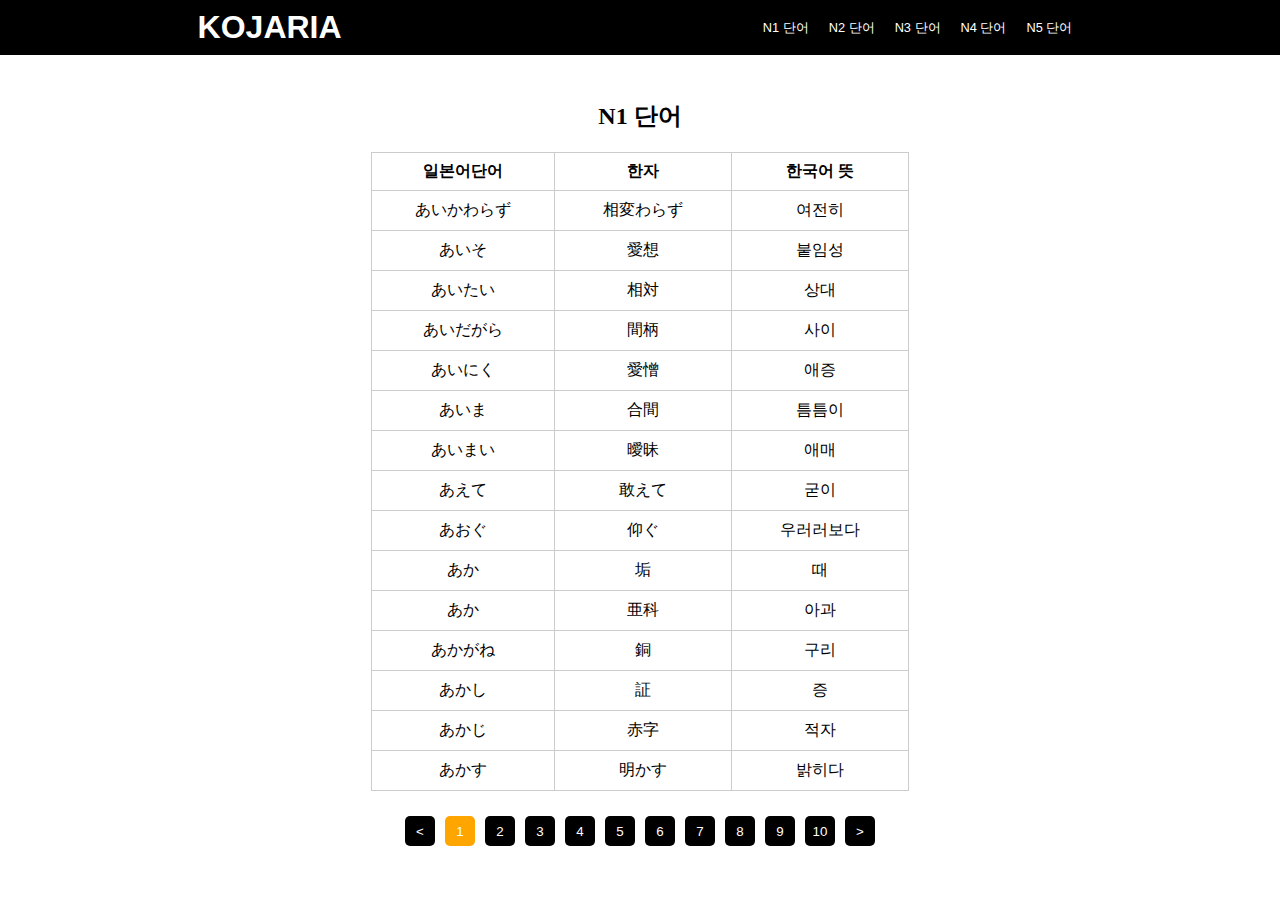
<file: 2.일본을담다/단어/n1단어.html>
<!DOCTYPE html>
<html lang="ko">
<head>
    <meta charset="UTF-8">
    <meta name="viewport" content="width=device-width, initial-scale=1.0">
    <title>일본어공부 KOJARIA</title>
    <link rel="stylesheet" href="./단어.css">
</head class="jp">
<body>

    <header>
        <div class="container">
            <h1>
                <button><a href="../index.html">KOJARIA</a></button>
            </h1>
            <nav>
                <ul>
                    <li>
                        <a href="./n1단어.html"><button>N1 단어</button></a>
                    </li>
                    <li>
                        <a href="./n2단어.html"><button>N2 단어</button></a>
                    </li>
                    <li>
                        <a href="./n3단어.html"><button>N3 단어</button></a>
                    </li>
                    <li>
                        <a href="./n4단어.html"><button>N4 단어</button></a>
                    </li>
                    <li>
                        <a href="./n5단어.html"><button>N5 단어</button></a>
                    </li>
                </ul>
            </nav>
        </div>
    </header>



    <div class="container">
        <h2>N1 단어</h2>
        <table id="wordTable">
            
            <thead>
                <tr>
                    <th>일본어단어</th>
                    <th>한자</th>
                    <th>한국어 뜻</th>
                </tr>
            </thead>
            <tbody>
                <!-- 여기에 데이터 추가 -->
            </tbody>
        </table>
    </div>
    <div>
        <div id="pagination"></div>
    </div>


    <script>
        let pageSize = 15; // 한 페이지에 보여줄 단어 수
        let currentPage = 1; // 현재 페이지

        fetch('n1list.json')
        .then(response => response.json())
        .then(data => {
            // JSON 데이터를 받아와서 표에 추가하는 함수
            function renderTable(page) {
                const wordTable = document.getElementById('wordTable');
                const tbody = wordTable.querySelector('tbody');
                tbody.innerHTML = '';

                const start = (page - 1) * pageSize;
                const end = page * pageSize;
                const paginatedData = data.slice(start, end);

                paginatedData.forEach(word => {
                    const tr = document.createElement('tr');
                    tr.innerHTML = `
                        <td>${word.word}</td>
                        <td>${word.pronunciation}</td>
                        <td>${word.meaning}</td>
                    `;
                    tbody.appendChild(tr);
                });
            }

            function renderPagination(currentPage) {
            const pagination = document.getElementById('pagination');
            pagination.innerHTML = '';

            const totalPages = Math.ceil(data.length / pageSize);
            const maxPages = Math.min(10, totalPages);

            // 이전 버튼
            const prevButton = document.createElement('button');
    prevButton.innerText = '<';
    prevButton.disabled = currentPage === 1; // 현재 페이지가 1이면 이전 버튼을 비활성화
    prevButton.addEventListener('click', () => {
        currentPage--;
        renderTable(currentPage);
        renderPagination(currentPage);
    });
    pagination.appendChild(prevButton);

            // 페이지 버튼
            const startPage = Math.floor((currentPage - 1) / 10) * 10 + 1;
    const endPage = Math.min(startPage + 9, totalPages);
    for (let i = startPage; i <= endPage; i++) {
        const button = document.createElement('button');
        button.innerText = i;
        button.addEventListener('click', () => {
            currentPage = i;
            renderTable(currentPage);
            renderPagination(currentPage);
        });
        if (i === currentPage) {
            button.classList.add('current'); // 현재 페이지에 해당하는 버튼에 클래스 추가
        }
        pagination.appendChild(button);
    }

            // 다음 버튼
            if (currentPage < totalPages) {
                const nextButton = document.createElement('button');
                nextButton.innerText = '>';
                nextButton.disabled = currentPage === totalPages;
                nextButton.addEventListener('click', () => {
                    currentPage++;
                    renderTable(currentPage);
                    renderPagination(currentPage);
                });
                pagination.appendChild(nextButton);
            }
            // 마지막 페이지에도 다음 버튼 추가
            else {
                const nextButton = document.createElement('button');
                nextButton.innerText = '>';
                nextButton.disabled = currentPage === totalPages;
                nextButton.addEventListener('click', () => {
                    currentPage++;
                    renderTable(currentPage);
                    renderPagination(currentPage);
                });
                pagination.appendChild(nextButton);
            }

        }

        renderTable(currentPage); // 초기 테이블 렌더링
        renderPagination(currentPage); // 초기 페이지네이션 렌더링
    })
        .catch(error => {
            console.error('Error fetching JSON: ', error);
        });
    </script>

</body>
</html>
</file>
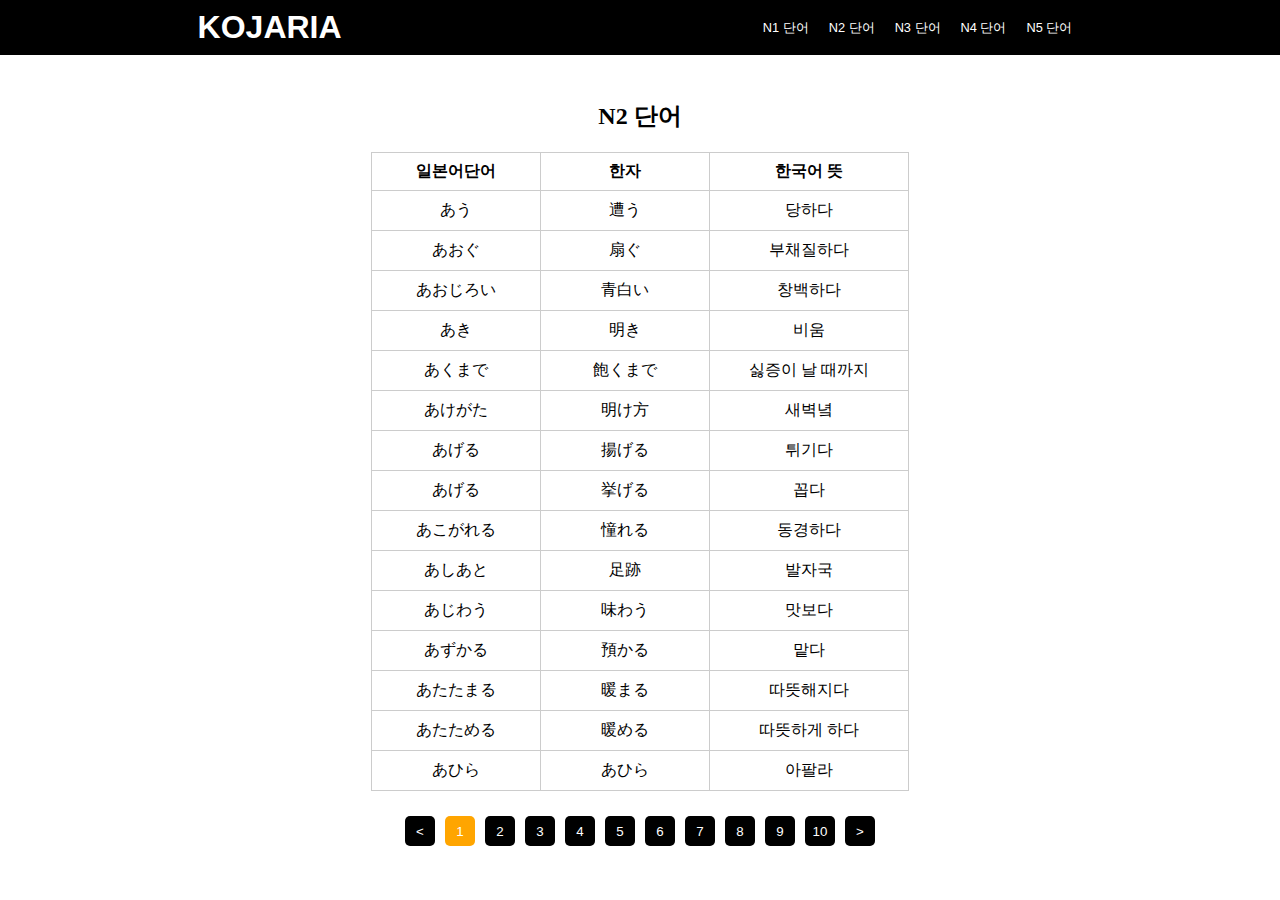
<file: 2.일본을담다/단어/n2단어.html>
<!DOCTYPE html>
<html lang="ko">
<head>
    <meta charset="UTF-8">
    <meta name="viewport" content="width=device-width, initial-scale=1.0">
    <title>일본어공부 KOJARIA</title>
    <link rel="stylesheet" href="./단어.css">
</head class="jp">
<body>

    <header>
        <div class="container">
            <h1>
                <button><a href="../index.html">KOJARIA</a></button>
            </h1>
            <nav>
                <ul>
                    <li>
                        <a href="./n1단어.html"><button>N1 단어</button></a>
                    </li>
                    <li>
                        <a href="./n2단어.html"><button>N2 단어</button></a>
                    </li>
                    <li>
                        <a href="./n3단어.html"><button>N3 단어</button></a>
                    </li>
                    <li>
                        <a href="./n4단어.html"><button>N4 단어</button></a>
                    </li>
                    <li>
                        <a href="./n5단어.html"><button>N5 단어</button></a>
                    </li>
                </ul>
            </nav>
        </div>
    </header>



    <div class="container">
        <h2>N2 단어</h2>
        <table id="wordTable">
            
            <thead>
                <tr>
                    <th>일본어단어</th>
                    <th>한자</th>
                    <th>한국어 뜻</th>
                </tr>
            </thead>
            <tbody>
                <!-- 여기에 데이터 추가 -->
            </tbody>
        </table>
    </div>
    <div>
        <div id="pagination"></div>
    </div>


    <script>
        let pageSize = 15; // 한 페이지에 보여줄 단어 수
        let currentPage = 1; // 현재 페이지

        fetch('n2list.json')
        .then(response => response.json())
        .then(data => {
            // JSON 데이터를 받아와서 표에 추가하는 함수
            function renderTable(page) {
                const wordTable = document.getElementById('wordTable');
                const tbody = wordTable.querySelector('tbody');
                tbody.innerHTML = '';

                const start = (page - 1) * pageSize;
                const end = page * pageSize;
                const paginatedData = data.slice(start, end);

                paginatedData.forEach(word => {
                    const tr = document.createElement('tr');
                    tr.innerHTML = `
                        <td>${word.word}</td>
                        <td>${word.pronunciation}</td>
                        <td>${word.meaning}</td>
                    `;
                    tbody.appendChild(tr);
                });
            }

            function renderPagination(currentPage) {
            const pagination = document.getElementById('pagination');
            pagination.innerHTML = '';

            const totalPages = Math.ceil(data.length / pageSize);
            const maxPages = Math.min(10, totalPages);

            // 이전 버튼
            const prevButton = document.createElement('button');
    prevButton.innerText = '<';
    prevButton.disabled = currentPage === 1; // 현재 페이지가 1이면 이전 버튼을 비활성화
    prevButton.addEventListener('click', () => {
        currentPage--;
        renderTable(currentPage);
        renderPagination(currentPage);
    });
    pagination.appendChild(prevButton);

            // 페이지 버튼
            const startPage = Math.floor((currentPage - 1) / 10) * 10 + 1;
    const endPage = Math.min(startPage + 9, totalPages);
    for (let i = startPage; i <= endPage; i++) {
        const button = document.createElement('button');
        button.innerText = i;
        button.addEventListener('click', () => {
            currentPage = i;
            renderTable(currentPage);
            renderPagination(currentPage);
        });
        if (i === currentPage) {
            button.classList.add('current'); // 현재 페이지에 해당하는 버튼에 클래스 추가
        }
        pagination.appendChild(button);
    }

            // 다음 버튼
            if (currentPage < totalPages) {
                const nextButton = document.createElement('button');
                nextButton.innerText = '>';
                nextButton.disabled = currentPage === totalPages;
                nextButton.addEventListener('click', () => {
                    currentPage++;
                    renderTable(currentPage);
                    renderPagination(currentPage);
                });
                pagination.appendChild(nextButton);
            }
            // 마지막 페이지에도 다음 버튼 추가
            else {
                const nextButton = document.createElement('button');
                nextButton.innerText = '>';
                nextButton.disabled = currentPage === totalPages;
                nextButton.addEventListener('click', () => {
                    currentPage++;
                    renderTable(currentPage);
                    renderPagination(currentPage);
                });
                pagination.appendChild(nextButton);
            }

        }

        renderTable(currentPage); // 초기 테이블 렌더링
        renderPagination(currentPage); // 초기 페이지네이션 렌더링
    })
        .catch(error => {
            console.error('Error fetching JSON: ', error);
        });
    </script>

</body>
</html>
</file>
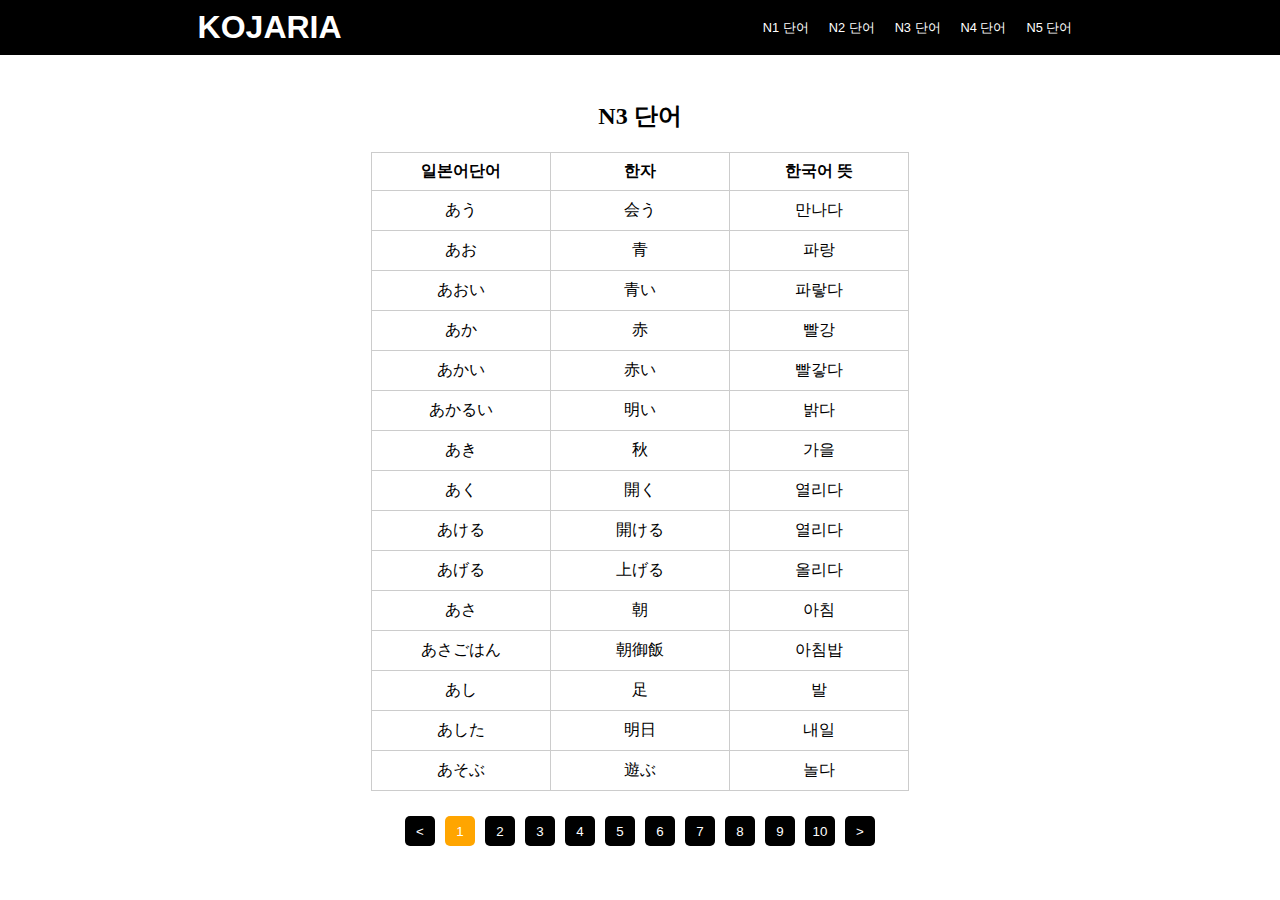
<file: 2.일본을담다/단어/n3단어.html>
<!DOCTYPE html>
<html lang="ko">
<head>
    <meta charset="UTF-8">
    <meta name="viewport" content="width=device-width, initial-scale=1.0">
    <title>일본어공부 KOJARIA</title>
    <link rel="stylesheet" href="./단어.css">
</head class="jp">
<body>

    <header>
        <div class="container">
            <h1>
                <button><a href="../index.html">KOJARIA</a></button>
            </h1>
            <nav>
                <ul>
                    <li>
                        <a href="./n1단어.html"><button>N1 단어</button></a>
                    </li>
                    <li>
                        <a href="./n2단어.html"><button>N2 단어</button></a>
                    </li>
                    <li>
                        <a href="./n3단어.html"><button>N3 단어</button></a>
                    </li>
                    <li>
                        <a href="./n4단어.html"><button>N4 단어</button></a>
                    </li>
                    <li>
                        <a href="./n5단어.html"><button>N5 단어</button></a>
                    </li>
                </ul>
            </nav>
        </div>
    </header>



    <div class="container">
        <h2>N3 단어</h2>
        <table id="wordTable">
            
            <thead>
                <tr>
                    <th>일본어단어</th>
                    <th>한자</th>
                    <th>한국어 뜻</th>
                </tr>
            </thead>
            <tbody>
                <!-- 여기에 데이터 추가 -->
            </tbody>
        </table>
    </div>
    <div>
        <div id="pagination"></div>
    </div>
    


    <script>
        let pageSize = 15; // 한 페이지에 보여줄 단어 수
        let currentPage = 1; // 현재 페이지

        fetch('n5list.json')
        .then(response => response.json())
        .then(data => {
            // JSON 데이터를 받아와서 표에 추가하는 함수
            function renderTable(page) {
                const wordTable = document.getElementById('wordTable');
                const tbody = wordTable.querySelector('tbody');
                tbody.innerHTML = '';

                const start = (page - 1) * pageSize;
                const end = page * pageSize;
                const paginatedData = data.slice(start, end);

                paginatedData.forEach(word => {
                    const tr = document.createElement('tr');
                    tr.innerHTML = `
                        <td>${word.word}</td>
                        <td>${word.pronunciation}</td>
                        <td>${word.meaning}</td>
                    `;
                    tbody.appendChild(tr);
                });
            }

            function renderPagination(currentPage) {
            const pagination = document.getElementById('pagination');
            pagination.innerHTML = '';

            const totalPages = Math.ceil(data.length / pageSize);
            const maxPages = Math.min(10, totalPages);

            // 이전 버튼
            const prevButton = document.createElement('button');
    prevButton.innerText = '<';
    prevButton.disabled = currentPage === 1; // 현재 페이지가 1이면 이전 버튼을 비활성화
    prevButton.addEventListener('click', () => {
        currentPage--;
        renderTable(currentPage);
        renderPagination(currentPage);
    });
    pagination.appendChild(prevButton);

            // 페이지 버튼
            const startPage = Math.floor((currentPage - 1) / 10) * 10 + 1;
    const endPage = Math.min(startPage + 9, totalPages);
    for (let i = startPage; i <= endPage; i++) {
        const button = document.createElement('button');
        button.innerText = i;
        button.addEventListener('click', () => {
            currentPage = i;
            renderTable(currentPage);
            renderPagination(currentPage);
        });
        if (i === currentPage) {
            button.classList.add('current'); // 현재 페이지에 해당하는 버튼에 클래스 추가
        }
        pagination.appendChild(button);
    }

            // 다음 버튼
            if (currentPage < totalPages) {
                const nextButton = document.createElement('button');
                nextButton.innerText = '>';
                nextButton.disabled = currentPage === totalPages;
                nextButton.addEventListener('click', () => {
                    currentPage++;
                    renderTable(currentPage);
                    renderPagination(currentPage);
                });
                pagination.appendChild(nextButton);
            }
            // 마지막 페이지에도 다음 버튼 추가
            else {
                const nextButton = document.createElement('button');
                nextButton.innerText = '>';
                nextButton.disabled = currentPage === totalPages;
                nextButton.addEventListener('click', () => {
                    currentPage++;
                    renderTable(currentPage);
                    renderPagination(currentPage);
                });
                pagination.appendChild(nextButton);
            }

        }

        renderTable(currentPage); // 초기 테이블 렌더링
        renderPagination(currentPage); // 초기 페이지네이션 렌더링
    })
        .catch(error => {
            console.error('Error fetching JSON: ', error);
        });
    </script>

</body>
</html>
</file>
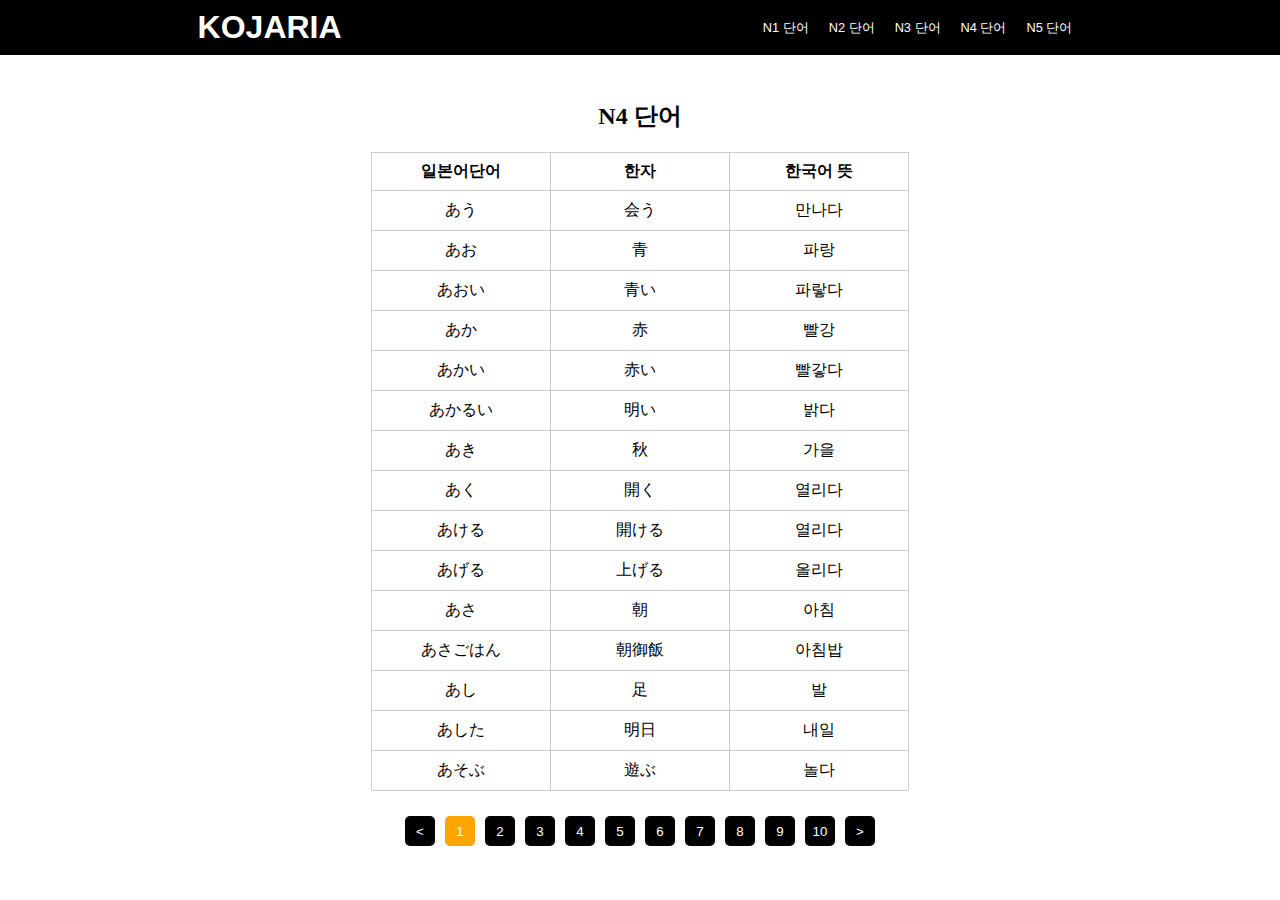
<file: 2.일본을담다/단어/n4단어.html>
<!DOCTYPE html>
<html lang="ko">
<head>
    <meta charset="UTF-8">
    <meta name="viewport" content="width=device-width, initial-scale=1.0">
    <title>일본어공부 KOJARIA</title>
    <link rel="stylesheet" href="./단어.css">
</head class="jp">
<body>

    <header>
        <div class="container">
            <h1>
                <button><a href="../index.html">KOJARIA</a></button>
            </h1>
            <nav>
                <ul>
                    <li>
                        <a href="./n1단어.html"><button>N1 단어</button></a>
                    </li>
                    <li>
                        <a href="./n2단어.html"><button>N2 단어</button></a>
                    </li>
                    <li>
                        <a href="./n3단어.html"><button>N3 단어</button></a>
                    </li>
                    <li>
                        <a href="./n4단어.html"><button>N4 단어</button></a>
                    </li>
                    <li>
                        <a href="./n5단어.html"><button>N5 단어</button></a>
                    </li>
                </ul>
            </nav>
        </div>
    </header>



    <div class="container">
        <h2>N4 단어</h2>
        <table id="wordTable">
            
            <thead>
                <tr>
                    <th>일본어단어</th>
                    <th>한자</th>
                    <th>한국어 뜻</th>
                </tr>
            </thead>
            <tbody>
                <!-- 여기에 데이터 추가 -->
            </tbody>
        </table>
    </div>
    <div>
        <div id="pagination"></div>
    </div>
    


    <script>
        let pageSize = 15; // 한 페이지에 보여줄 단어 수
        let currentPage = 1; // 현재 페이지

        fetch('n5list.json')
        .then(response => response.json())
        .then(data => {
            // JSON 데이터를 받아와서 표에 추가하는 함수
            function renderTable(page) {
                const wordTable = document.getElementById('wordTable');
                const tbody = wordTable.querySelector('tbody');
                tbody.innerHTML = '';

                const start = (page - 1) * pageSize;
                const end = page * pageSize;
                const paginatedData = data.slice(start, end);

                paginatedData.forEach(word => {
                    const tr = document.createElement('tr');
                    tr.innerHTML = `
                        <td>${word.word}</td>
                        <td>${word.pronunciation}</td>
                        <td>${word.meaning}</td>
                    `;
                    tbody.appendChild(tr);
                });
            }

            function renderPagination(currentPage) {
            const pagination = document.getElementById('pagination');
            pagination.innerHTML = '';

            const totalPages = Math.ceil(data.length / pageSize);
            const maxPages = Math.min(10, totalPages);

            // 이전 버튼
            const prevButton = document.createElement('button');
    prevButton.innerText = '<';
    prevButton.disabled = currentPage === 1; // 현재 페이지가 1이면 이전 버튼을 비활성화
    prevButton.addEventListener('click', () => {
        currentPage--;
        renderTable(currentPage);
        renderPagination(currentPage);
    });
    pagination.appendChild(prevButton);

            // 페이지 버튼
            const startPage = Math.floor((currentPage - 1) / 10) * 10 + 1;
    const endPage = Math.min(startPage + 9, totalPages);
    for (let i = startPage; i <= endPage; i++) {
        const button = document.createElement('button');
        button.innerText = i;
        button.addEventListener('click', () => {
            currentPage = i;
            renderTable(currentPage);
            renderPagination(currentPage);
        });
        if (i === currentPage) {
            button.classList.add('current'); // 현재 페이지에 해당하는 버튼에 클래스 추가
        }
        pagination.appendChild(button);
    }

            // 다음 버튼
            if (currentPage < totalPages) {
                const nextButton = document.createElement('button');
                nextButton.innerText = '>';
                nextButton.disabled = currentPage === totalPages;
                nextButton.addEventListener('click', () => {
                    currentPage++;
                    renderTable(currentPage);
                    renderPagination(currentPage);
                });
                pagination.appendChild(nextButton);
            }
            // 마지막 페이지에도 다음 버튼 추가
            else {
                const nextButton = document.createElement('button');
                nextButton.innerText = '>';
                nextButton.disabled = currentPage === totalPages;
                nextButton.addEventListener('click', () => {
                    currentPage++;
                    renderTable(currentPage);
                    renderPagination(currentPage);
                });
                pagination.appendChild(nextButton);
            }

        }

        renderTable(currentPage); // 초기 테이블 렌더링
        renderPagination(currentPage); // 초기 페이지네이션 렌더링
    })
        .catch(error => {
            console.error('Error fetching JSON: ', error);
        });
    </script>

</body>
</html>
</file>
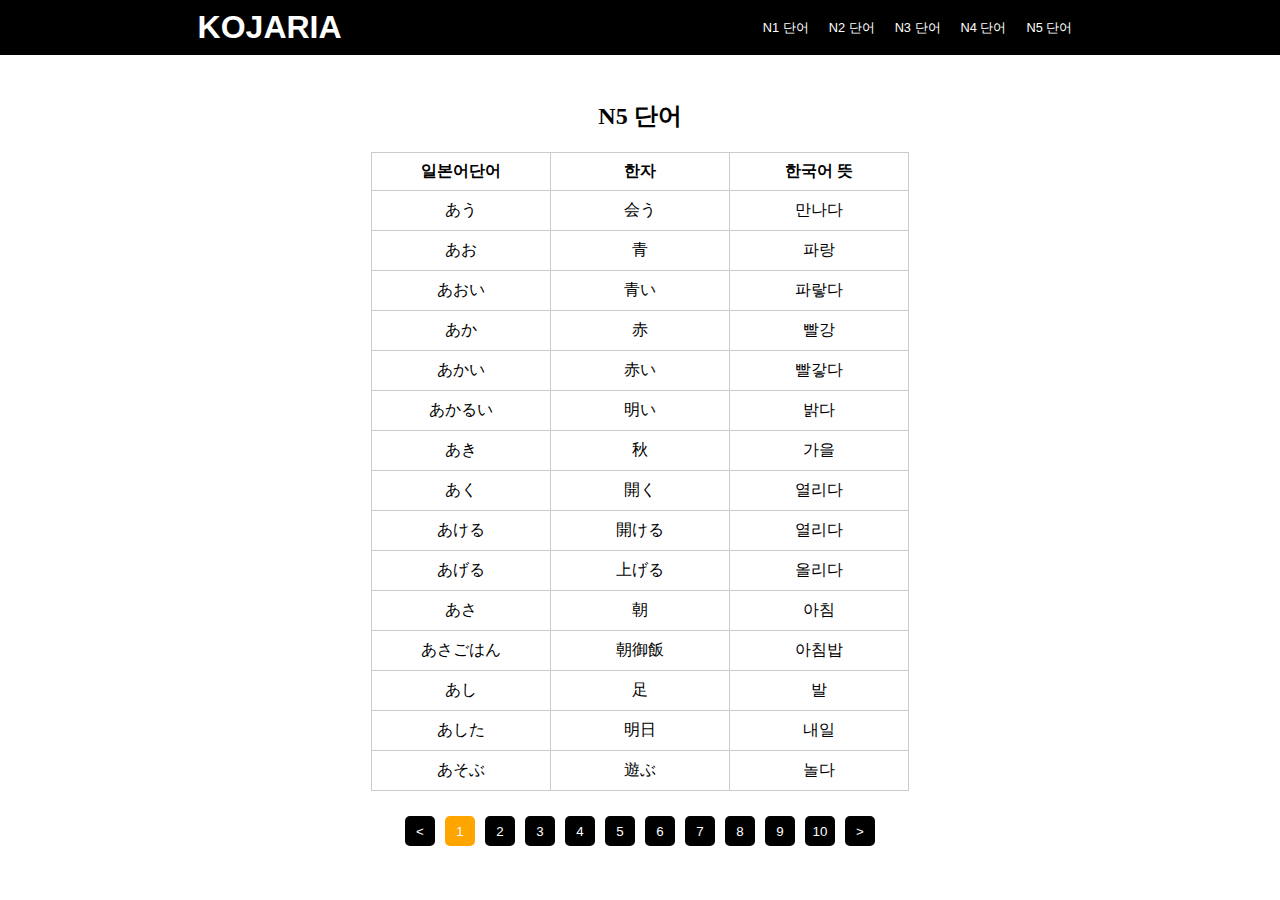
<file: 2.일본을담다/단어/n5단어.html>
<!DOCTYPE html>
<html lang="ko">
<head>
    <meta charset="UTF-8">
    <meta name="viewport" content="width=device-width, initial-scale=1.0">
    <title>일본어공부 KOJARIA</title>
    <link rel="stylesheet" href="./단어.css">
</head class="jp">
<body>

    <header>
        <div class="container">
            <h1>
                <button><a href="../index.html">KOJARIA</a></button>
            </h1>
            <nav>
                <ul>
                    <li>
                        <a href="./n1단어.html"><button>N1 단어</button></a>
                    </li>
                    <li>
                        <a href="./n2단어.html"><button>N2 단어</button></a>
                    </li>
                    <li>
                        <a href="./n3단어.html"><button>N3 단어</button></a>
                    </li>
                    <li>
                        <a href="./n4단어.html"><button>N4 단어</button></a>
                    </li>
                    <li>
                        <a href="./n5단어.html"><button>N5 단어</button></a>
                    </li>
                </ul>
            </nav>
        </div>
    </header>



    <div class="container">
        <h2>N5 단어</h2>
        <table id="wordTable">
            
            <thead>
                <tr>
                    <th>일본어단어</th>
                    <th>한자</th>
                    <th>한국어 뜻</th>
                </tr>
            </thead>
            <tbody>
                <!-- 여기에 데이터 추가 -->
            </tbody>
        </table>
    </div>

    <div>
        <div id="pagination"></div>
    </div>
    

    <script>
        let pageSize = 15; // 한 페이지에 보여줄 단어 수
        let currentPage = 1; // 현재 페이지

        fetch('n5list.json')
        .then(response => response.json())
        .then(data => {
            // JSON 데이터를 받아와서 표에 추가하는 함수
            function renderTable(page) {
                const wordTable = document.getElementById('wordTable');
                const tbody = wordTable.querySelector('tbody');
                tbody.innerHTML = '';

                const start = (page - 1) * pageSize;
                const end = page * pageSize;
                const paginatedData = data.slice(start, end);

                paginatedData.forEach(word => {
                    const tr = document.createElement('tr');
                    tr.innerHTML = `
                        <td>${word.word}</td>
                        <td>${word.pronunciation}</td>
                        <td>${word.meaning}</td>
                    `;
                    tbody.appendChild(tr);
                });
            }

            function renderPagination(currentPage) {
            const pagination = document.getElementById('pagination');
            pagination.innerHTML = '';

            const totalPages = Math.ceil(data.length / pageSize);
            const maxPages = Math.min(10, totalPages);

            // 이전 버튼
            const prevButton = document.createElement('button');
    prevButton.innerText = '<';
    prevButton.disabled = currentPage === 1; // 현재 페이지가 1이면 이전 버튼을 비활성화
    prevButton.addEventListener('click', () => {
        currentPage--;
        renderTable(currentPage);
        renderPagination(currentPage);
    });
    pagination.appendChild(prevButton);

            // 페이지 버튼
            const startPage = Math.floor((currentPage - 1) / 10) * 10 + 1;
    const endPage = Math.min(startPage + 9, totalPages);
    for (let i = startPage; i <= endPage; i++) {
        const button = document.createElement('button');
        button.innerText = i;
        button.addEventListener('click', () => {
            currentPage = i;
            renderTable(currentPage);
            renderPagination(currentPage);
        });
        if (i === currentPage) {
            button.classList.add('current'); // 현재 페이지에 해당하는 버튼에 클래스 추가
        }
        pagination.appendChild(button);
    }

            // 다음 버튼
            if (currentPage < totalPages) {
                const nextButton = document.createElement('button');
                nextButton.innerText = '>';
                nextButton.disabled = currentPage === totalPages;
                nextButton.addEventListener('click', () => {
                    currentPage++;
                    renderTable(currentPage);
                    renderPagination(currentPage);
                });
                pagination.appendChild(nextButton);
            }
            // 마지막 페이지에도 다음 버튼 추가
            else {
                const nextButton = document.createElement('button');
                nextButton.innerText = '>';
                nextButton.disabled = currentPage === totalPages;
                nextButton.addEventListener('click', () => {
                    currentPage++;
                    renderTable(currentPage);
                    renderPagination(currentPage);
                });
                pagination.appendChild(nextButton);
            }

        }

        renderTable(currentPage); // 초기 테이블 렌더링
        renderPagination(currentPage); // 초기 페이지네이션 렌더링
    })
        .catch(error => {
            console.error('Error fetching JSON: ', error);
        });
    </script>

</body>
</html>
</file>
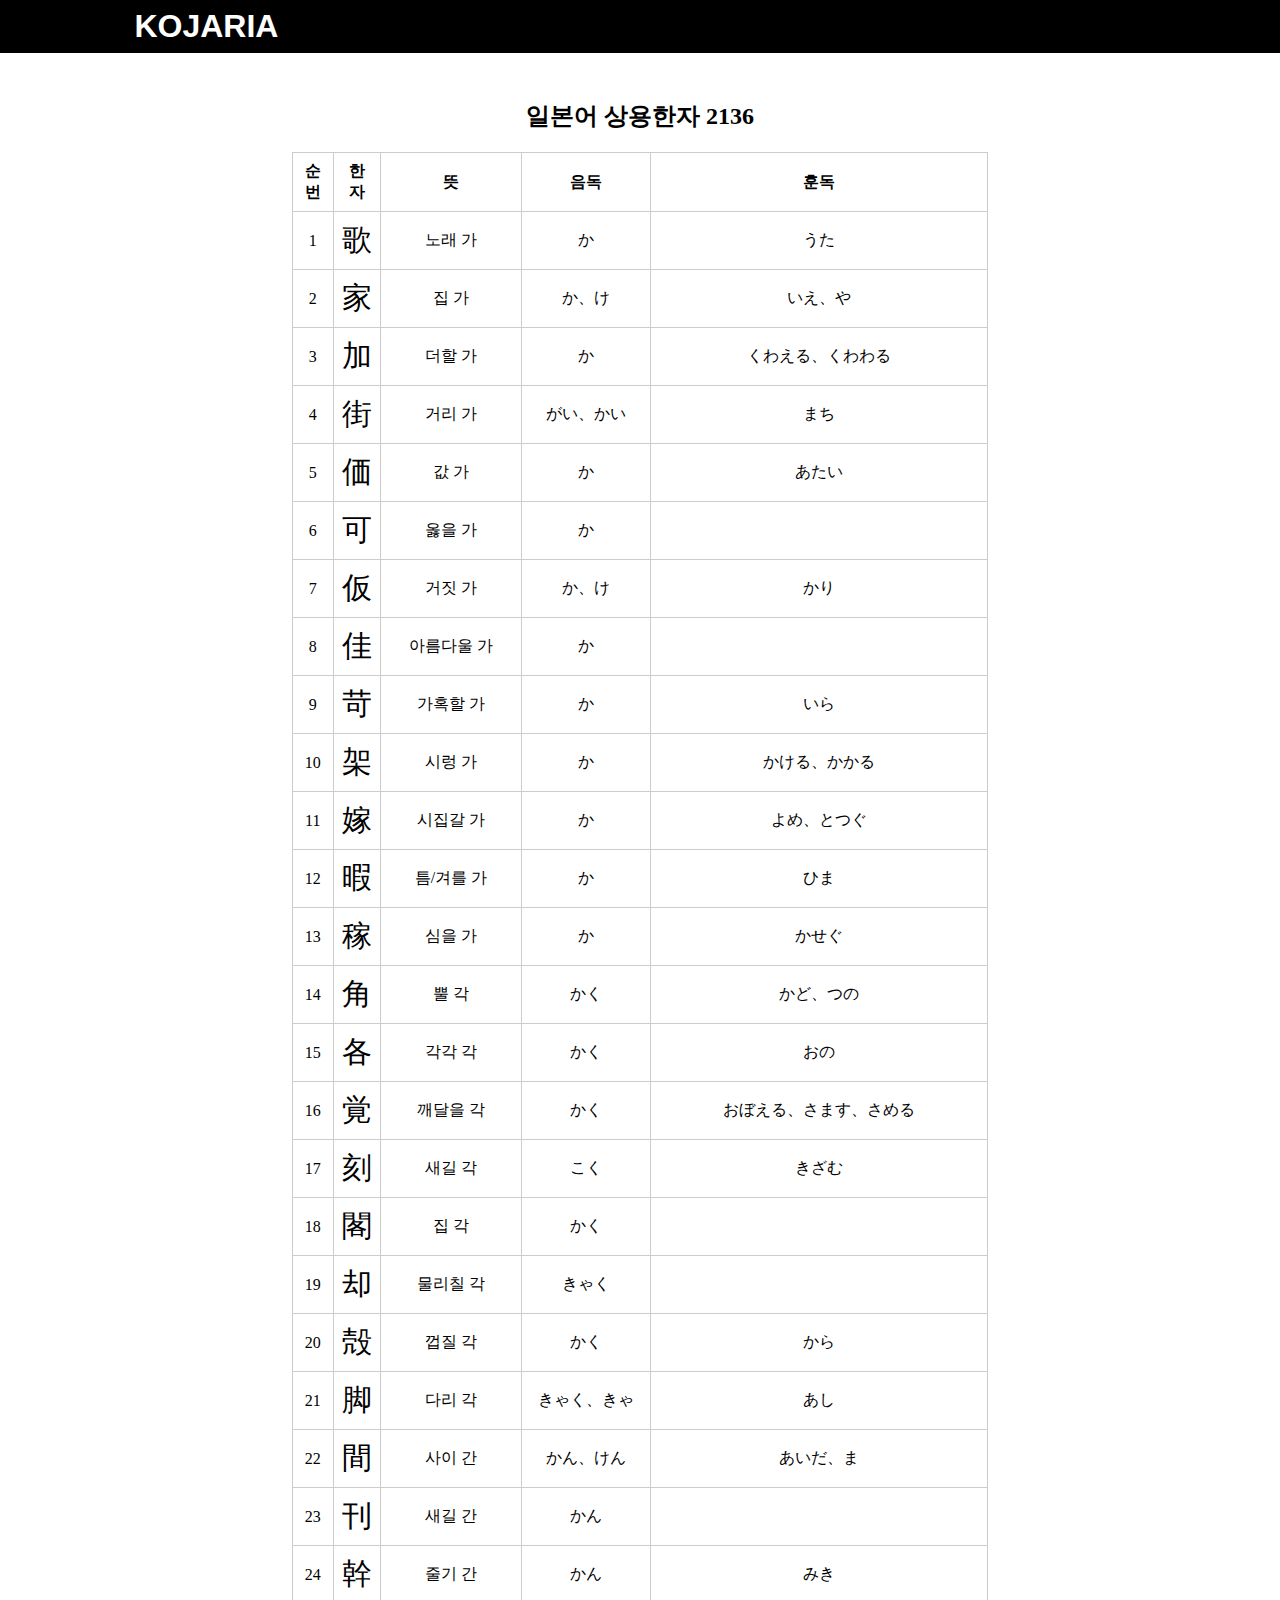
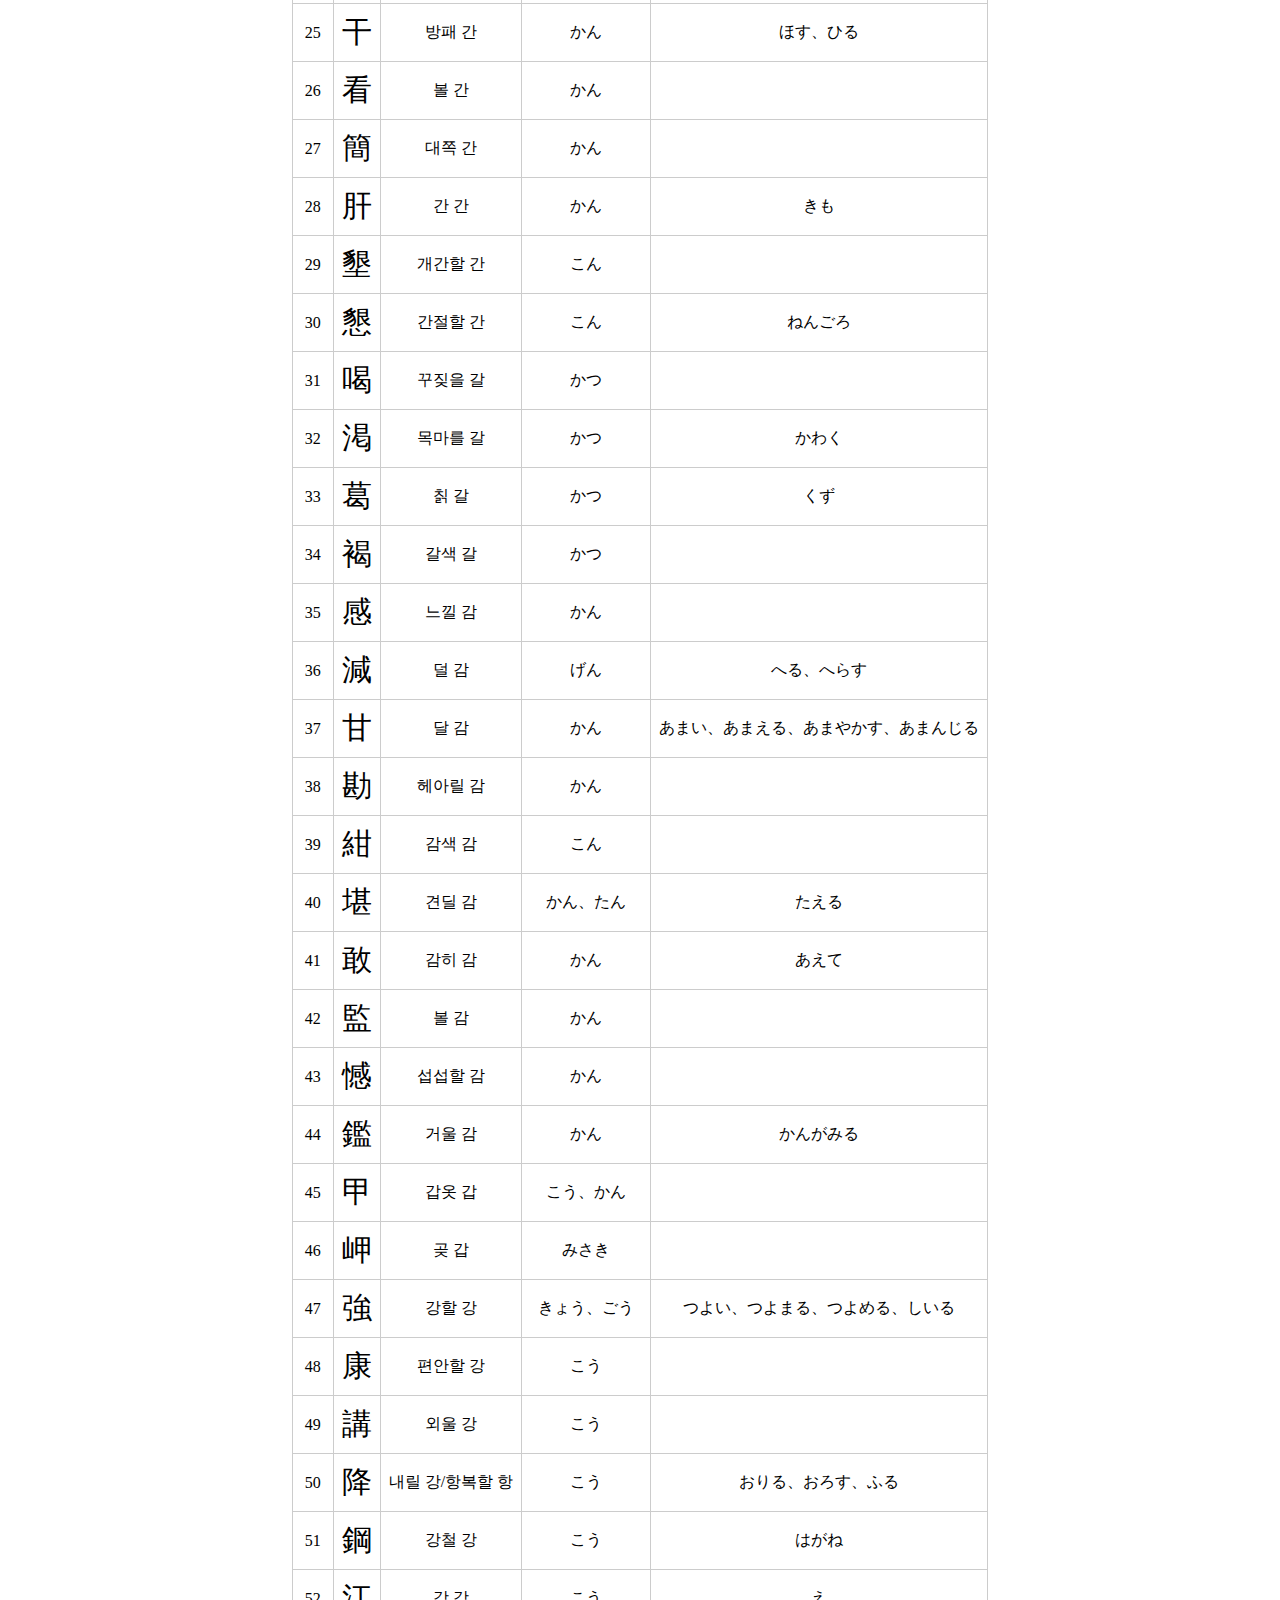
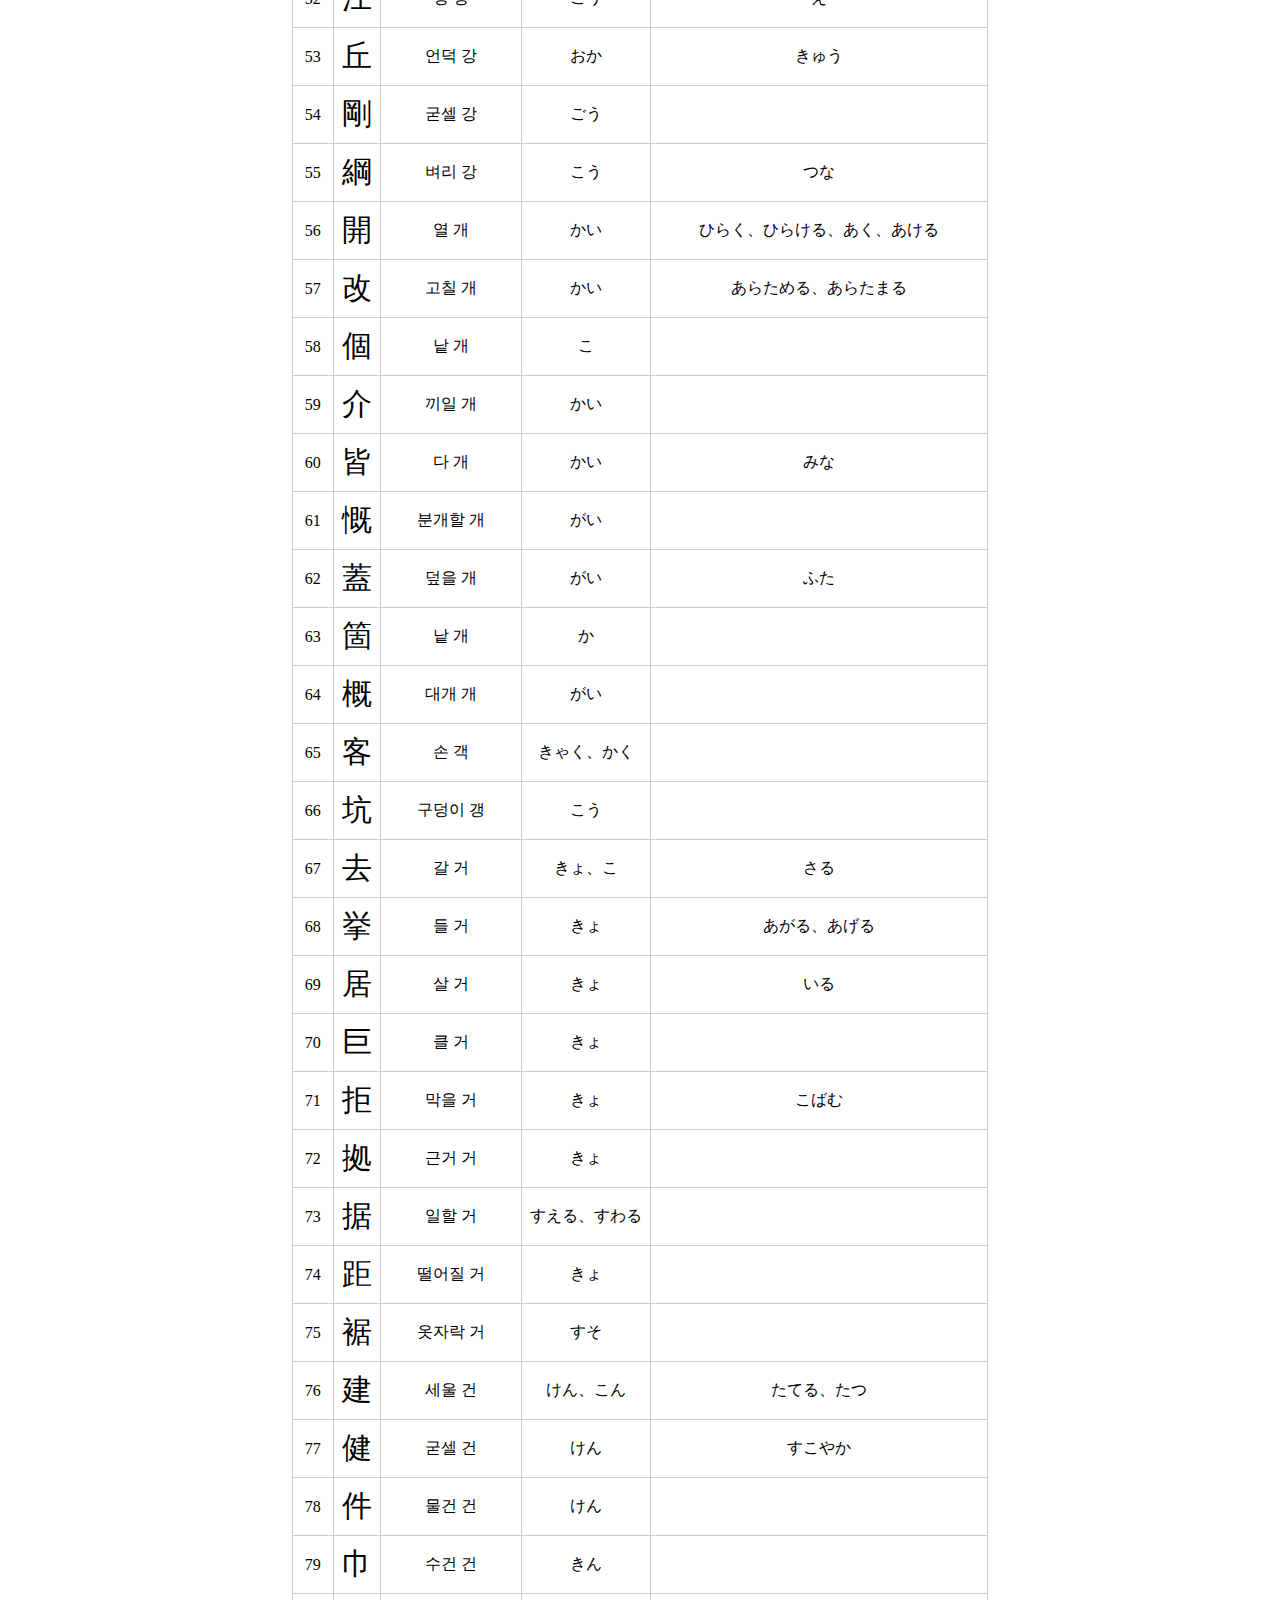
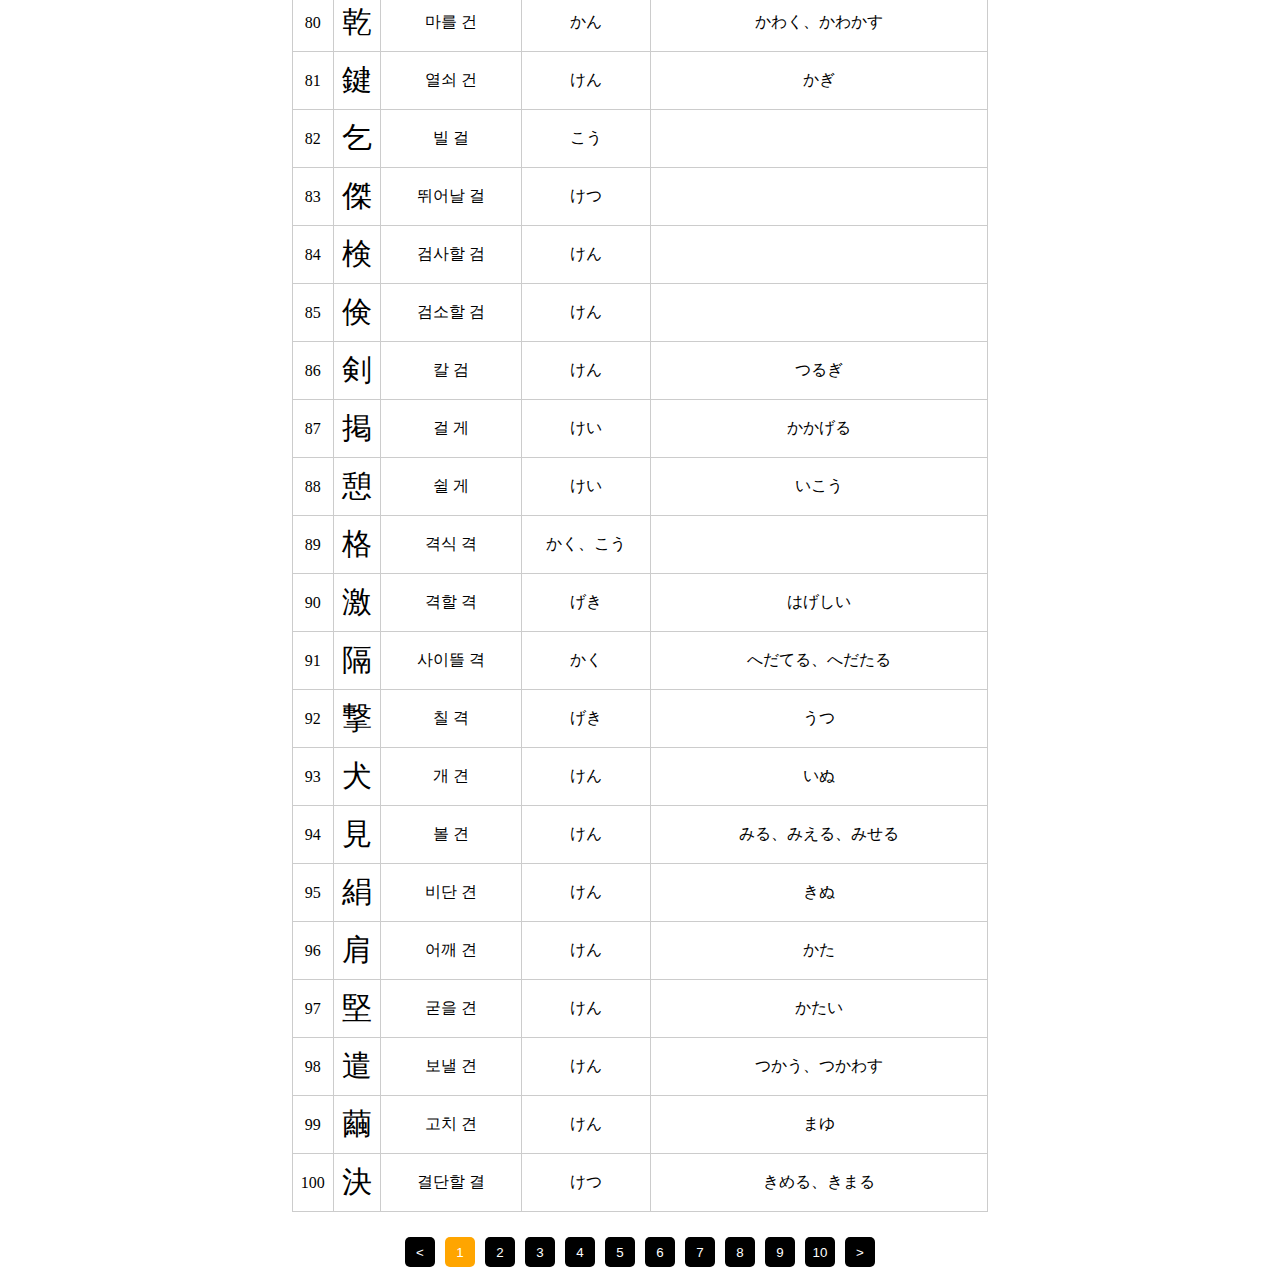
<file: 2.일본을담다/한자/한자.html>
<!DOCTYPE html>
<html lang="ko">
<head>
    <meta charset="UTF-8">
    <meta name="viewport" content="width=device-width, initial-scale=1.0">
    <title>일본어공부 KOJARIA</title>
    <link rel="stylesheet" href="./한자.css">
</head class="jp">
<body>

    <header>
        <div class="container">
            <h1>
                <button><a href="../index.html">KOJARIA</a></button>
            </h1>
        </div>
    </header>



    <div class="container">
        <h2>일본어 상용한자 2136</h2>
        <table id="wordTable">
            <thead>
                <tr>
                    <th>순번</th>
                    <th>한자</th>
                    <th>뜻</th>
                    <th>음독</th>
                    <th>훈독</th>
                </tr>
            </thead>
            <tbody>
                <!-- 여기에 데이터 추가 -->
            </tbody>
        </table>
    </div>
    <div>
        <div id="pagination"></div>
    </div>


    <script>
        let pageSize = 100; // 한 페이지에 보여줄 단어 수
        let currentPage = 1; // 현재 페이지

        fetch('한자.json')
        .then(response => response.json())
        .then(data => {
            // JSON 데이터를 받아와서 표에 추가하는 함수
            function renderTable(page) {
                const wordTable = document.getElementById('wordTable');
                const tbody = wordTable.querySelector('tbody');
                tbody.innerHTML = '';

                const start = (page - 1) * pageSize;
                const end = page * pageSize;
                const paginatedData = data.slice(start, end);

                paginatedData.forEach(word => {
                    const tr = document.createElement('tr');
                    tr.innerHTML = `
                        <td>${word.sequence}</td>
                        <td class="character">${word.chineseCharacter}</td>
                        <td>${word.meaning}</td>
                        <td>${word.pronunciation}</td>
                        <td>${word.readingExplanation}</td>
                    `;
                    tbody.appendChild(tr);
                });
            }

            function renderPagination(currentPage) {
            const pagination = document.getElementById('pagination');
            pagination.innerHTML = '';

            const totalPages = Math.ceil(data.length / pageSize);
            const maxPages = Math.min(10, totalPages);

            // 이전 버튼
            const prevButton = document.createElement('button');
    prevButton.innerText = '<';
    prevButton.disabled = currentPage === 1; // 현재 페이지가 1이면 이전 버튼을 비활성화
    prevButton.addEventListener('click', () => {
        currentPage--;
        renderTable(currentPage);
        renderPagination(currentPage);
    });
    pagination.appendChild(prevButton);

            // 페이지 버튼
            const startPage = Math.floor((currentPage - 1) / 10) * 10 + 1;
    const endPage = Math.min(startPage + 9, totalPages);
    for (let i = startPage; i <= endPage; i++) {
        const button = document.createElement('button');
        button.innerText = i;
        button.addEventListener('click', () => {
            currentPage = i;
            renderTable(currentPage);
            renderPagination(currentPage);
        });
        if (i === currentPage) {
            button.classList.add('current'); // 현재 페이지에 해당하는 버튼에 클래스 추가
        }
        pagination.appendChild(button);
    }

            // 다음 버튼
            if (currentPage < totalPages) {
                const nextButton = document.createElement('button');
                nextButton.innerText = '>';
                nextButton.disabled = currentPage === totalPages;
                nextButton.addEventListener('click', () => {
                    currentPage++;
                    renderTable(currentPage);
                    renderPagination(currentPage);
                });
                pagination.appendChild(nextButton);
            }
            // 마지막 페이지에도 다음 버튼 추가
            else {
                const nextButton = document.createElement('button');
                nextButton.innerText = '>';
                nextButton.disabled = currentPage === totalPages;
                nextButton.addEventListener('click', () => {
                    currentPage++;
                    renderTable(currentPage);
                    renderPagination(currentPage);
                });
                pagination.appendChild(nextButton);
            }

        }

        renderTable(currentPage); // 초기 테이블 렌더링
        renderPagination(currentPage); // 초기 페이지네이션 렌더링
    })
        .catch(error => {
            console.error('Error fetching JSON: ', error);
        });
    </script>

</body>
</html>
</file>
<file: 2.일본을담다/style.css>
@import url('https://fonts.googleapis.com/css2?family=Noto+Sans+JP:wght@700&family=Poppins:wght@400;700&family=Varela+Round&display=swap');
.jp{
font-family: 'Noto Sans JP', sans-serif;
}
*{
    margin: 0;
    padding: 0;
    box-sizing: border-box;
}
li{
    list-style: none;
}
.container{
    width: 1140px;
    margin: 0 auto;
}

header{
    position: absolute;
    top: 0;
    width: 100%;
    padding: 0.5rem;
    background-color: rgba(0, 0, 0, 0.9);
    z-index: 1;
    position: fixed;
}
header .container{
    width: 70%;
    display: flex;
    justify-content: space-between;
    align-items: center;
}
header button{
    background-color: transparent;
    border: 0;
    cursor: pointer;
    color: white;
}
header button a{
    color: #FFA500;
    text-decoration: none;
}
header h1 button{
    font-size: 2rem;
    font-weight: bold;
}
small{
    font-size: 1rem;
}
header nav ul {
    display: flex;
}
header nav ul li{
    padding:10px;
}
header nav ul li button{
    font-size: 0.8rem;
}

main{
    width: 100%;
    height: 100vh;
    color: white;
    background: linear-gradient(rgba(0,0,0,0.1), rgba(0,0,0,0.9)), #AEC6CF center center;
    background-size: cover;
    display: flex;
    align-items: center;
    text-align: center;
}
main h2{
    font-size: 2.0rem;
    margin: 2rem 0;
    letter-spacing: 3px;
}
main p{
    max-width: 700px;
    margin: 20px auto;
    font-size: 1rem;
}
.download{
    background-color: transparent;
    border: 3px solid white;
    border-radius: 20px;
    padding:0.5rem 1rem;
    margin-top: 5rem;
    color: white;
    font-weight: bold;
    cursor: pointer;
}

/* 기초일본어 */
#travel-article {
    width: 100%;
    height: 100vh;
    display: flex;
    flex-direction: column;
    justify-content: center;
    align-items: center;
    text-align: center;
    
}
.sidebar {
    width: 70%;
    display: inline-block;
    font-weight: bold;
    font-size: 22px;
}
.sidebar h3{
    text-align: left;
    margin-top: 20px;
    margin-bottom: 20px;
}
#list_a{
    width: 70%;
    margin: 0 auto;
    display: flex;
    align-items: center;
    justify-content: center;
}

.list-item_a{
    width: 100%;
    height: 200px;
    margin: 10px 15px 10px 0px;
    cursor: pointer;
    border-radius: 10px;
}
.img1{
    background-image: url('./images/Image1.jpg');
    background-size: cover;
}
.img2{
    background-image: url('./images/Image2.jpg');
    background-size: cover;
}
.img3{
    background-image: url('./images/Image3.jpg');
    background-size: cover;
}
#span_a{
    width: 70%;
    margin: 0 auto;
    display: flex;
    align-items: center;
    justify-content: center;
}
.span-item_a {
    flex: 1;
    text-align: center;
    margin-right: 20px;
    font-size: 18px;
    font-weight: bold;
}

/* jlpt */
#wrap_b {
    width: 100%;
    height: 100vh;
    display: flex;
    flex-direction: column;
    justify-content: center;
    align-items: center;
    text-align: center;   
}
.spann_b {
    width: 70%;
    display: inline-block;
    font-weight: bold;
    font-size: 22px;
}
.spann_b h3{
    text-align: left;
    margin-top: 20px;
    
}
#list_b,
#span_b{
    width: 70%;
    margin: 0 auto;
    display: flex;
    align-items: center;
    justify-content: center;
    margin-top: 20px;
}
#list,
#span{
    width: 70%;
    margin: 0 auto;
    display: flex;
    align-items: center;
    justify-content: center;
    margin-top: 20px;
}

.list-item_b{
    width: 100%;
    height: 200px;
    margin: 10px 15px 10px 0px;
    cursor: pointer;
    border-radius: 10px;
}
.img4{
    background-image: url('./images/Image4.jpg');
    background-size: cover;
}
.img5{
    background-image: url('./images/Image5.jpg');
    background-size: cover;
}
.img6{
    background-image: url('./images/Image6.jpg');
    background-size: cover;
}
.img7{
    background-image: url('./images/Image7.jpg');
    background-size: cover;
}
.img8{
    background-image: url('./images/Image8.jpg');
    background-size: cover;
}
.img9{
    background-image: url('./images/Image9.jpg');
    background-size: cover;
}
.img10{
    background-image: url('./images/Image10.jpg');
    background-size: cover;
}
.img11{
    background-image: url('./images/Image11.jpg');
    background-size: cover;
}
.img12{
    background-image: url('./images/Image12.jpg');
    background-size: cover;
}
.img13{
    background-image: url('./images/Image13.jpg');
    background-size: cover;
}
#span_b,
#span{
    width: 70%;
    margin: 0 auto;
    display: flex;
    align-items: center;
    justify-content: center;
}
.span-item_b,
.span-item {
    flex: 1;
    text-align: center;
    margin-right: 20px;
    font-size: 18px;
    font-weight: bold;
}


/* 관련사이트 */
#wrap {
    width: 100%;
    display: flex;
    flex-direction: column;
    align-items: center;
    text-align: center;  
}
.spann {
    width: 70%;
    font-weight: bold;
    font-size: 22px;
}
.spann h3{
    text-align: left;
    margin-bottom: 20px;
    margin-top: 100px;
}
#hee {
display: flex;
flex-wrap: wrap;
justify-content: center;
}
.Section {
    width: 70%;
    margin: 10px;
    border-radius: 5px;
    box-shadow: 1px 5px 5px 3px;
}
.categor h3 {
    margin: 10px;
}
.category {
height: 250px;
background-color: #fff;
border: 1px solid #ccc;
border-radius: 10px; 
margin: 10px;
overflow-y: auto;
}
.category a {
font-size: 16px;
display: block;
padding: 7px 7px;
border-bottom: 1px solid #ccc;
text-decoration: none;
color: #333;
}
.category::-webkit-scrollbar {
width: 3px;
}
.category::-webkit-scrollbar-thumb {
background-color: #333;
}



footer {
    background-color: rgba(0, 0, 0, 0.8);
    color: #fff;
    padding: 10px;
    text-align: center;
    bottom: 0;
    width: 100%;
    height: 100%;
    }

.kakao{
    text-align: center;
}
.kakao_ad_area{
    margin: 0 auto;
    display: inline-block;
    width: 70%;
    text-align: center;
}

    
    @media (max-width: 768px) {
        /* header */
        header{
            width: 100%;
        }
        header .container{
            width: 100%;
        }
        header h1 button{
            font-size: 1.5rem;
        }
        header nav ul li button{
            font-size: 0.7rem;
        }

        /* main */
        .container p{
            font-size: 1.0rem;
        }

        /* 기초일본어 */
        #list_a,
        #span_a,
        .sidebar{
            width: 100%;
        }
        #list_a .list-item_a{
            height: 100px;
        }
        #list_a .list-item_a:last-child,
        #span_a .span-item_a:last-child{
            margin-right: 0;
        }
        #span_a .span-item_a{
            font-size: 1.0rem;
        }

        /* jlpt */
        .spann_b,
        #list_b,
        #span_b,
        #list,
        #span{
            width: 100%;
        }
        #list_b .list-item_b,
        #list .list-item_b{
            height: 100px;
        }
        #list_b .list-item_b:last-child,
        #list .list-item_b:last-child,
        #span_b .span-item_b:last-child,
        #span .span-item:last-child{
            margin-right: 0;
        }
        #span_b .span-item_b,
        #span .span-item{
            font-size: 1.0rem;
        }

        /* 관련사이트 */
        .spann {
            width: 100%;
        }
        .Section {
            width: 100%;
        }


        

        


    }
</file>
<file: 2.일본을담다/jlpt/n1.css>
@import url('https://fonts.googleapis.com/css2?family=Noto+Sans+JP:wght@700&family=Poppins:wght@400;700&family=Varela+Round&display=swap');
.jp{
font-family: 'Noto Sans JP', sans-serif;
}
*{
    margin: 0;
    padding: 0;
    box-sizing: border-box;
}
li{
    list-style: none;
}
.container{
    width: 1140px;
    margin: 0 auto;
}

header{
    position: absolute;
    top: 0;
    width: 100%;
    padding: 0.5rem;
    background-color: rgba(0, 0, 0, 1);
    z-index: 0;
    position: fixed;
}
header .container{
    width: 70%;
    display: flex;
    justify-content: space-between;
    align-items: center;
}
header button{
    background-color: transparent;
    border: 0;
    cursor: pointer;
    color: white;
}
header button a{
    color: #FFF;
    text-decoration: none;
}
header h1 button{
    font-size: 2rem;
    font-weight: bold ;
}
header nav ul {
    display: flex;
}
header nav ul li{
    padding:10px;
}
header nav ul li button{
    font-size: 0.8rem;
}


main {
    display: none;
}
main.active {
    display: block;
}

.outer {
width: 100%;
}
.wrap{
width: 50%;
margin: 0 auto;
padding: 20px;
margin-top: 10%;
}
.title-header{
background-color: #fff;
border-radius: 5px;
border: 2px solid #000;
}
.title-heading{
text-align: left;
margin-left: 15px;
color: #000
}
.title-heading .aside {
font-size: 20px;
font-weight: bold;
vertical-align: -15px;
text-transform:uppercase
}

/* ---------------- */
.category {
background-color: #fff;
border: 2px solid #000;
border-radius: 10px;
margin: 10px 10px;
position: relative;
}
.question-number-a,
.question-number-b,
.question-number-c,
.question-number-d{
font-size: 14px;
padding: 2px;
border: none;
border-radius: 10px;
margin-top: 2px;
}
.question-number-a::-webkit-scrollbar,
.question-number-b::-webkit-scrollbar,
.question-number-c::-webkit-scrollbar,
.question-number-d::-webkit-scrollbar {
width: 5px;
background-color: #fff;
}
.question-number-a::-webkit-scrollbar-thumb,
.question-number-b::-webkit-scrollbar-thumb,
.question-number-c::-webkit-scrollbar-thumb,
.question-number-d::-webkit-scrollbar-thumb {
background-color: #FFA500;
border-radius: 5px;
}
.total-question{
position: absolute;
top: 0;
right: 0;
}
.remaining-question{
position: absolute;
top: 20px;
right: 0;
}
/* ---------------- */
.category-a,
.category-b,
.category-c,
.category-d{
text-align: center;
}
.show-meaning-button,
.hide-meaning-button{
border: 1px solid #000;
padding: 4px;
border-radius: 5px;
background: #fff;
transition: background-color 0.5s;
font-weight: bold;
cursor: pointer;
}
.show-meaning-button:hover,
.show-meaning-button:focus {
background-color: #FFA500;
box-shadow: 0 0.5em 0.5em -0.4em var(--hover);
transform: translateY(-0.25em);
}
.hide-meaning-button:hover,
.hide-meaning-button:focus {
background-color: #FFA500;
box-shadow: 0 0.5em 0.5em -0.4em var(--hover);
transform: translateY(-0.25em);
}

.korean-meaning,
.korean-meaningb,
.korean-meaningc,
.korean-meaningd{
margin-top: 15px;
font-weight: bold;
font-size: 20px;
}
.question,
.questionb,
.questionc,
.questiond{
margin-top: 10px;
font-size: 24px;
}
.options,
.optionsb,
.optionsc{
font-size: 16px;
font-weight: bold;
margin: 0 auto;
width: 50%;
}
.optionsd{
font-size: 16px;
font-weight: bold;
margin: 0 auto;
width: 90%;
}
.options li,
.optionsb li,
.optionsc li,
.optionsd li {
border: 1px solid #000;
border-radius: 10px;
margin: 20px auto;
padding: 5px;
transition: background-color 0.3s;
cursor: pointer;
}
.options li.wrong-answer,
.optionsb li.wrong-answer,
.optionsc li.wrong-answer,
.optionsd li.wrong-answer{
    background-color: #FFA500;
}

    /* ---------------- */
.slide_btn_box{
padding: 30px 0;
}
.slide_btn_box > button { 
position: relative;
cursor: pointer;
font-size: 14px;
color: #000;
background: #fff;
border: 1px solid #000;
padding: 4px;
border-radius: 5px;
font-weight: bold;
}
.slide_btn_prev:hover,
.slide_btn_prev:focus,
.result-btn-a:hover,
.result-btn-a:focus,
.result-btn-b:hover,
.result-btn-b:focus,
.result-btn-c:hover,
.result-btn-c:focus,
.result-btn-d:hover,
.result-btn-d:focus,
.slide_btn_next:hover,
.slide_btn_next:focus {
background-color: #FFA500;
box-shadow: 0 0.5em 0.5em -0.4em var(--hover);
transform: translateY(-0.25em);
}
.slide_btn_box > .slide_btn_prev {
right: 100px;
}
.slide_btn_box > .slide_btn_next {
left: 100px;
}
/* ---------------- */
.button-container {
    display: flex;
    justify-content: center;
}
.button-container > button {
    width: 20%;
}
.goBackBtn_a, .resetBtn_a,
.goBackBtn_b, .resetBtn_b,
.goBackBtn_c, .resetBtn_c,
.goBackBtn_d, .resetBtn_d {
margin: 10px;
padding: 5px;
font-size: 14px;
color: #000;
background: #fff;
font-weight: bold; 
border: 1px solid #000;
border-radius: 5px;
cursor: pointer;
transition: background-color 0.3s;
}
.goBackBtn_a:hover,
.resetBtn_a:hover,
.goBackBtn_b:hover,
.resetBtn_b:hover,
.goBackBtn_c:hover,
.resetBtn_c:hover,
.goBackBtn_d:hover,
.resetBtn_d:hover{
background-color: #FFA500;
box-shadow: 0 0.5em 0.5em -0.4em var(--hover);
transform: translateY(-0.25em);
}
/* ---------------- */
#result-container_a,
#result-container_b,
#result-container_c,
#result-container_d  {
text-align: center;
}
.scroll-box {
overflow-y: auto;
max-height: 360px;
padding: 10px;
border-radius: 8px;
margin: 0 auto;
}
.scroll-box::-webkit-scrollbar {
width: 8px;
}
.scroll-box::-webkit-scrollbar-thumb {
background-color: #FFA500;
border-radius: 10px;
}

@media (max-width: 1080px  ) {
    header button a{
        font-size: 1.3rem;
    }
    header .container{
        width: 100%;
    }
    header nav ul li button{
        font-size: 0.7rem;
    }
    .wrap {
        width: 100%;
        margin-top: 20%;
    }
    .category-a,
    .category-b,
    .category-c,
    .category-d{
        margin-top: 20px;
    }
    .options li,
    .optionsb li,
    .optionsc li,
    .optionsd li {
        margin: 10px auto;
    }
    .slide_btn_box > .slide_btn_prev {
        right: 20px;
        }
        .slide_btn_box > .slide_btn_next {
        left: 20px;
        }
    }


    .button-list {
        text-align: center;
        margin-top: 10px;
    }
    
    .button-left,
    .button-right {
        margin: 0 10px;
        padding: 0 10px;
        font-size: 22px;
        background-color: #000;        
        color: #fff;
        border: none;
        border-radius: 5px;
        cursor: pointer;
        transition: background-color 0.5s ease;
    }
    
    .button-left:hover,
    .button-right:hover {
        background-color: #000;
    }
</file>
<file: 2.일본을담다/기초일본어/히라가나.css>
@import url('https://fonts.googleapis.com/css2?family=Noto+Sans+JP:wght@700&family=Poppins:wght@400;700&family=Varela+Round&display=swap');
.jp{
font-family: 'Noto Sans JP', sans-serif;
}
*{
    margin: 0;
    padding: 0;
    box-sizing: border-box;
}
li{
    list-style: none;
}
.container{
    margin: 0 auto;
}

header{
    top: 0;
    width: 100%;
    padding: 0.5rem;
    background-color: rgba(0, 0, 0, 0.8);
}
header .container{
    width: 70%;
    display: flex;
    justify-content: space-between;
    align-items: center;
}
header button{
    background-color: transparent;
    border: 0;
    cursor: pointer;
    color: white;
}
header button a{
    color: #FFF;
    text-decoration: none;
}
header h1 button{
    font-size: 2rem;
    font-weight: bold ;
}
header nav ul {
    display: flex;
}
header nav ul li{
    padding:10px;
}
header nav ul li button{
    font-size: 0.8rem;
}


.hiragana-container {
    width: 70%;
    height: 500px;
    text-align: center;
    margin: 50px auto;
    padding: 20px;
}
.hiragana-section h3{
    font-size: 24px;
    margin-bottom: 20px;
}



.hiragana-wrapper table {
    border-collapse: collapse;
}

.hiragana-wrapper th, .hiragana-wrapper td {
    border: 2px solid #ddd;
    padding: 10px;
    font-size: 20px;
}

.hiragana-wrapper td:first-child,
.dan {
    font-weight: bold;
}
</file>
<file: 2.일본을담다/단어/단어.css>
@import url('https://fonts.googleapis.com/css2?family=Noto+Sans+JP:wght@700&family=Poppins:wght@400;700&family=Varela+Round&display=swap');
.jp{
font-family: 'Noto Sans JP', sans-serif;
}
*{
    margin: 0;
    padding: 0;
    box-sizing: border-box;
}
li{
    list-style: none;
}
.container{
    margin: 0 auto;
}

header{
    top: 0;
    width: 100%;
    padding: 0.5rem;
    background-color: rgba(0, 0, 0, 1);
    z-index: 0;
    position: fixed;
}
header .container{
    width: 70%;
    display: flex;
    justify-content: space-between;
    align-items: center;
}
header button{
    background-color: transparent;
    border: 0;
    cursor: pointer;
    color: white;
}
header button a{
    color: #FFF;
    text-decoration: none;
}
header h1 button{
    font-size: 2rem;
    font-weight: bold ;
}
header nav ul {
    display: flex;
}
header nav ul li{
    padding:10px;
}
header nav ul li button{
    font-size: 0.8rem;
}





.container {
    width: 70%;
}
.container h2{
    width: 100%;
    text-align: center;
    margin-top: 100px;
}
#wordTable th,
#wordTable td {
    width: 20%;
    padding: 8px;
    border: 1px solid #ccc;
}
#wordTable th {
    background-color: #fff;
    position: sticky;
    top: 58px;
}
table {
    width: 60%;
    border-collapse: collapse;
    margin: 20px auto;
}
tbody {
    height: 600px;
    overflow-y: auto;
}
#wordTable tbody td {
    text-align: center;
    font-size: 16px;
    white-space: nowrap;
}


        /* 버튼 중앙 정렬 */
        #pagination {
            text-align: center;
        }
        #pagination button {
            width: 30px;
            height: 30px;
            margin: 5px;
            border: none;
            background-color: #000;
            color: #fff;
            border-radius: 5px;
            cursor: pointer;
        }
        @keyframes fade {
            from {
                opacity: 0;
            }
            to {
                opacity: 1;
            }
        }

         /* 현재 페이지 버튼 스타일 */
        #pagination button.current {
            background-color: #FFA500; /* 현재 페이지 버튼 배경색 */
        }

        /* 페이드 인/아웃 애니메이션 적용 */
        #wordTable tbody tr {
            animation: fade 0.5s ease;
        }
</file>
<file: 2.일본을담다/한자/한자.css>
@import url('https://fonts.googleapis.com/css2?family=Noto+Sans+JP:wght@700&family=Poppins:wght@400;700&family=Varela+Round&display=swap');
.jp{
font-family: 'Noto Sans JP', sans-serif;
}
*{
    margin: 0;
    padding: 0;
    box-sizing: border-box;
}
li{
    list-style: none;
}
.container{
    margin: 0 auto;
}

header{
    top: 0;
    width: 100%;
    padding: 0.5rem;
    background-color: rgba(0, 0, 0, 1);
    z-index: 0;
    position: fixed;
}
header .container{
    width: 80%;
    display: flex;
    justify-content: space-between;
    align-items: center;
}
header button{
    background-color: transparent;
    border: 0;
    cursor: pointer;
    color: white;
}
header button a{
    color: #FFF;
    text-decoration: none;
}
header h1 button{
    font-size: 2rem;
    font-weight: bold ;
}
header nav ul {
    display: flex;
}
header nav ul li{
    padding:10px;
}
header nav ul li button{
    font-size: 0.8rem;
}





.container {
    width: 70%;
}
.container h2{
    width: 100%;
    text-align: center;
    margin-top: 100px;
}
#wordTable th,
#wordTable td {
    width: 20%;
    padding: 8px;
    border: 1px solid #ccc;
}
#wordTable th {
    background-color: #fff;
    position: sticky;
    top: 58px;
}
table {
    width: 60%;
    border-collapse: collapse;
    margin: 20px auto;
}
tbody {
    height: 600px;
    overflow-y: auto;
}
#wordTable tbody td {
    text-align: center;
    white-space: nowrap;
}

.character {
    font-size: 30px;
}


        /* 버튼 중앙 정렬 */
        #pagination {
            text-align: center;
        }
        #pagination button {
            width: 30px;
            height: 30px;
            margin: 5px;
            border: none;
            background-color: #000;
            color: #fff;
            border-radius: 5px;
            cursor: pointer;
        }
        @keyframes fade {
            from {
                opacity: 0;
            }
            to {
                opacity: 1;
            }
        }

         /* 현재 페이지 버튼 스타일 */
        #pagination button.current {
            background-color: #FFA500; /* 현재 페이지 버튼 배경색 */
        }

        /* 페이드 인/아웃 애니메이션 적용 */
        #wordTable tbody tr {
            animation: fade 0.5s ease;
        }




        @media (max-width: 768px) {
            .container {
                width: 100%;
            }
        }
</file>
